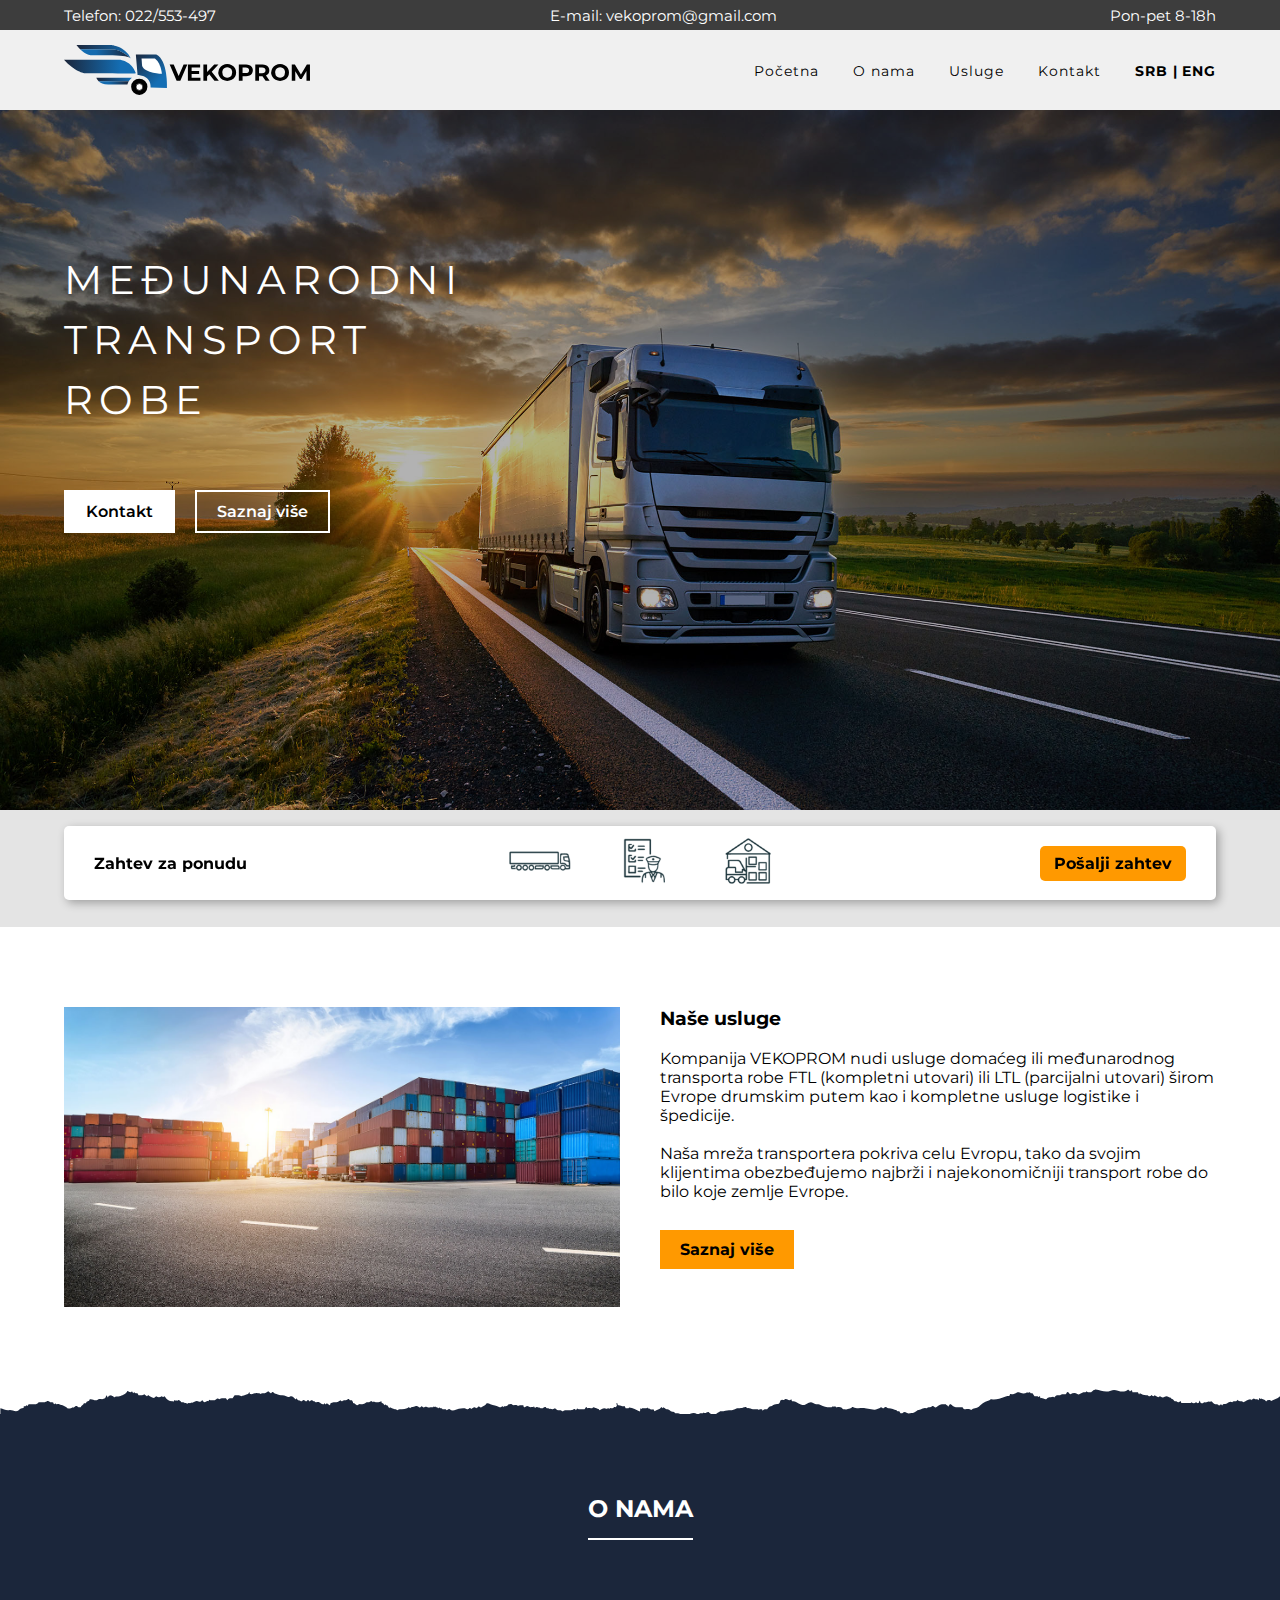
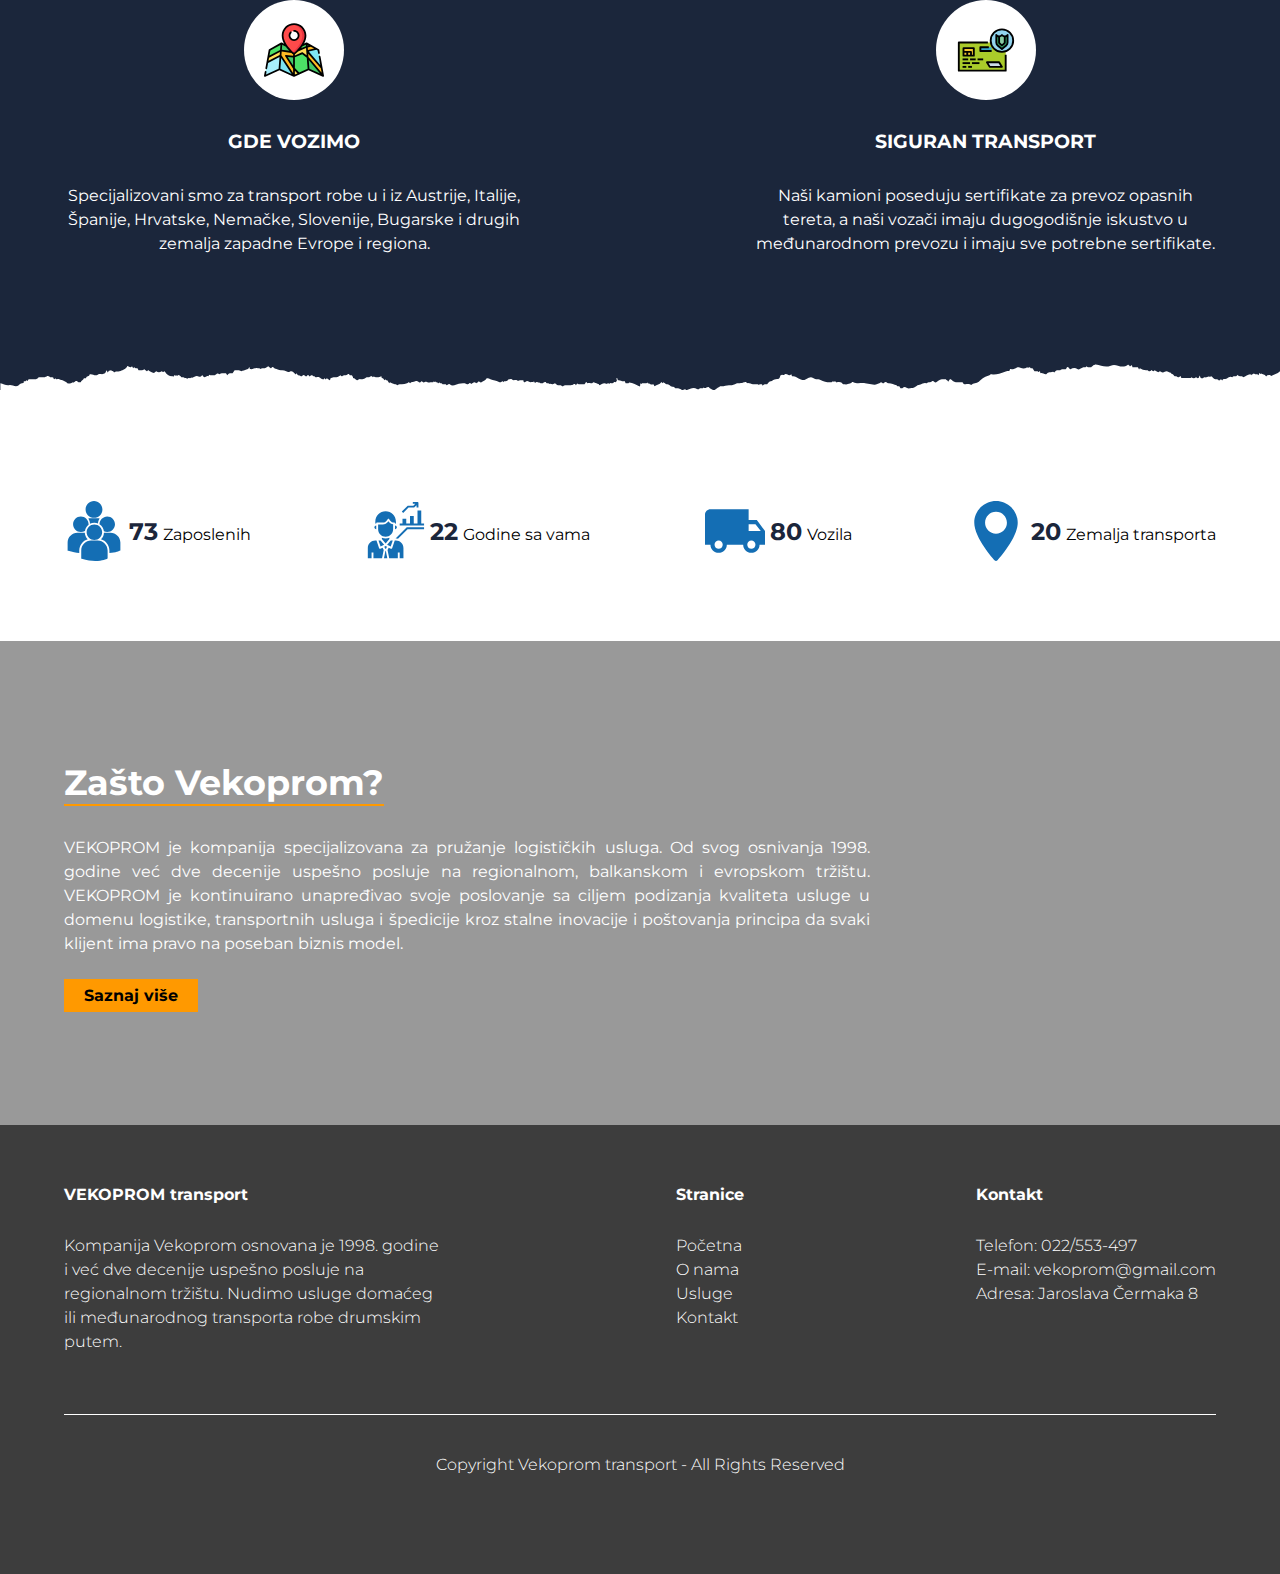
<file: index.html>
<!DOCTYPE html>
<html lang="en">
<head>
    <!-- Global site tag (gtag.js) - Google Analytics -->
    <script async src="https://www.googletagmanager.com/gtag/js?id=UA-163791351-1"></script>
    <script>
    window.dataLayer = window.dataLayer || [];
    function gtag(){dataLayer.push(arguments);}
    gtag('js', new Date());

    gtag('config', 'UA-163791351-1');
    </script>

    <!-- SEO -->
    <meta charset="UTF-8">
    <meta name="viewport" content="width=device-width, initial-scale=1.0">
    <meta http-equiv="X-UA-Compatible" content="ie=edge">
    <meta name="keywords" content="drumski transport, medjunarodni transport, transport robe, logistika, špedicija, utovar robe, istovar robe, istovar, utovar, usluge logistike, carina, skladištenje, prevoz opasnih materija, prevoz vangabaritnih pošiljaka, kompletni utovar, ftl, parcijalni utovar, ltl, zbirni utovar, carinsko zastupanje, skladištenje">
    <meta name="description" content="Kompanija Vekoprom nudi usluge domaćeg ili međunarodnog transporta, FTL (kompletni utovari) ili LTL (parcijalni utovari) širom Evrope drumskim putem.">
    <title>Vekoprom | Logistika, skladištenje i transport robe</title>

    <!-- LINKOVI -->
    <link rel="icon" href="./slike/vekoprom-favicone.png" sizes="32x32">
    <link rel="stylesheet" href="css/style.css">
    <link href="https://fonts.googleapis.com/css?family=Montserrat:300,400,600&display=swap" rel="stylesheet">
</head>

<body>

    <!-- HEADER -->
    <div class="kontakt">
    <div class="kontakt-info">     
        <a href="tel:022/553-497" class="telefon">Telefon: 022/553-497</a>
        <a href="mailto:vekorpom@gmail.com" class="email">E-mail: vekoprom@gmail.com</a>
        <p>Pon-pet 8-18h</p>
    </div>
    </div>

    <header>
        <div class="wrapper">
            <a href="index.html" class="logo">
                <img src="./slike/vekoprom-logo.svg" alt="">
                <!-- <h2>VEKOPROM</h2><span>transport</span> -->
            </a>
        <nav>
            <ul class="nav-links">
                <li><a href="index.html">Početna</a></li>
                <li><a href="o-nama.html">O nama</a></li>
                <li><a href="usluge.html">Usluge</a></li>
                <li><a href="kontakt.html">Kontakt</a></li>
                <li class="jezici">
                    <a href="index.html" class="srb jezik">SRB</a>
                    <a href="en/home.html" class="jezik">ENG</a>
                </li>
            </ul>
            <div class="burger">
                <div class="line1"></div>
                <div class="line2"></div>
                <div class="line3"></div>
            </div>
        </nav>
        </div>    
    </header>
    <!--END OF HEADER -->

    <main class="hero">
        <div class="relative">
            <h2>MEĐUNARODNI<br>TRANSPORT<br><span>ROBE</span></h2>

            <div class='main-cta'><a class="cta" href="kontakt.html">Kontakt</a><a class="cta2" href="./o-nama.html">Saznaj više</a></div>
        </div>
    </main>
    
    <section class="text">
        <p>"Mi mislimo na logistiku, da vi ne biste morali."</p>
    </section>

    <!-- ZAHTEV ZA PONUDU -->
    <div class="sticky">
        <p id='show more'>Zahtev za ponudu</p>
        <div class="sticky-slike">
        <img src="./slike/truck-black.png" alt="">
        <img src="./slike/customs-black.png" alt="">
        <img src="./slike/warehouse-black.png" alt="">
        </div>
        <a href="mailto:vekoprom@gmail.com">Pošalji zahtev</a>
    </div>
    <!-- END OF ZAHTEV ZA PONUDU -->

    <div class="services">
        <div class="vozac"></div>
        <div class="usluge">
            <h3>Naše usluge</h3><br>
            <p>Kompanija VEKOPROM nudi usluge domaćeg ili međunarodnog transporta robe FTL (kompletni utovari) ili LTL (parcijalni utovari) širom Evrope drumskim putem kao i kompletne usluge logistike i špedicije.<br><br>
            </p>
            <p>Naša mreža transportera pokriva celu Evropu, tako da svojim klijentima obezbeđujemo najbrži i najekonomičniji transport robe do bilo koje zemlje Evrope. <br><br>
            </p>
            <a href="./usluge.html" class="services-cta">Saznaj više</a>
        </div>
    </div>

    <svg class="edgtf-lighter-effect edgtf-lighter-effect-top" preserveAspectRatio="none" width="100%" height="27px" viewBox="0 0 1920 27" enable-background="new 0 0 1920 27"><path style="fill:#1B263B" d="M1906.688,12.029c-1.653-1.78-3.943-0.347-5.823-0.883c-0.623,0.442-0.879,1.208-1.873,1.044
        c-1.992-1.974-5.01-1.6-7.448-2.713c-0.417,0.074-0.441,0.997-1.238,0.33c-0.103-0.113-0.323-0.356-1.033-1.142
        c-0.492,0.938-0.948,1.805-1.409,2.683c-2.1-2.389-5.174,0.159-7.012-2.03c-0.991,1.465-3.179,0.306-4.117,1.874
        c-0.5-0.379-0.778-1.019-1.599-0.989c-3.682,0.135-6.783,2.202-10.129,2.986c-2.646-2.246-6.298,0.391-8.975-2.322
        c-1.84,3.085-5.408-0.125-7.492,2.352c-2.784-1.202-5.6-0.211-7.657,1.15c-2.544,1.684-5.658-0.525-7.617,2.049
        c-0.711-0.49-1.225-0.845-1.762-1.215c-1.235,0.125-2.3,1.9-3.511,0.95c-1.499-1.176-3.069-1.008-4.633-0.888
        c-1.598,0.122-2.832-0.717-3.89-1.47c-1.507-1.073-2.629-2.676-4.531-0.757c-2.571-1.628-5.022,1.022-7.607,0.219
        c-0.723-0.225-1.504-0.072-2.258,0.563c-1.085,0.914-2.433,0.347-4.001,0.191c-0.359-0.553-0.792-1.217-1.557-2.392
        c-0.742,1.224-1.258,2.076-1.313,2.166c-2.294,1.216-3.012-0.829-4.299-0.584c-2.297,1.75-4.521,1.209-6.864-0.046
        c-0.324,0.259-0.688,0.799-1.059,0.804c-4.448,0.06-8.899,0.038-13.98,0.038c-0.24-0.405-0.749-1.262-1.173-1.976
        c-2.149,1.008-3.842,2.035-5.738,0.538c-1.279-1.01-3.3,0.474-4.443-1.4c-0.961-1.577-3.543-0.592-4.438-2.496
        c-3.05-0.142-5.799-2.602-9.159-0.84c-1.687,0.884-4.072,1.045-5.593-0.089c-1.931-1.44-2.974,0.217-4.092,0.435
        c-1.995-0.727-3.73-1.358-5.471-1.992c-1.57,1.758-3.127,1.162-4.602-0.068c-1.607,1.257-3.317,1.732-4.943,0.605
        c-0.969-0.671-1.885-0.5-2.809-0.466c-3.405,0.126-6.516-1.034-9.699-2.036c-0.351,0.323-0.711,0.655-1.266,1.166
        c-0.591-0.759-1.198-1.538-1.725-2.212c-2.557,0-4.875,0-8.18,0c-0.132-0.319-0.531-1.282-0.687-1.656
        c-1.575-0.655-1.718,0.829-2.71,0.698c-0.934,0.347-1.032-1.229-2.004-0.986c-0.555-0.477-1.205-0.576-1.831-0.262
        c-4.749,2.376-9.568,1.722-14.54,0.734c-3.522-0.699-7.345-0.937-10.771-0.021c-8.529,2.281-14.354-0.386-22.609-1.185
        c-0.667,0-3.228,0.765-3.895,0.765c-0.269,1.448-2.103,0.853-2.87,2.04c-2.285-0.507-4.856,0.825-6.996-1.004
        c-0.521,0.312-0.772,1.039-1.604,0.942c-2.775-0.322-5.41,0.34-7.854,1.536c-1.457,0.712-3.183,0.871-4.261,0.345
        c-3.696-1.805-7.167-0.856-10.271,0.122c-1.912-0.04-2.112-2.065-3.931-2.006c-1.694-0.765-1.941,1.694-3.332,1.995
        c-1.699,0-3.39,0.18-5.024-0.049c-1.732-0.243-2.798,1.396-4.604,1.124c-2.718-0.409-5.469-0.152-7.379,2.128
        c-2.17-1.577-4.005,0.289-5.965-0.134c-2.103-0.454-4.128,0.208-5.64,1.813c-3.357,0.918-6.184-1.798-9.276-0.846
        c-0.445-0.925-0.152-1.714-0.918-2.031c-0.971-0.401-1.309,0.68-2.029,0.883c-0.604-1.118-1.666-0.873-2.634-0.885
        c-1.143-0.013-2.285-0.003-3.268-0.003c-1.106-1.114-2.044-2.06-2.726-2.746c-1.358-0.58-2.729,0.321-3.578-0.645
        c-1.388-1.575-3.174,0.984-4.441-0.609c-4.224,1.665-8.423,1.515-12.691,0.062c-0.804-0.273-1.865-0.181-2.867,0.204
        c-3.121,1.199-6.329,2.133-10.131,1.631c-0.475,0.7-1.028,1.521-1.345,1.989c-2.119,0.122-3.817-0.032-5.385,0.352
        c-9.312,2.279-14.828,3.395-21.018,2.769c-0.495-0.05-1.111-0.196-1.481,0.024c-2.459,1.461-5.34,1.699-7.979,2.411
        c-2.833,0.764-5.061,2.335-7.593,3.466c-0.969,0.433-1.489,1.215-2.317,1.644c-3.614,1.874-8.017,1.064-11.524,3.343
        c-3.526-2.029-7.422-0.189-11.06-1.061c-0.589-0.589-1.179-1.178-1.834-1.834c-3.257,0-6.584-0.095-9.903,0.026
        c-3.349,0.123-5.717-2.383-8.814-3.184c-0.867,0.785-1.689,1.528-2.857,2.584c-0.712-1.586-2.597-1.038-3.396-2.375
        c-4.875-0.261-9.631-0.244-13.903,2.711c-0.939,0.65-2.543,0.629-3.646-0.316c-1.049-0.897-2.626-0.786-3.243-0.338
        c-1.525,1.113-3.112,1.029-4.655,0.83c-1.742-0.225-3.054,1.255-4.583,1.003c-2.853-0.469-5.448,0.766-8.049,1.29
        c-1.847,0.371-3.941,0.443-5.849,1.488c-2.252,1.235-4.988,2.07-7.542,2.143c-2.824,0.081-5.771,1.03-8.669-0.719
        c-1.008-0.608-3.135-0.79-4.648,0.541c-0.876,0.771-2.188,0.289-3.313,0.232c-0.589-0.591-1.179-1.181-1.768-1.771
        c-1.306-0.537-3.041,0.573-4.061-1.059c-3.901-0.564-7.618-2.124-11.633-2.111c-1.087,0.004-2.119,0.145-3.253-0.631
        c-1.381-0.944-2.94-0.271-4.455,0.588c-1.642,0.931-3.068-1.93-4.954-0.711c-0.273,0.178-0.443,0.617-0.717,0.676
        c-2.816,0.599-5.678,1.731-8.461,1.572c-4.614-0.264-9.223-1.017-13.843-1.456c-5.847-0.556-11.815,1.072-17.592-0.986
        c-0.592-0.211-1.58-0.312-1.946,0.02c-1.806,1.633-4.211,1.089-6.27,1.794c-2.087,0.716-4.611,0.158-6.944,0.158
        c-1.503-0.432-2.372-2.113-4.172-2.019c-1.662,0.087-3.478-0.396-4.961,0.126c-1.763,0.62-3.121-2.656-4.758-0.227
        c-1.436-2.093-2.76,0.089-4.118,0.178c-5.541,0.364-10.891-0.694-16.074-2.332c-1.263-0.398-2.465-0.812-3.678-0.678
        c-2.656,0.294-5.127-0.484-7.456-1.379c-2.272-0.874-4.205-0.792-6.463-0.06c-7.844,2.541-6.753,3.244-15.267,0.626
        c-3.086-0.949-5.96-2.991-9.862-2.097c-0.385-0.789-0.739-1.516-1.019-2.087c-2.055,1.425-3.956,1.311-5.706,0.346
        c-1.307-0.72-2.924-0.75-3.775-0.278c-2.287,1.266-4.743,0.539-6.987,1.041c-0.512,2.917-2.846,3.626-4.926,3.726
        c-2.612,0.124-5.023,0.659-7.318,1.736c-0.653,0.306-1.226,0.383-1.847,0.363c-2.501-0.082-4.068,1.571-5.756,3.013
        c-2.233,0.087-4.569-0.512-6.791,1.418c-0.471-1.835-1.769-1.304-2.878-1.432c-1.256-0.146-2.88,0.903-3.375,0.583
        c-1.313-0.849-2.553-0.435-3.8-0.543c-1.323-0.114-2.667-0.082-3.997-0.014c-3.085,0.157-5.937-1.626-9.063-1.063
        c-1.444-1.706-3.651-1.35-5.054-0.812c-3.057,1.172-6.092,0.68-9.137,0.865c-0.644,0.039-1.326-0.01-1.922,0.189
        c-3.33,1.112-6.717,1.99-10.247,1.782c-4.751-0.28-9.317,1.747-14.083,1.016c-0.645-0.099-0.807,0.622-1.214,0.686
        c-2.856,0.444-5.156,2.096-8.292,3.524c-2.365-0.867-6.328-2.242-7.198-2.998c-2.773-1.573-5.327,2.088-8.085,0.087
        c-2.148,1.771-5.14-0.317-7.36,1.629c-0.443,0.388-1.774,0.116-2.783-0.26c-3.272-1.218-6.678-0.943-10.029-0.181
        c-1.969,0.448-3.911,1.011-5.864,1.521c-2.057-2.154-4.113-0.146-6.17,0c-3.287-1.954-6.9-2.259-10.441-1.98
        c-1.35-1.258-2.661-1.43-4.34-1.475c-1.521-0.041-3.323-1.036-4.664-1.791c-1.818-1.022-3.526-0.294-5.167-0.868
        c-0.98-1.14-2.457-1.3-3.7-1.961c-0.413,0.362-0.778,0.682-1.144,1.002c-0.575-0.178-0.733-1.094-2.059-0.819
        c-2.482,2.394-6.367,2.596-10.038,3.972c-0.554-0.703-1.166-1.48-1.646-2.09c-1.979,0-4.188,0.655-5.173-0.163
        c-1.275-1.062-3.067-0.118-3.902-1.604c-1.041,0.813-2.247,0.834-3.494,0.791c-1.498-0.051-2.998-0.007-4.497-0.014
        c-0.628-0.003-0.699,1.07-1.693,0.694c-0.168-0.025-0.191-0.975-0.831-0.406c-0.595,0.832,0.337,2.039-1.103,2.948
        c-4.826-1.897-10.075-3.35-15.699-3.981c-1.394,1.522-3.377,0.406-5.231,0.826c-0.671-0.881-1.173-1.539-1.694-2.225
        c-3.583,1.016-6.671-1.573-10.036-0.792c-0.321-0.779-0.555-1.348-0.792-1.918c-0.626-0.23-1.209-0.299-1.579,0.402
        c0.392,0.502,1.087,0.815,0.885,1.839c-0.179,0.216-0.486,0.574-0.78,0.944c-1.035,1.3-2.845,0.007-3.629,0.784
        c-1.345,1.334-2.823,0.95-4.168,0.8c-1.271-0.141-2.348,1.22-3.343,0.52c-1.493-1.049-2.836,0.617-3.76,0.188
        c-3.873-1.803-7.05,0.221-10.776,1.511c-0.034-1.703-1.615-1.113-2.562-1.535c-1.959-0.873-4.205-1.103-6.333-1.597
        c-2.651,2.137-5.744,0.481-8.584,0.997c-1.03,0.187-1.323-1.671-2.58-0.931c-0.573,0.574-1.162,1.163-1.979,1.98
        c-3.573-0.473-7.454,0.813-11.184-0.814c-0.588,0.588-1.178,1.177-1.856,1.855c-0.747-1.711-2.58-1.477-3.434-0.98
        c-2.351,1.366-4.772,0.632-7.144,0.905c-2.861,0.331-5.878-0.878-8.616,0.939c-0.418,0.277-1.558,0.173-1.839-0.177
        c-0.937-1.166-2.153-0.861-3.209-0.732c-2.721,0.335-4.974-0.697-7.014-2.082c-1.225,0.262-2.051,0.971-3.23,1.146
        c-1.83,0.272-3.478-1.175-5.255-0.274c-1.221-1.703-3.44-0.036-4.774-1.426c-0.81-0.844-1.946-0.515-2.812-0.338
        c-1.199,0.245-2.174,1.308-3.604,0.95c-1.085-0.271-2.321,0.4-3.334-0.396c-0.89-0.699-1.901,0.168-2.997-0.49
        c-0.985-0.593-2.724-0.445-3.89,0.755c-0.626-0.689-1.18-1.299-1.712-1.886c-0.417,0.359-0.834,0.993-1.151,0.946
        c-2.219-0.328-4.478,0.692-6.735-0.643c-1.276-0.755-3.208-0.837-4.623,0.225c-0.953,0.714-1.799,0.449-2.726,0.279
        c-0.216-0.592-0.427-1.169-0.691-1.895c-2.699,0.559-5.569-0.833-8.078,0.906c-2.688-2.219-6.326,0.428-9.251-1.695
        c-1.083-0.785-3.216-0.127-4.599-0.127c-1.52,1.064-2.737,2.025-4.478,2.028c-1.248,0.001-2.699-0.55-3.62,0.888
        c-1.256-1.885-2.411-0.326-3.646,0.052c-0.609,0.187-1.425,0.252-1.974-0.003c-4.376-2.026-9.253-1.71-13.748-3.037
        c-2.021-0.598-3.899-1.248-5.899-0.768c-2.022,2.468-5.151,2.399-7.581,3.781c-1.367,0.776-2.691-0.603-4.131-1.026
        c-0.883,1.229-2.49,1.193-3.612,2.149c-2.816-2.362-5.209-0.515-7.65,0.778c-0.844-1.183-2.169-1.243-3.021-0.547
        c-1.399,1.144-2.736,0.768-4.105,0.391c-3.305-0.909-8.024-0.512-11.431-0.089c-4.46,0.554-8.897,3.014-13.567,0.466
        c-1.463-0.799-3.078,0.344-4.375,1.056c-0.85-0.495-1.261-1.27-2.264-1.15c-1.15,0.136-2.331-0.018-3.494,0.046
        c-1.043,0.057-1.391-1.352-2.594-1.049c-1.111,0.28-2.241,0.104-3.049-0.898c-0.695,0.735-1.469,1.58-2.388,0.432
        c-0.857-1.071-2.272,0.091-3.115-1.019c-0.583-0.768-1.884,1.156-2.445-0.465c-1.418,1.769-3.375,0.822-5.093,0.953
        c-1.822,0.139-3.981,0.636-5.417-0.119c-1.878-0.987-3.198,0.296-4.747,0.313c-1.509,0.017-2.263-1.29-3.565-1.185
        c-1.332,1.381-3.052,1.563-4.426,0.635c-1.61-1.089-3.452-0.974-4.711-0.479c-2.676,1.051-5.646,0.289-7.828,1.938
        c-0.683-0.542-1.055-0.839-1.688-1.342c-0.829,0.576-1.777,1.076-2.848,1.373c-3.517,0.977-7.056,1.02-10.609,0.846
        c-1.409-0.068-2.471,0.435-3.549,1.069c-1.926-0.894-3.757-0.987-5.342-1.232c-2.083-0.321-4.088-1.155-6.135-1.772
        c-0.341,0.311-0.696,0.633-1.05,0.955c-0.949-0.949-1.892-1.892-2.967-2.968c-0.514,0-1.163-0.001-1.811,0
        c-0.608,0.001-0.663-1.126-1.408-0.78c-0.296,0.296-0.532,0.532-0.768,0.768c-2.003-1.778-2.003-1.778-4.481-2.451
        c-0.039-0.618,0.13-1.346-0.79-1.529c-3.206,1.594-6.601,0.994-9.968,0.765c-0.931-1.668-1.427,0.507-2.274,0.259
        c-1.041-0.306-1.756-1.276-3.085-1.105c-1.035,0.133-1.745,0.709-2.603,0.992c-1.053,0.346-2.321,0.197-3.468,0.05
        c-1.123-0.144-1.734,0.768-2.601,0.985c-2.311,0.58-4.655,1.614-7.058,0.991c-1.986-0.515-3.309,1.3-5.096,1.04
        c-1.716-0.248-2.819-2.006-4.672-1.988c-0.48,0.006-1.005,0.111-1.326-0.419c0.217-1.201-0.782-1.697-1.415-2.407
        c-1.292-0.588-2.923,0.468-4.132-1c-0.348-0.423-1.842-0.491-2.335-0.108c-2.484,1.927-5.761-0.025-8.259,1.882
        c-0.759,0.579-1.799-0.181-2.503-0.876c-4.245,1.979-5.566,2.092-10.38,2.008c-1.64-0.028-3.296,0.806-4.912,1.238
        c-0.235,0.615,0.028,1.39-1.033,1.775c-1.321-0.673-2.828-1.439-4.226-2.15c-0.913,0.293-1.238,1.397-2.357,1.017
        c-0.283-0.255-0.646-0.579-1.189-1.069c-0.287,1.471-1.421,1.18-2.375,1.095c-2.043-0.183-3.799-1.27-5.693-1.917
        c-2.101-0.717-4.565,0.853-6.657-0.875c-0.408-0.337-1.498,0.116-1.865-0.229c-2.137-2.005-4.153-0.596-6.215,0.222
        c-0.931-1.526-2.305-1.788-3.374-0.746c-1.943,1.897-3.276-0.342-4.864-0.531c-1.855-0.221-3.326,2.316-4.94,0.811
        c-1.349-1.258-2.909-0.114-4.57-1.309c-0.179-0.207-0.711-0.823-1.21-1.402c-0.616,0.412-0.896,1.157-1.866,0.963
        c-2.224-2.004-5.235-3.755-8.021-2.738c-2.296,0.838-3.802,0.482-5.77-0.179c-2.098-0.704-4.248-1.223-6.57-1.123
        c-2.024,0.087-4.011,0.092-6.159-0.72c-2.105-0.795-4.683-0.251-6.682-2.073c-0.509-0.463-1.934-0.53-2.637,0.516
        c-0.365,0.543-0.893,0.287-1.114,0.319c-1.406-0.75-2.636-1.405-3.804-2.028c-2.504,1.352-4.994,2.255-7.78,2.065
        c-1.37-0.094-2.727-0.035-3.96,0.694c-1.209-1.401-2.82-0.387-4.208-0.702c-3.62-0.819-6.958,1.528-11.579,0.768
        c-0.032-0.08-0.401-0.995-0.917-2.273c-1.01,2.458-2.813,2.302-4.293,2.836c-2.534,0.914-5.234,0.974-7.805,1.67
        c-3.218-1.734-6.673-0.716-9.859-1.035c-1.111,1.111-2.053,2.054-3.036,3.037c-2.809,0.018-5.796-0.494-8.012,1.982
        c-0.656-0.656-1.245-1.245-2.011-2.011c-3.176,0.305-6.626-0.709-9.844,1.024c-2.124-1.083-2.086-0.977-3.818-0.358
        c-1.165,0.416-2.049,1.458-3.438,1.375c-2.79-0.167-5.621,0.335-8.363-0.534c-0.075,0.488,0.207,1.044-0.828,1.633
        c-2.107-1.286-4.136,1.014-6.53,0.899c-1.032-0.532-1.426-1.861-2.992-2.075c-1.815,1.799-4.035,1.946-6.656,1.126
        c-3.284-1.028-6.238,2.367-9.666,1.103c-1.319,1.573-3.447,0.094-4.576,0.938c-1.846,1.38-3.191-0.94-4.748-0.105
        c-1.646-1.447-3.679-0.854-5.396-1.017c-2.018-1.521-3.892-2.889-5.871-1.552c-0.93,0.408-0.84-0.752-1.598-0.083
        c-0.175,0.18-0.407,0.417-0.643,0.659c-0.566-0.59-1.054-1.341-2.827-0.624c-0.076,0.131-0.547,0.951-1.02,1.77
        c0-0.371-0.001-0.741-0.001-1.112c-5.352,0.475-9.849-1.026-13.06-4.952c-2.449,0.903-2.449,0.903-4.533-0.089
        c-2.724,1.548-5.446,1.525-8.169,0.001c-1.368,0.71-2.736,1.42-3.397,1.763c-3.532-0.728-6.427-1.307-8.771-2.919
        c-0.741,0.571-1.028,1.297-1.82,1.158c-1.388-0.72-2.756-1.43-3.868-2.007c-3.021,1.753-5.96,0.652-8.615,1.049
        c-0.797-0.871-1.356-1.482-2.097-2.291c-1.741,1.015-3.215-0.443-4.653-0.828c-0.575,0.466-0.91,0.737-1.235,1.001
        c-0.673-0.673-1.262-1.263-1.872-1.872c-2.219,2.337-4.406,0.048-6.982-0.156c-2.32,3.421-6.463,3.874-10.109,4.943
        c-2.834,0.832-6.127-0.284-9.045,1.139c-0.256,0.125-0.796,0.116-0.944-0.055c-1.258-1.452-3.393-0.696-4.481-2.077
        c-0.706,0.45-1.174,0.75-1.612,1.028c-0.348-0.348-0.583-0.583-0.843-0.843c-0.689,0.644-1.378,1.288-2.452,2.29
        c-0.484-0.839-0.958-1.658-1.373-2.377c-1.433,0.871-1.534,2.105-2.202,2.649c-3.546,2.57-7.799,0.318-11.329,1.861
        c-4.142,1.811-7.867-1.129-11.987-0.347c-0.829,2.764-4.707,1.139-5.532,3.898c-1.179,0-2.176,0-3.211,0
        c-1.179,1.822-3.615,2.105-4.897,3.997c-1.657-0.287-3.448,0.627-5.084-0.896c-0.539-0.502-2.363-0.525-2.833-0.034
        c-1.654,1.725-3.939,0.716-5.85,1.736c-1.677,0.895-4.209,0.187-6.288,0.187c-1.525-1.737-3.758-1.651-5.562-2.533
        c-1.992-0.974-4.315-0.342-6.438-1.366c-1.779-0.858-4.248,0.826-6.021-1.063c-0.493,0.387-0.786,1.106-2.217,0.851
        c-0.233-0.399-0.736-1.259-0.868-1.485c-2.381-0.849-4.2,0.149-5.89-1.215c-0.813-0.657-2.962-0.701-3.794-0.075
        c-1.715,1.29-3.445,0.783-5.17,0.861c-2.328,0.105-4.664,0.026-6.997,0.025c-1.719,1.708-3.815,2.123-6.171,2.029
        c-2.98-0.118-5.97-0.028-8.855-0.028c-0.689,0.688-1.278,1.278-1.867,1.867c-0.498-0.308-0.996-0.616-1.897-1.175
        c-0.388,2.401-2.434,0.696-3.564,1.615c-0.293,0.569,0.012,1.362-0.338,1.51c-3.463,0.326-6.337,0.991-8.169,2.808
        c-4.955,1.452-9.135-1.267-13.568-0.623c-4.48,0.649-8.601-1.6-12.961-1.979c0,2.838,0,5.29,0,7.976c341.006,0,681.882,0,1022.758,0
        c14.494,0,28.988-0.069,43.481-0.015c3.862,0.015,5.46-0.053,5.55-0.188c283.215,0,565.436,0,847.625,0c0-6.655,0-13.224,0-19.867
        C1915.898,10.076,1910.912,9.958,1906.688,12.029z"></path></svg>
    <div class="about">
        <h3>O NAMA</h3>
        <div class="about-wrapper">
        <div class="drive">
            <div class="ikonica"><img src="slike/ikonice/map.svg" alt="lokacija"></div>
            <h3>gde vozimo</h3>
            <p>Specijalizovani smo za transport robe u i iz Austrije, Italije, Španije, Hrvatske, Nemačke, Slovenije, Bugarske i drugih zemalja zapadne Evrope i regiona.</p>
        </div>
        <div class="drive">
            <div class="ikonica"><img src="slike/ikonice/security.svg" alt="lokacija"></div>
            <h3>siguran transport</h3>
            <p>Naši kamioni poseduju sertifikate za prevoz opasnih tereta, a naši vozači imaju dugogodišnje iskustvo u međunarodnom prevozu i imaju sve potrebne sertifikate.</p>
        </div>
        </div>
    </div>
    <svg class="edgtf-lighter-effect edgtf-lighter-effect-bottom" preserveAspectRatio="none" width="100%" height="27px" viewBox="0 0 1920 27" enable-background="new 0 0 1920 27"><path style="fill:#fff" d="M1906.688,12.029c-1.653-1.78-3.943-0.347-5.823-0.883c-0.623,0.442-0.879,1.208-1.873,1.044
        c-1.992-1.974-5.01-1.6-7.448-2.713c-0.417,0.074-0.441,0.997-1.238,0.33c-0.103-0.113-0.323-0.356-1.033-1.142
        c-0.492,0.938-0.948,1.805-1.409,2.683c-2.1-2.389-5.174,0.159-7.012-2.03c-0.991,1.465-3.179,0.306-4.117,1.874
        c-0.5-0.379-0.778-1.019-1.599-0.989c-3.682,0.135-6.783,2.202-10.129,2.986c-2.646-2.246-6.298,0.391-8.975-2.322
        c-1.84,3.085-5.408-0.125-7.492,2.352c-2.784-1.202-5.6-0.211-7.657,1.15c-2.544,1.684-5.658-0.525-7.617,2.049
        c-0.711-0.49-1.225-0.845-1.762-1.215c-1.235,0.125-2.3,1.9-3.511,0.95c-1.499-1.176-3.069-1.008-4.633-0.888
        c-1.598,0.122-2.832-0.717-3.89-1.47c-1.507-1.073-2.629-2.676-4.531-0.757c-2.571-1.628-5.022,1.022-7.607,0.219
        c-0.723-0.225-1.504-0.072-2.258,0.563c-1.085,0.914-2.433,0.347-4.001,0.191c-0.359-0.553-0.792-1.217-1.557-2.392
        c-0.742,1.224-1.258,2.076-1.313,2.166c-2.294,1.216-3.012-0.829-4.299-0.584c-2.297,1.75-4.521,1.209-6.864-0.046
        c-0.324,0.259-0.688,0.799-1.059,0.804c-4.448,0.06-8.899,0.038-13.98,0.038c-0.24-0.405-0.749-1.262-1.173-1.976
        c-2.149,1.008-3.842,2.035-5.738,0.538c-1.279-1.01-3.3,0.474-4.443-1.4c-0.961-1.577-3.543-0.592-4.438-2.496
        c-3.05-0.142-5.799-2.602-9.159-0.84c-1.687,0.884-4.072,1.045-5.593-0.089c-1.931-1.44-2.974,0.217-4.092,0.435
        c-1.995-0.727-3.73-1.358-5.471-1.992c-1.57,1.758-3.127,1.162-4.602-0.068c-1.607,1.257-3.317,1.732-4.943,0.605
        c-0.969-0.671-1.885-0.5-2.809-0.466c-3.405,0.126-6.516-1.034-9.699-2.036c-0.351,0.323-0.711,0.655-1.266,1.166
        c-0.591-0.759-1.198-1.538-1.725-2.212c-2.557,0-4.875,0-8.18,0c-0.132-0.319-0.531-1.282-0.687-1.656
        c-1.575-0.655-1.718,0.829-2.71,0.698c-0.934,0.347-1.032-1.229-2.004-0.986c-0.555-0.477-1.205-0.576-1.831-0.262
        c-4.749,2.376-9.568,1.722-14.54,0.734c-3.522-0.699-7.345-0.937-10.771-0.021c-8.529,2.281-14.354-0.386-22.609-1.185
        c-0.667,0-3.228,0.765-3.895,0.765c-0.269,1.448-2.103,0.853-2.87,2.04c-2.285-0.507-4.856,0.825-6.996-1.004
        c-0.521,0.312-0.772,1.039-1.604,0.942c-2.775-0.322-5.41,0.34-7.854,1.536c-1.457,0.712-3.183,0.871-4.261,0.345
        c-3.696-1.805-7.167-0.856-10.271,0.122c-1.912-0.04-2.112-2.065-3.931-2.006c-1.694-0.765-1.941,1.694-3.332,1.995
        c-1.699,0-3.39,0.18-5.024-0.049c-1.732-0.243-2.798,1.396-4.604,1.124c-2.718-0.409-5.469-0.152-7.379,2.128
        c-2.17-1.577-4.005,0.289-5.965-0.134c-2.103-0.454-4.128,0.208-5.64,1.813c-3.357,0.918-6.184-1.798-9.276-0.846
        c-0.445-0.925-0.152-1.714-0.918-2.031c-0.971-0.401-1.309,0.68-2.029,0.883c-0.604-1.118-1.666-0.873-2.634-0.885
        c-1.143-0.013-2.285-0.003-3.268-0.003c-1.106-1.114-2.044-2.06-2.726-2.746c-1.358-0.58-2.729,0.321-3.578-0.645
        c-1.388-1.575-3.174,0.984-4.441-0.609c-4.224,1.665-8.423,1.515-12.691,0.062c-0.804-0.273-1.865-0.181-2.867,0.204
        c-3.121,1.199-6.329,2.133-10.131,1.631c-0.475,0.7-1.028,1.521-1.345,1.989c-2.119,0.122-3.817-0.032-5.385,0.352
        c-9.312,2.279-14.828,3.395-21.018,2.769c-0.495-0.05-1.111-0.196-1.481,0.024c-2.459,1.461-5.34,1.699-7.979,2.411
        c-2.833,0.764-5.061,2.335-7.593,3.466c-0.969,0.433-1.489,1.215-2.317,1.644c-3.614,1.874-8.017,1.064-11.524,3.343
        c-3.526-2.029-7.422-0.189-11.06-1.061c-0.589-0.589-1.179-1.178-1.834-1.834c-3.257,0-6.584-0.095-9.903,0.026
        c-3.349,0.123-5.717-2.383-8.814-3.184c-0.867,0.785-1.689,1.528-2.857,2.584c-0.712-1.586-2.597-1.038-3.396-2.375
        c-4.875-0.261-9.631-0.244-13.903,2.711c-0.939,0.65-2.543,0.629-3.646-0.316c-1.049-0.897-2.626-0.786-3.243-0.338
        c-1.525,1.113-3.112,1.029-4.655,0.83c-1.742-0.225-3.054,1.255-4.583,1.003c-2.853-0.469-5.448,0.766-8.049,1.29
        c-1.847,0.371-3.941,0.443-5.849,1.488c-2.252,1.235-4.988,2.07-7.542,2.143c-2.824,0.081-5.771,1.03-8.669-0.719
        c-1.008-0.608-3.135-0.79-4.648,0.541c-0.876,0.771-2.188,0.289-3.313,0.232c-0.589-0.591-1.179-1.181-1.768-1.771
        c-1.306-0.537-3.041,0.573-4.061-1.059c-3.901-0.564-7.618-2.124-11.633-2.111c-1.087,0.004-2.119,0.145-3.253-0.631
        c-1.381-0.944-2.94-0.271-4.455,0.588c-1.642,0.931-3.068-1.93-4.954-0.711c-0.273,0.178-0.443,0.617-0.717,0.676
        c-2.816,0.599-5.678,1.731-8.461,1.572c-4.614-0.264-9.223-1.017-13.843-1.456c-5.847-0.556-11.815,1.072-17.592-0.986
        c-0.592-0.211-1.58-0.312-1.946,0.02c-1.806,1.633-4.211,1.089-6.27,1.794c-2.087,0.716-4.611,0.158-6.944,0.158
        c-1.503-0.432-2.372-2.113-4.172-2.019c-1.662,0.087-3.478-0.396-4.961,0.126c-1.763,0.62-3.121-2.656-4.758-0.227
        c-1.436-2.093-2.76,0.089-4.118,0.178c-5.541,0.364-10.891-0.694-16.074-2.332c-1.263-0.398-2.465-0.812-3.678-0.678
        c-2.656,0.294-5.127-0.484-7.456-1.379c-2.272-0.874-4.205-0.792-6.463-0.06c-7.844,2.541-6.753,3.244-15.267,0.626
        c-3.086-0.949-5.96-2.991-9.862-2.097c-0.385-0.789-0.739-1.516-1.019-2.087c-2.055,1.425-3.956,1.311-5.706,0.346
        c-1.307-0.72-2.924-0.75-3.775-0.278c-2.287,1.266-4.743,0.539-6.987,1.041c-0.512,2.917-2.846,3.626-4.926,3.726
        c-2.612,0.124-5.023,0.659-7.318,1.736c-0.653,0.306-1.226,0.383-1.847,0.363c-2.501-0.082-4.068,1.571-5.756,3.013
        c-2.233,0.087-4.569-0.512-6.791,1.418c-0.471-1.835-1.769-1.304-2.878-1.432c-1.256-0.146-2.88,0.903-3.375,0.583
        c-1.313-0.849-2.553-0.435-3.8-0.543c-1.323-0.114-2.667-0.082-3.997-0.014c-3.085,0.157-5.937-1.626-9.063-1.063
        c-1.444-1.706-3.651-1.35-5.054-0.812c-3.057,1.172-6.092,0.68-9.137,0.865c-0.644,0.039-1.326-0.01-1.922,0.189
        c-3.33,1.112-6.717,1.99-10.247,1.782c-4.751-0.28-9.317,1.747-14.083,1.016c-0.645-0.099-0.807,0.622-1.214,0.686
        c-2.856,0.444-5.156,2.096-8.292,3.524c-2.365-0.867-6.328-2.242-7.198-2.998c-2.773-1.573-5.327,2.088-8.085,0.087
        c-2.148,1.771-5.14-0.317-7.36,1.629c-0.443,0.388-1.774,0.116-2.783-0.26c-3.272-1.218-6.678-0.943-10.029-0.181
        c-1.969,0.448-3.911,1.011-5.864,1.521c-2.057-2.154-4.113-0.146-6.17,0c-3.287-1.954-6.9-2.259-10.441-1.98
        c-1.35-1.258-2.661-1.43-4.34-1.475c-1.521-0.041-3.323-1.036-4.664-1.791c-1.818-1.022-3.526-0.294-5.167-0.868
        c-0.98-1.14-2.457-1.3-3.7-1.961c-0.413,0.362-0.778,0.682-1.144,1.002c-0.575-0.178-0.733-1.094-2.059-0.819
        c-2.482,2.394-6.367,2.596-10.038,3.972c-0.554-0.703-1.166-1.48-1.646-2.09c-1.979,0-4.188,0.655-5.173-0.163
        c-1.275-1.062-3.067-0.118-3.902-1.604c-1.041,0.813-2.247,0.834-3.494,0.791c-1.498-0.051-2.998-0.007-4.497-0.014
        c-0.628-0.003-0.699,1.07-1.693,0.694c-0.168-0.025-0.191-0.975-0.831-0.406c-0.595,0.832,0.337,2.039-1.103,2.948
        c-4.826-1.897-10.075-3.35-15.699-3.981c-1.394,1.522-3.377,0.406-5.231,0.826c-0.671-0.881-1.173-1.539-1.694-2.225
        c-3.583,1.016-6.671-1.573-10.036-0.792c-0.321-0.779-0.555-1.348-0.792-1.918c-0.626-0.23-1.209-0.299-1.579,0.402
        c0.392,0.502,1.087,0.815,0.885,1.839c-0.179,0.216-0.486,0.574-0.78,0.944c-1.035,1.3-2.845,0.007-3.629,0.784
        c-1.345,1.334-2.823,0.95-4.168,0.8c-1.271-0.141-2.348,1.22-3.343,0.52c-1.493-1.049-2.836,0.617-3.76,0.188
        c-3.873-1.803-7.05,0.221-10.776,1.511c-0.034-1.703-1.615-1.113-2.562-1.535c-1.959-0.873-4.205-1.103-6.333-1.597
        c-2.651,2.137-5.744,0.481-8.584,0.997c-1.03,0.187-1.323-1.671-2.58-0.931c-0.573,0.574-1.162,1.163-1.979,1.98
        c-3.573-0.473-7.454,0.813-11.184-0.814c-0.588,0.588-1.178,1.177-1.856,1.855c-0.747-1.711-2.58-1.477-3.434-0.98
        c-2.351,1.366-4.772,0.632-7.144,0.905c-2.861,0.331-5.878-0.878-8.616,0.939c-0.418,0.277-1.558,0.173-1.839-0.177
        c-0.937-1.166-2.153-0.861-3.209-0.732c-2.721,0.335-4.974-0.697-7.014-2.082c-1.225,0.262-2.051,0.971-3.23,1.146
        c-1.83,0.272-3.478-1.175-5.255-0.274c-1.221-1.703-3.44-0.036-4.774-1.426c-0.81-0.844-1.946-0.515-2.812-0.338
        c-1.199,0.245-2.174,1.308-3.604,0.95c-1.085-0.271-2.321,0.4-3.334-0.396c-0.89-0.699-1.901,0.168-2.997-0.49
        c-0.985-0.593-2.724-0.445-3.89,0.755c-0.626-0.689-1.18-1.299-1.712-1.886c-0.417,0.359-0.834,0.993-1.151,0.946
        c-2.219-0.328-4.478,0.692-6.735-0.643c-1.276-0.755-3.208-0.837-4.623,0.225c-0.953,0.714-1.799,0.449-2.726,0.279
        c-0.216-0.592-0.427-1.169-0.691-1.895c-2.699,0.559-5.569-0.833-8.078,0.906c-2.688-2.219-6.326,0.428-9.251-1.695
        c-1.083-0.785-3.216-0.127-4.599-0.127c-1.52,1.064-2.737,2.025-4.478,2.028c-1.248,0.001-2.699-0.55-3.62,0.888
        c-1.256-1.885-2.411-0.326-3.646,0.052c-0.609,0.187-1.425,0.252-1.974-0.003c-4.376-2.026-9.253-1.71-13.748-3.037
        c-2.021-0.598-3.899-1.248-5.899-0.768c-2.022,2.468-5.151,2.399-7.581,3.781c-1.367,0.776-2.691-0.603-4.131-1.026
        c-0.883,1.229-2.49,1.193-3.612,2.149c-2.816-2.362-5.209-0.515-7.65,0.778c-0.844-1.183-2.169-1.243-3.021-0.547
        c-1.399,1.144-2.736,0.768-4.105,0.391c-3.305-0.909-8.024-0.512-11.431-0.089c-4.46,0.554-8.897,3.014-13.567,0.466
        c-1.463-0.799-3.078,0.344-4.375,1.056c-0.85-0.495-1.261-1.27-2.264-1.15c-1.15,0.136-2.331-0.018-3.494,0.046
        c-1.043,0.057-1.391-1.352-2.594-1.049c-1.111,0.28-2.241,0.104-3.049-0.898c-0.695,0.735-1.469,1.58-2.388,0.432
        c-0.857-1.071-2.272,0.091-3.115-1.019c-0.583-0.768-1.884,1.156-2.445-0.465c-1.418,1.769-3.375,0.822-5.093,0.953
        c-1.822,0.139-3.981,0.636-5.417-0.119c-1.878-0.987-3.198,0.296-4.747,0.313c-1.509,0.017-2.263-1.29-3.565-1.185
        c-1.332,1.381-3.052,1.563-4.426,0.635c-1.61-1.089-3.452-0.974-4.711-0.479c-2.676,1.051-5.646,0.289-7.828,1.938
        c-0.683-0.542-1.055-0.839-1.688-1.342c-0.829,0.576-1.777,1.076-2.848,1.373c-3.517,0.977-7.056,1.02-10.609,0.846
        c-1.409-0.068-2.471,0.435-3.549,1.069c-1.926-0.894-3.757-0.987-5.342-1.232c-2.083-0.321-4.088-1.155-6.135-1.772
        c-0.341,0.311-0.696,0.633-1.05,0.955c-0.949-0.949-1.892-1.892-2.967-2.968c-0.514,0-1.163-0.001-1.811,0
        c-0.608,0.001-0.663-1.126-1.408-0.78c-0.296,0.296-0.532,0.532-0.768,0.768c-2.003-1.778-2.003-1.778-4.481-2.451
        c-0.039-0.618,0.13-1.346-0.79-1.529c-3.206,1.594-6.601,0.994-9.968,0.765c-0.931-1.668-1.427,0.507-2.274,0.259
        c-1.041-0.306-1.756-1.276-3.085-1.105c-1.035,0.133-1.745,0.709-2.603,0.992c-1.053,0.346-2.321,0.197-3.468,0.05
        c-1.123-0.144-1.734,0.768-2.601,0.985c-2.311,0.58-4.655,1.614-7.058,0.991c-1.986-0.515-3.309,1.3-5.096,1.04
        c-1.716-0.248-2.819-2.006-4.672-1.988c-0.48,0.006-1.005,0.111-1.326-0.419c0.217-1.201-0.782-1.697-1.415-2.407
        c-1.292-0.588-2.923,0.468-4.132-1c-0.348-0.423-1.842-0.491-2.335-0.108c-2.484,1.927-5.761-0.025-8.259,1.882
        c-0.759,0.579-1.799-0.181-2.503-0.876c-4.245,1.979-5.566,2.092-10.38,2.008c-1.64-0.028-3.296,0.806-4.912,1.238
        c-0.235,0.615,0.028,1.39-1.033,1.775c-1.321-0.673-2.828-1.439-4.226-2.15c-0.913,0.293-1.238,1.397-2.357,1.017
        c-0.283-0.255-0.646-0.579-1.189-1.069c-0.287,1.471-1.421,1.18-2.375,1.095c-2.043-0.183-3.799-1.27-5.693-1.917
        c-2.101-0.717-4.565,0.853-6.657-0.875c-0.408-0.337-1.498,0.116-1.865-0.229c-2.137-2.005-4.153-0.596-6.215,0.222
        c-0.931-1.526-2.305-1.788-3.374-0.746c-1.943,1.897-3.276-0.342-4.864-0.531c-1.855-0.221-3.326,2.316-4.94,0.811
        c-1.349-1.258-2.909-0.114-4.57-1.309c-0.179-0.207-0.711-0.823-1.21-1.402c-0.616,0.412-0.896,1.157-1.866,0.963
        c-2.224-2.004-5.235-3.755-8.021-2.738c-2.296,0.838-3.802,0.482-5.77-0.179c-2.098-0.704-4.248-1.223-6.57-1.123
        c-2.024,0.087-4.011,0.092-6.159-0.72c-2.105-0.795-4.683-0.251-6.682-2.073c-0.509-0.463-1.934-0.53-2.637,0.516
        c-0.365,0.543-0.893,0.287-1.114,0.319c-1.406-0.75-2.636-1.405-3.804-2.028c-2.504,1.352-4.994,2.255-7.78,2.065
        c-1.37-0.094-2.727-0.035-3.96,0.694c-1.209-1.401-2.82-0.387-4.208-0.702c-3.62-0.819-6.958,1.528-11.579,0.768
        c-0.032-0.08-0.401-0.995-0.917-2.273c-1.01,2.458-2.813,2.302-4.293,2.836c-2.534,0.914-5.234,0.974-7.805,1.67
        c-3.218-1.734-6.673-0.716-9.859-1.035c-1.111,1.111-2.053,2.054-3.036,3.037c-2.809,0.018-5.796-0.494-8.012,1.982
        c-0.656-0.656-1.245-1.245-2.011-2.011c-3.176,0.305-6.626-0.709-9.844,1.024c-2.124-1.083-2.086-0.977-3.818-0.358
        c-1.165,0.416-2.049,1.458-3.438,1.375c-2.79-0.167-5.621,0.335-8.363-0.534c-0.075,0.488,0.207,1.044-0.828,1.633
        c-2.107-1.286-4.136,1.014-6.53,0.899c-1.032-0.532-1.426-1.861-2.992-2.075c-1.815,1.799-4.035,1.946-6.656,1.126
        c-3.284-1.028-6.238,2.367-9.666,1.103c-1.319,1.573-3.447,0.094-4.576,0.938c-1.846,1.38-3.191-0.94-4.748-0.105
        c-1.646-1.447-3.679-0.854-5.396-1.017c-2.018-1.521-3.892-2.889-5.871-1.552c-0.93,0.408-0.84-0.752-1.598-0.083
        c-0.175,0.18-0.407,0.417-0.643,0.659c-0.566-0.59-1.054-1.341-2.827-0.624c-0.076,0.131-0.547,0.951-1.02,1.77
        c0-0.371-0.001-0.741-0.001-1.112c-5.352,0.475-9.849-1.026-13.06-4.952c-2.449,0.903-2.449,0.903-4.533-0.089
        c-2.724,1.548-5.446,1.525-8.169,0.001c-1.368,0.71-2.736,1.42-3.397,1.763c-3.532-0.728-6.427-1.307-8.771-2.919
        c-0.741,0.571-1.028,1.297-1.82,1.158c-1.388-0.72-2.756-1.43-3.868-2.007c-3.021,1.753-5.96,0.652-8.615,1.049
        c-0.797-0.871-1.356-1.482-2.097-2.291c-1.741,1.015-3.215-0.443-4.653-0.828c-0.575,0.466-0.91,0.737-1.235,1.001
        c-0.673-0.673-1.262-1.263-1.872-1.872c-2.219,2.337-4.406,0.048-6.982-0.156c-2.32,3.421-6.463,3.874-10.109,4.943
        c-2.834,0.832-6.127-0.284-9.045,1.139c-0.256,0.125-0.796,0.116-0.944-0.055c-1.258-1.452-3.393-0.696-4.481-2.077
        c-0.706,0.45-1.174,0.75-1.612,1.028c-0.348-0.348-0.583-0.583-0.843-0.843c-0.689,0.644-1.378,1.288-2.452,2.29
        c-0.484-0.839-0.958-1.658-1.373-2.377c-1.433,0.871-1.534,2.105-2.202,2.649c-3.546,2.57-7.799,0.318-11.329,1.861
        c-4.142,1.811-7.867-1.129-11.987-0.347c-0.829,2.764-4.707,1.139-5.532,3.898c-1.179,0-2.176,0-3.211,0
        c-1.179,1.822-3.615,2.105-4.897,3.997c-1.657-0.287-3.448,0.627-5.084-0.896c-0.539-0.502-2.363-0.525-2.833-0.034
        c-1.654,1.725-3.939,0.716-5.85,1.736c-1.677,0.895-4.209,0.187-6.288,0.187c-1.525-1.737-3.758-1.651-5.562-2.533
        c-1.992-0.974-4.315-0.342-6.438-1.366c-1.779-0.858-4.248,0.826-6.021-1.063c-0.493,0.387-0.786,1.106-2.217,0.851
        c-0.233-0.399-0.736-1.259-0.868-1.485c-2.381-0.849-4.2,0.149-5.89-1.215c-0.813-0.657-2.962-0.701-3.794-0.075
        c-1.715,1.29-3.445,0.783-5.17,0.861c-2.328,0.105-4.664,0.026-6.997,0.025c-1.719,1.708-3.815,2.123-6.171,2.029
        c-2.98-0.118-5.97-0.028-8.855-0.028c-0.689,0.688-1.278,1.278-1.867,1.867c-0.498-0.308-0.996-0.616-1.897-1.175
        c-0.388,2.401-2.434,0.696-3.564,1.615c-0.293,0.569,0.012,1.362-0.338,1.51c-3.463,0.326-6.337,0.991-8.169,2.808
        c-4.955,1.452-9.135-1.267-13.568-0.623c-4.48,0.649-8.601-1.6-12.961-1.979c0,2.838,0,5.29,0,7.976c341.006,0,681.882,0,1022.758,0
        c14.494,0,28.988-0.069,43.481-0.015c3.862,0.015,5.46-0.053,5.55-0.188c283.215,0,565.436,0,847.625,0c0-6.655,0-13.224,0-19.867
        C1915.898,10.076,1910.912,9.958,1906.688,12.029z"></path></svg>

    <section class="zaposleni">
        <div class="office">
            <img src="slike/ikonice/group.svg" alt="">
            <div class="zaposleni-tekst"><span>73</span><p>Zaposlenih</p></div>
        </div>
        <div class="office">
            <img src="slike/ikonice/experience.svg" alt="">
            <div class="zaposleni-tekst"><span>22</span><p>Godine sa vama</p></div>
        </div>
        <div class="office">
            <img src="slike/ikonice/truck.svg" alt="">
            <div class="zaposleni-tekst"><span>80</span><p>Vozila</p></div>
        </div>
        <div class="office">
            <img src="slike/ikonice/pin.svg" alt="">
            <div class="zaposleni-tekst"><span>20</span><p>Zemalja transporta</p></div>
        </div>
    </section>
    
    <div class="mission">
        <div class="mission-wrapper">
            <h2>Zašto Vekoprom?</h2>
            <p>VEKOPROM je kompanija specijalizovana za pružanje logističkih usluga. Od svog osnivanja 1998. godine već dve decenije uspešno posluje na regionalnom, balkanskom i evropskom tržištu. VEKOPROM je kontinuirano unapređivao svoje poslovanje sa ciljem podizanja kvaliteta usluge u domenu logistike, transportnih usluga i špedicije kroz stalne inovacije i poštovanja principa da svaki klijent ima pravo na poseban biznis model.</p>
            <a href="./o-nama.html" class="mission-cta">Saznaj više</a>
        </div>
    </div>

    <footer>
        <div class="footer-wrapper">
            <div class="footer-kontakt footer-onama"> 
                <h4>VEKOPROM transport</h4>
                <p>Kompanija Vekoprom osnovana je 1998. godine i već dve decenije uspešno posluje na regionalnom tržištu. Nudimo usluge domaćeg ili međunarodnog transporta robe drumskim putem.</p>
            </div>
            <div class="footer-kontakt">
                <h4>Stranice</h4>
                <ul>
              <li><a href="index.html">Početna</a></li>
                <li><a href="o-nama.html">O nama</a></li>
                <li><a href="usluge.html">Usluge</a></li>
                <li><a href="kontakt.html">Kontakt</a></li>
                </ul>
            </div>
            <div class="footer-kontakt">
                <h4>Kontakt</h4>
                <ul class="kotakt-links">
                    <li><a href="tel:022/553-497" class="telefon">Telefon: 022/553-497</a></li>
                    <li><a href="mailto:vekorpom@gmail.com" class="email">E-mail: vekoprom@gmail.com</a></li>
                    <li>Adresa: Jaroslava Čermaka 8</li>
                </ul>
            </div>
        </div>
        <div class="copyright">

            <p class="copy">Copyright Vekoprom transport - All Rights Reserved</p>
        </div>
    </footer>

    <script src="app.js"></script>
</body>
</html>
</file>
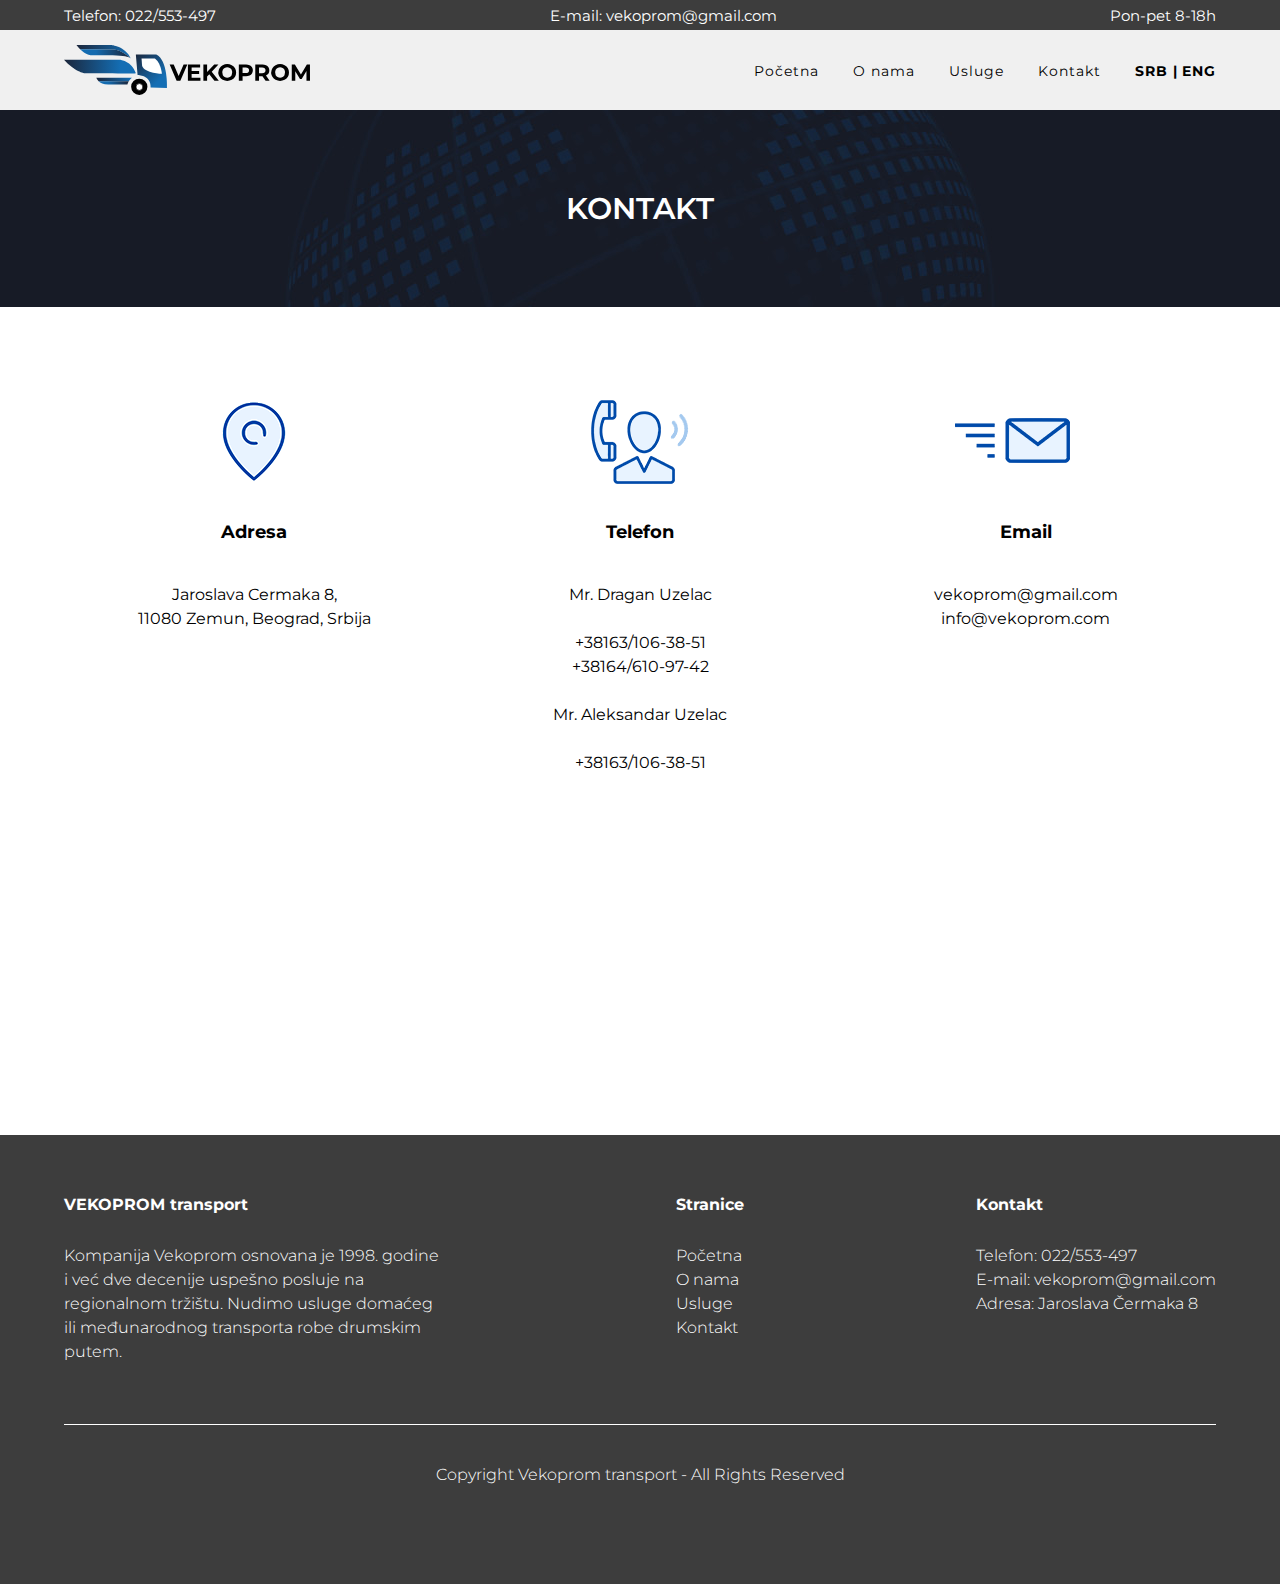
<file: kontakt.html>
<!DOCTYPE html>
<html lang="en">
<head>
    <!-- Global site tag (gtag.js) - Google Analytics -->
    <script async src="https://www.googletagmanager.com/gtag/js?id=UA-163791351-1"></script>
    <script>
    window.dataLayer = window.dataLayer || [];
    function gtag(){dataLayer.push(arguments);}
    gtag('js', new Date());

    gtag('config', 'UA-163791351-1');
    </script>
    
    <!-- SEO -->
    <meta charset="UTF-8">
    <meta name="viewport" content="width=device-width, initial-scale=1.0">
    <meta http-equiv="X-UA-Compatible" content="ie=edge">
    <meta name="keywords" content="drumski transport, medjunarodni transport, transport robe, logistika, špedicija, utovar robe, istovar robe, istovar, utovar, usluge logistike, carina, skladištenje, prevoz opasnih materija, prevoz vangabaritnih pošiljaka, kompletni utovar, ftl, parcijalni utovar, ltl, zbirni utovar, carinsko zastupanje, skladištenje">
    <meta name="description" content="Kompanija Vekoprom nudi usluge domaćeg ili međunarodnog transporta, FTL (kompletni utovari) ili LTL (parcijalni utovari) širom Evrope drumskim putem.">
    <title>Vekoprom | Logistika, skladištenje i transport robe</title>

    <!-- LINKOVI -->
    <link rel="icon" href="./slike/vekoprom-favicone.png" sizes="32x32">
    <link rel="stylesheet" href="css/style.css">
    <link href="https://fonts.googleapis.com/css?family=Montserrat:300,400,600&display=swap" rel="stylesheet">
</head>

<body>

    <!-- HEADER -->
    <div class="kontakt">
    <div class="kontakt-info">     
        <a href="tel:022/553-497" class="telefon">Telefon: 022/553-497</a>
        <a href="mailto:vekorpom@gmail.com" class="email">E-mail: vekoprom@gmail.com</a>
        <p>Pon-pet 8-18h</p>
    </div>
    </div>

    <header>
        <div class="wrapper">
            <a href="index.html" class="logo">
                <img src="./slike/vekoprom-logo.svg" alt="">
                <!-- <h2>VEKOPROM</h2><span>transport</span> -->
            </a>
        <nav>
            <ul class="nav-links">
                <li><a href="index.html">Početna</a></li>
                <li><a href="o-nama.html">O nama</a></li>
                <li><a href="usluge.html">Usluge</a></li>
                <li><a href="kontakt.html">Kontakt</a></li>
                <li class="jezici">
                    <a href="index.html" class="srb jezik">SRB</a>
                    <a href="en/contact.html" class="jezik">ENG</a>
                </li>
            </ul>
            <div class="burger">
                <div class="line1"></div>
                <div class="line2"></div>
                <div class="line3"></div>
            </div>
        </nav>
        </div>    
    </header>
    <!--END OF HEADER -->
    <section class="kontakt-baner">
        <p>kontakt</p>
    </section>
    <main class="kontakt-main">
        <div class="card-contact">
            <img src="./slike/contact_marker.png" alt="">
            <h4>adresa</h4>
            <p>Jaroslava Cermaka 8,</br>11080 Zemun, Beograd, Srbija</p>
        </div>
        <div class="card-contact">
            <img src="./slike/contact_person.png" alt="">
            <h4>telefon</h4>
            <p>Mr. Dragan Uzelac<br><br><a href="tel:+38163/106-38-51">+38163/106-38-51 </a><br><a href="tel:+38164/610-97-42">+38164/610-97-42 </a><br><br>Mr. Aleksandar Uzelac<br><br><a href="tel:+38163/106-38-51">+38163/106-38-51 </a></p>
        </div>
        <div class="card-contact">
            <img src="./slike/contact_email.png" alt="">
            <h4>email</h4>
            <a href="mailto:vekoprom@gmail.com">vekoprom@gmail.com</a> <br>
            <a href="mailto:info@vekoprom.com">info@vekoprom.com</a>
        </div>
    </main>
    <div class="mapa">
        <iframe src="https://www.google.com/maps/embed?pb=!1m18!1m12!1m3!1d623.3279855199543!2d20.082137471099433!3d45.04667637829388!2m3!1f0!2f0!3f0!3m2!1i1024!2i768!4f13.1!3m3!1m2!1s0x475af8bf3c914f75%3A0x948b4b5a9b4f4e76!2z0KLRgNC20L3QuCDRhtC10L3RgtCw0YAg4oCe0JjQvdGC0LXQutGB4oCcLCAxMDAsIEluxJFpamEgMjIzMjA!5e0!3m2!1sen!2srs!4v1583597293225!5m2!1sen!2srs" width="100%" height="100%" frameborder="0" style="border: 0;" allowfullscreen></iframe>
    </div>
    <footer>
        <div class="footer-wrapper">
            <div class="footer-kontakt footer-onama"> 
                <h4>VEKOPROM transport</h4>
                <p>Kompanija Vekoprom osnovana je 1998. godine i već dve decenije uspešno posluje na regionalnom tržištu. Nudimo usluge domaćeg ili međunarodnog transporta robe drumskim putem.</p>
            </div>
            <div class="footer-kontakt">
                <h4>Stranice</h4>
                <ul>
              <li><a href="index.html">Početna</a></li>
                <li><a href="o-nama.html">O nama</a></li>
                <li><a href="usluge.html">Usluge</a></li>
                <li><a href="kontakt.html">Kontakt</a></li>
                </ul>
            </div>
            <div class="footer-kontakt">
                <h4>Kontakt</h4>
                <ul class="kotakt-links">
                    <li><a href="tel:022/553-497" class="telefon">Telefon: 022/553-497</a></li>
                    <li><a href="mailto:vekorpom@gmail.com" class="email">E-mail: vekoprom@gmail.com</a></li>
                    <li>Adresa: Jaroslava Čermaka 8</li>
                </ul>
            </div>
        </div>
        <div class="copyright">

            <p class="copy">Copyright Vekoprom transport - All Rights Reserved</p>
        </div>
    </footer>

    <script src="app.js"></script>
</body>
</html>
</file>
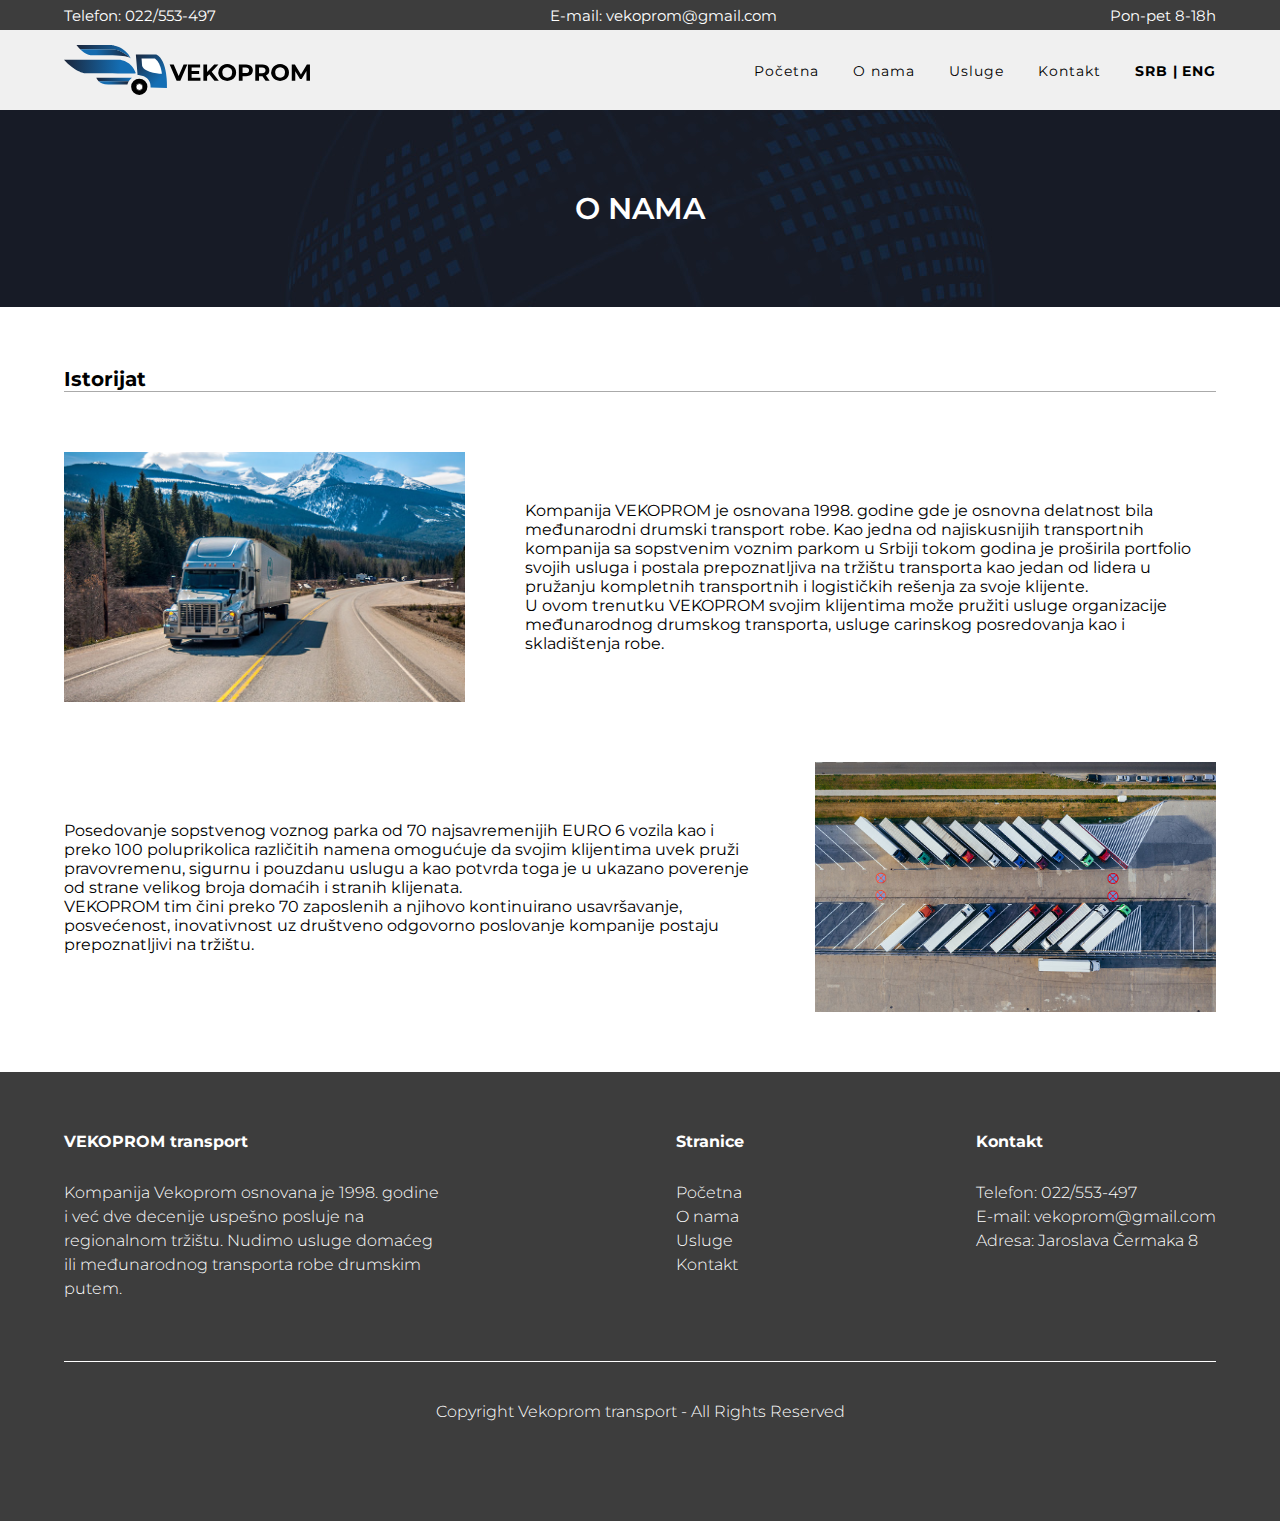
<file: o-nama.html>
<!DOCTYPE html>
<html lang="en">
<head>

    <!-- SEO -->
    <meta charset="UTF-8">
    <meta name="viewport" content="width=device-width, initial-scale=1.0">
    <meta http-equiv="X-UA-Compatible" content="ie=edge">
    <meta name="keywords" content="drumski transport, medjunarodni transport, transport robe, logistika, špedicija, utovar robe, istovar robe, istovar, utovar, usluge logistike, carina, skladištenje, prevoz opasnih materija, prevoz vangabaritnih pošiljaka, kompletni utovar, ftl, parcijalni utovar, ltl, zbirni utovar, carinsko zastupanje, skladištenje">
    <meta name="description" content="Kompanija Vekoprom nudi usluge domaćeg ili međunarodnog transporta, FTL (kompletni utovari) ili LTL (parcijalni utovari) širom Evrope drumskim putem.">
    <title>Vekoprom | Logistika, skladištenje i transport robe</title>

    <!-- LINKOVI -->
    <link rel="icon" href="./slike/vekoprom-favicone.png" sizes="32x32">
    <link rel="stylesheet" href="css/style.css">
    <link href="https://fonts.googleapis.com/css?family=Montserrat:300,400,600&display=swap" rel="stylesheet">
</head>

<body>

    <!-- HEADER -->
    <div class="kontakt">
    <div class="kontakt-info">     
        <a href="tel:022/553-497" class="telefon">Telefon: 022/553-497</a>
        <a href="mailto:vekorpom@gmail.com" class="email">E-mail: vekoprom@gmail.com</a>
        <p>Pon-pet 8-18h</p>
    </div>
    </div>

    <header>
        <div class="wrapper">
            <a href="index.html" class="logo">
                <img src="./slike/vekoprom-logo.svg" alt="">
                <!-- <h2>VEKOPROM</h2><span>transport</span> -->
            </a>
        <nav>
            <ul class="nav-links">
                <li><a href="index.html">Početna</a></li>
                <li><a href="o-nama.html">O nama</a></li>
                <li><a href="usluge.html">Usluge</a></li>
                <li><a href="kontakt.html">Kontakt</a></li>
                <li class="jezici">
                    <a href="o-nama.html" class="srb jezik">SRB</a>
                    <a href="en/about.html" class="jezik">ENG</a>
                </li>
            </ul>
            <div class="burger">
                <div class="line1"></div>
                <div class="line2"></div>
                <div class="line3"></div>
            </div>
        </nav>
        </div>    
    </header>
    <!--END OF HEADER -->
    <section class="onama-baner">
        <p>O nama</p>
    </section>
    <main class="onama-main">
        <p class="title-line">Istorijat</p>
        <div class="istorijat">
            <div class="vekopromslika"></div>
            <p>Kompanija VEKOPROM je osnovana 1998. godine gde je osnovna delatnost bila međunarodni drumski transport robe. Kao jedna od najiskusnijih transportnih kompanija sa sopstvenim voznim parkom u Srbiji tokom godina je proširila portfolio svojih usluga i postala prepoznatljiva na tržištu transporta kao jedan od lidera u pružanju kompletnih transportnih i logističkih rešenja za svoje klijente.<br>U ovom trenutku VEKOPROM svojim klijentima može pružiti usluge organizacije međunarodnog drumskog transporta, usluge carinskog posredovanja kao i skladištenja robe.</p>
        </div>
        <div class="sertifikati">
            <div class="sertifikati-slika"></div>
            <p>Posedovanje sopstvenog voznog parka od 70 najsavremenijih EURO 6 vozila kao i preko 100 poluprikolica različitih namena omogućuje da svojim klijentima uvek pruži pravovremenu, sigurnu i pouzdanu uslugu a kao potvrda toga je u ukazano poverenje od strane velikog broja domaćih i stranih klijenata.<br>VEKOPROM tim čini preko 70 zaposlenih a njihovo kontinuirano usavršavanje, posvećenost, inovativnost uz društveno odgovorno poslovanje kompanije postaju prepoznatljivi na tržištu. </p>
        </div>
    </main>
    <footer>
        <div class="footer-wrapper">
            <div class="footer-kontakt footer-onama"> 
                <h4>VEKOPROM transport</h4>
                <p>Kompanija Vekoprom osnovana je 1998. godine i već dve decenije uspešno posluje na regionalnom tržištu. Nudimo usluge domaćeg ili međunarodnog transporta robe drumskim putem.</p>
            </div>
            <div class="footer-kontakt">
                <h4>Stranice</h4>
                <ul>
              <li><a href="index.html">Početna</a></li>
                <li><a href="o-nama.html">O nama</a></li>
                <li><a href="usluge.html">Usluge</a></li>
                <li><a href="kontakt.html">Kontakt</a></li>
                </ul>
            </div>
            <div class="footer-kontakt">
                <h4>Kontakt</h4>
                <ul class="kotakt-links">
                    <li><a href="tel:022/553-497" class="telefon">Telefon: 022/553-497</a></li>
                    <li><a href="mailto:vekorpom@gmail.com" class="email">E-mail: vekoprom@gmail.com</a></li>
                    <li>Adresa: Jaroslava Čermaka 8</li>
                </ul>
            </div>
        </div>
        <div class="copyright">

            <p class="copy">Copyright Vekoprom transport - All Rights Reserved</p>
        </div>
    </footer>

    <script src="app.js"></script>
</body>
</html>
</file>
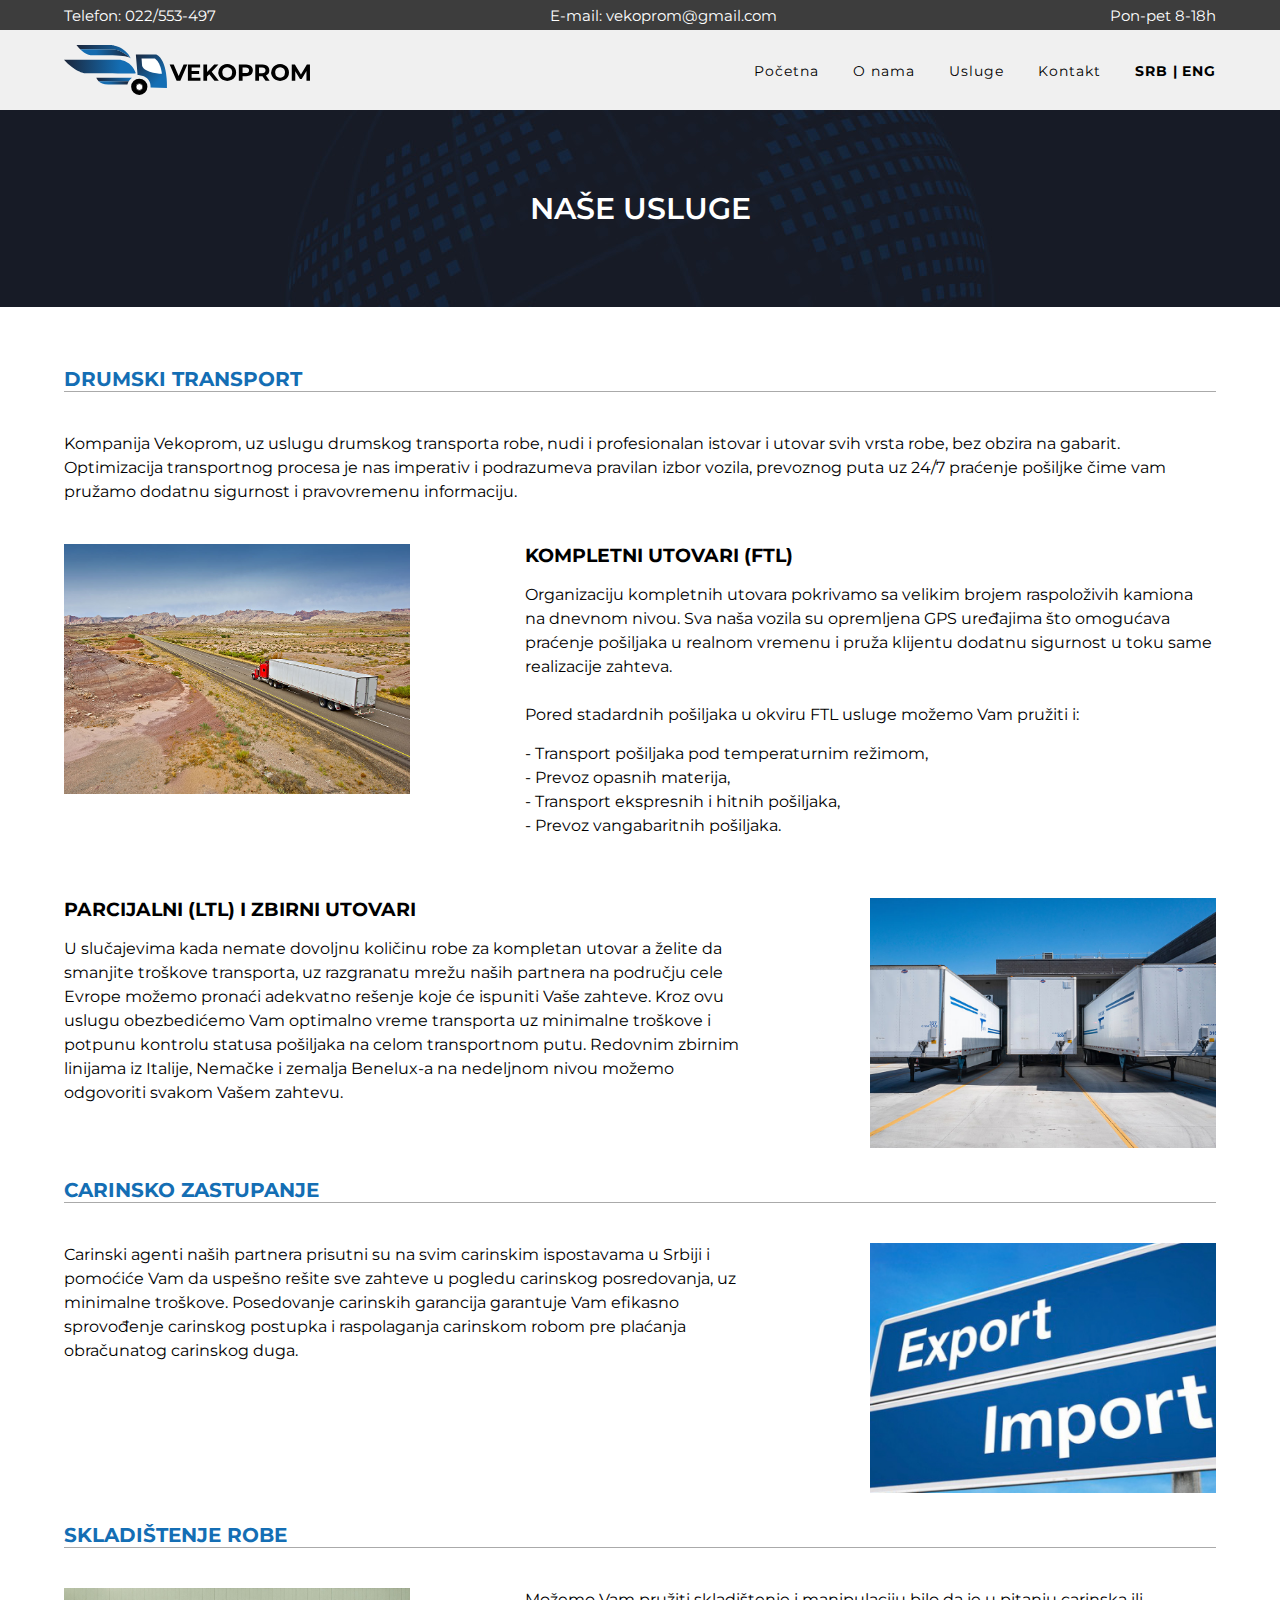
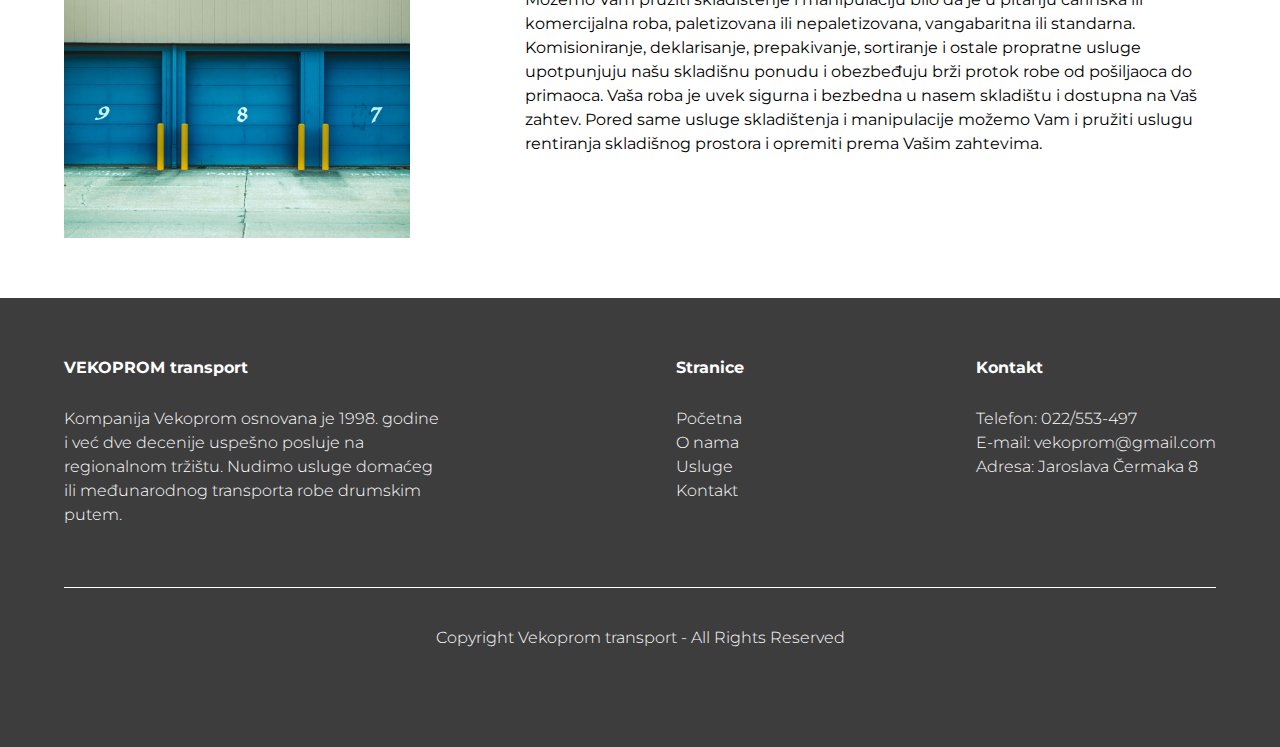
<file: usluge.html>
<!DOCTYPE html>
<html lang="en">
<head>
    <!-- Global site tag (gtag.js) - Google Analytics -->
    <script async src="https://www.googletagmanager.com/gtag/js?id=UA-163791351-1"></script>
    <script>
    window.dataLayer = window.dataLayer || [];
    function gtag(){dataLayer.push(arguments);}
    gtag('js', new Date());

    gtag('config', 'UA-163791351-1');
    </script>
    
    <!-- SEO -->
    <meta charset="UTF-8">
    <meta name="viewport" content="width=device-width, initial-scale=1.0">
    <meta http-equiv="X-UA-Compatible" content="ie=edge">
    <meta name="keywords" content="drumski transport, medjunarodni transport, transport robe, logistika, špedicija, utovar robe, istovar robe, istovar, utovar, usluge logistike, carina, skladištenje, prevoz opasnih materija, prevoz vangabaritnih pošiljaka, kompletni utovar, ftl, parcijalni utovar, ltl, zbirni utovar, carinsko zastupanje, skladištenje">
    <meta name="description" content="Kompanija Vekoprom nudi usluge domaćeg ili međunarodnog transporta, FTL (kompletni utovari) ili LTL (parcijalni utovari) širom Evrope drumskim putem.">
    <title>Vekoprom | Logistika, skladištenje i transport robe</title>

    <!-- LINKOVI -->
    <link rel="icon" href="./slike/vekoprom-favicone.png" sizes="32x32">
    <link rel="stylesheet" href="css/style.css">
    <link href="https://fonts.googleapis.com/css?family=Montserrat:300,400,600&display=swap" rel="stylesheet">
</head>

<body>

    <!-- HEADER -->
    <div class="kontakt">
    <div class="kontakt-info">     
        <a href="tel:022/553-497" class="telefon">Telefon: 022/553-497</a>
        <a href="mailto:vekorpom@gmail.com" class="email">E-mail: vekoprom@gmail.com</a>
        <p>Pon-pet 8-18h</p>
    </div>
    </div>

    <header>
        <div class="wrapper">
            <a href="index.html" class="logo">
                <img src="./slike/vekoprom-logo.svg" alt="">
                <!-- <h2>VEKOPROM</h2><span>transport</span> -->
            </a>
        <nav>
            <ul class="nav-links">
                <li><a href="index.html">Početna</a></li>
                <li><a href="o-nama.html">O nama</a></li>
                <li><a href="usluge.html">Usluge</a></li>
                <li><a href="kontakt.html">Kontakt</a></li>
                <li class="jezici">
                    <a href="usluge.html" class="srb jezik">SRB</a>
                    <a href="en/services.html" class="jezik">ENG</a>
                </li>
            </ul>
            <div class="burger">
                <div class="line1"></div>
                <div class="line2"></div>
                <div class="line3"></div>
            </div>
        </nav>
        </div>    
    </header>
    <!--END OF HEADER -->
    <section class="onama-baner">
        <p>Naše usluge</p>
    </section>
    <main class="usluge-main carine">
        <div class="usluge-card">
            <h2 class="title-line">DRUMSKI TRANSPORT</h2>
            <p class="onama-tekst">Kompanija Vekoprom, uz uslugu drumskog transporta robe, nudi i profesionalan istovar i utovar svih vrsta robe, bez obzira na gabarit. Optimizacija transportnog procesa je nas imperativ i podrazumeva pravilan izbor vozila, prevoznog puta uz 24/7 praćenje pošiljke čime vam pružamo dodatnu sigurnost i pravovremenu informaciju.</p>
            <div class="drumski-slika"></div>
            <div class="drumski-tekst">
                <h3>KOMPLETNI UTOVARI (FTL)</h3>
                <p>Organizaciju kompletnih utovara pokrivamo sa velikim brojem raspoloživih kamiona na dnevnom nivou. Sva naša vozila su opremljena GPS uređajima što omogućava praćenje pošiljaka u realnom vremenu i pruža klijentu dodatnu sigurnost u toku same realizacije zahteva.<br></br>Pored stadardnih pošiljaka u okviru FTL usluge možemo Vam pružiti i:</p>
                <ul>
                    <li>- Transport pošiljaka pod temperaturnim režimom,</li>
                    <li>- Prevoz opasnih materija,</li>
                    <li>- Transport ekspresnih i hitnih pošiljaka,</li>
                    <li>- Prevoz vangabaritnih pošiljaka.</li>
                </ul>
            </div>
            <div class="utovar">
                <div class="utovar-slika"></div>
                <div class="utovar-tekst">
                    <h3>PARCIJALNI (LTL) I ZBIRNI UTOVARI</h3>
                    <p>U slučajevima kada nemate dovoljnu količinu robe za kompletan utovar a želite da smanjite troškove transporta, uz razgranatu mrežu naših partnera na području cele Evrope možemo pronaći adekvatno rešenje koje će ispuniti Vaše zahteve. Kroz ovu uslugu obezbedićemo Vam optimalno vreme transporta uz minimalne troškove i potpunu kontrolu statusa pošiljaka na celom transportnom putu. Redovnim zbirnim linijama iz Italije, Nemačke i zemalja Benelux-a na nedeljnom nivou možemo odgovoriti svakom Vašem zahtevu.</p>
                </div>
            </div>
        </div>



        <div class="usluge-card">
            <h2 class="title-line usluge-naslov">CARINSKO ZASTUPANJE</h2>
            <div class="carine-slika"></div>
            <div class="utovar-tekst">
                <p>Carinski agenti naših partnera prisutni su na svim carinskim ispostavama u Srbiji i pomoćiće Vam da uspešno rešite sve zahteve u pogledu carinskog posredovanja, uz minimalne troškove. Posedovanje carinskih garancija garantuje Vam efikasno sprovođenje carinskog postupka i raspolaganja carinskom robom pre plaćanja obračunatog carinskog duga.</p>
            </div>
        </div>


        <div class="usluge-card">
            <h2 class="title-line usluge-naslov">SKLADIŠTENJE ROBE</h2>
            <div class="skladiste-slika"></div>
            <div class="drumski-tekst">
                <p>Možemo Vam pružiti skladištenje i manipulaciju bilo da je u pitanju carinska ili komercijalna roba, paletizovana ili nepaletizovana, vangabaritna ili standarna. Komisioniranje, deklarisanje, prepakivanje, sortiranje i ostale propratne usluge upotpunjuju našu skladišnu ponudu i obezbeđuju brži protok robe od pošiljaoca do primaoca. Vaša roba je uvek sigurna i bezbedna u nasem skladištu i dostupna na Vaš zahtev. Pored same usluge skladištenja i manipulacije možemo Vam i pružiti uslugu rentiranja skladišnog prostora i opremiti prema Vašim zahtevima.</p>
            </div>
        </div>
    </main>

    <footer>
        <div class="footer-wrapper">
            <div class="footer-kontakt footer-onama"> 
                <h4>VEKOPROM transport</h4>
                <p>Kompanija Vekoprom osnovana je 1998. godine i već dve decenije uspešno posluje na regionalnom tržištu. Nudimo usluge domaćeg ili međunarodnog transporta robe drumskim putem.</p>
            </div>
            <div class="footer-kontakt">
                <h4>Stranice</h4>
                <ul>
              <li><a href="index.html">Početna</a></li>
                <li><a href="o-nama.html">O nama</a></li>
                <li><a href="usluge.html">Usluge</a></li>
                <li><a href="kontakt.html">Kontakt</a></li>
                </ul>
            </div>
            <div class="footer-kontakt">
                <h4>Kontakt</h4>
                <ul class="kotakt-links">
                    <li><a href="tel:022/553-497" class="telefon">Telefon: 022/553-497</a></li>
                    <li><a href="mailto:vekorpom@gmail.com" class="email">E-mail: vekoprom@gmail.com</a></li>
                    <li>Adresa: Jaroslava Čermaka 8</li>
                </ul>
            </div>
        </div>
        <div class="copyright">

            <p class="copy">Copyright Vekoprom transport - All Rights Reserved</p>
        </div>
    </footer>

    <script src="app.js"></script>
</body>
</html>
</file>
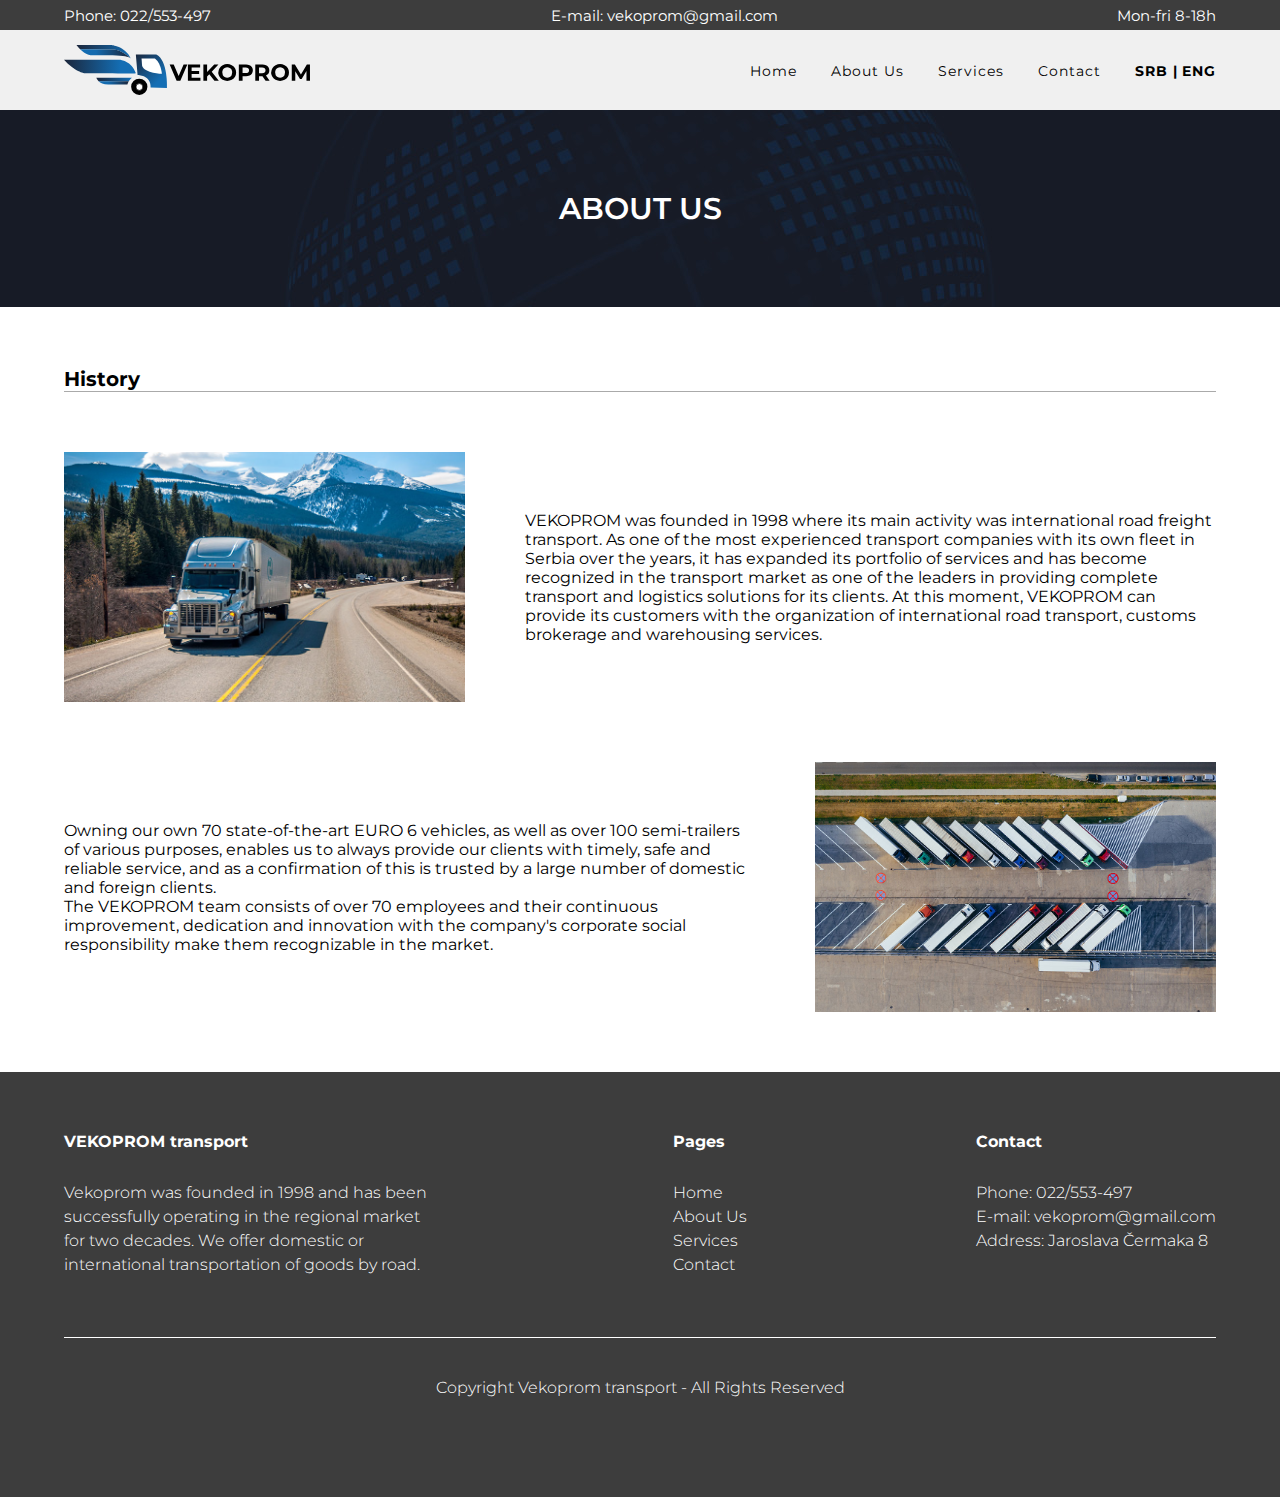
<file: en/about.html>
<!DOCTYPE html>
<html lang="en">
<head>
    <!-- Global site tag (gtag.js) - Google Analytics -->
    <script async src="https://www.googletagmanager.com/gtag/js?id=UA-163791351-1"></script>
    <script>
    window.dataLayer = window.dataLayer || [];
    function gtag(){dataLayer.push(arguments);}
    gtag('js', new Date());

    gtag('config', 'UA-163791351-1');
    </script>
    
    <!-- SEO -->
    <meta charset="UTF-8">
    <meta name="viewport" content="width=device-width, initial-scale=1.0">
    <meta http-equiv="X-UA-Compatible" content="ie=edge">
    <meta name="keywords" content="drumski transport, medjunarodni transport, transport robe, logistika, špedicija, utovar robe, istovar robe, istovar, utovar, usluge logistike, carina, skladištenje, prevoz opasnih materija, prevoz vangabaritnih pošiljaka, kompletni utovar, ftl, parcijalni utovar, ltl, zbirni utovar, carinsko zastupanje, skladištenje">
    <meta name="description" content="Kompanija Vekoprom nudi usluge domaćeg ili međunarodnog transporta, FTL (kompletni utovari) ili LTL (parcijalni utovari) širom Evrope drumskim putem.">
    <title>Vekoprom | Logistics, warehousing and freight transport</title>

    <!-- LINKOVI -->
    <link rel="icon" href="../slike/vekoprom-favicone.png" sizes="32x32">
    <link rel="stylesheet" href="../css/style.css">
    <link href="https://fonts.googleapis.com/css?family=Montserrat:300,400,600&display=swap" rel="stylesheet">
</head>

<body>

    <!-- HEADER -->
    <div class="kontakt">
    <div class="kontakt-info">     
        <a href="tel:022/553-497" class="telefon">Phone: 022/553-497</a>
        <a href="mailto:vekorpom@gmail.com" class="email">E-mail: vekoprom@gmail.com</a>
        <p>Mon-fri 8-18h</p>
    </div>
    </div>

    <header>
        <div class="wrapper">
            <a href="home.html" class="logo">
                <img src="../slike/vekoprom-logo.svg" alt="">
            </a>
        <nav>
            <ul class="nav-links">
                <li><a href="home.html">Home</a></li>
                <li><a href="about.html">About Us</a></li>
                <li><a href="services.html">Services</a></li>
                <li><a href="contact.html">Contact</a></li>
                <li class="jezici">
                    <a href="../o-nama.html" class="srb jezik">SRB</a>
                    <a href="about.html" class="jezik">ENG</a>
                </li>
            </ul>
            <div class="burger">
                <div class="line1"></div>
                <div class="line2"></div>
                <div class="line3"></div>
            </div>
        </nav>
        </div>    
    </header>
    <!--END OF HEADER -->

    <section class="onama-baner">
        <p>About Us</p>
    </section>

    <main class="onama-main">
        <p class="title-line">History</p>
        <div class="istorijat">
            <div class="vekopromslika"></div>
            <p>VEKOPROM was founded in 1998 where its main activity was international road freight transport. As one of the most experienced transport companies with its own fleet in Serbia over the years, it has expanded its portfolio of services and has become recognized in the transport market as one of the leaders in providing complete transport and logistics solutions for its clients.
            At this moment, VEKOPROM can provide its customers with the organization of international road transport, customs brokerage and warehousing services.</p>
        </div>
        <div class="sertifikati">
            <div class="sertifikati-slika"></div>
            <p>Owning our own 70 state-of-the-art EURO 6 vehicles, as well as over 100 semi-trailers of various purposes, enables us to always provide our clients with timely, safe and reliable service, and as a confirmation of this is trusted by a large number of domestic and foreign clients.<br>
            The VEKOPROM team consists of over 70 employees and their continuous improvement, dedication and innovation with the company's corporate social responsibility make them recognizable in the market.</p>
        </div>
    </main>
    
    <footer>
        <div class="footer-wrapper">
            <div class="footer-kontakt footer-onama"> 
                <h4>VEKOPROM transport</h4>
                <p>Vekoprom was founded in 1998 and has been successfully operating in the regional market for two decades. We offer domestic or international transportation of goods by road.</p>
            </div>
            <div class="footer-kontakt">
                <h4>Pages</h4>
                <ul>
              <li><a href="home.html">Home</a></li>
                <li><a href="about.html">About Us</a></li>
                <li><a href="services.html">Services</a></li>
                <li><a href="contact.html">Contact</a></li>
                </ul>
            </div>
            <div class="footer-kontakt">
                <h4>Contact</h4>
                <ul class="kotakt-links">
                    <li><a href="tel:022/553-497" class="telefon">Phone: 022/553-497</a></li>
                    <li><a href="mailto:vekorpom@gmail.com" class="email">E-mail: vekoprom@gmail.com</a></li>
                    <li>Address: Jaroslava Čermaka 8</li>
                </ul>
            </div>
        </div>
        <div class="copyright">

            <p class="copy">Copyright Vekoprom transport - All Rights Reserved</p>
        </div>
    </footer>

    <script src="../app.js"></script>
</body>
</html>
</file>
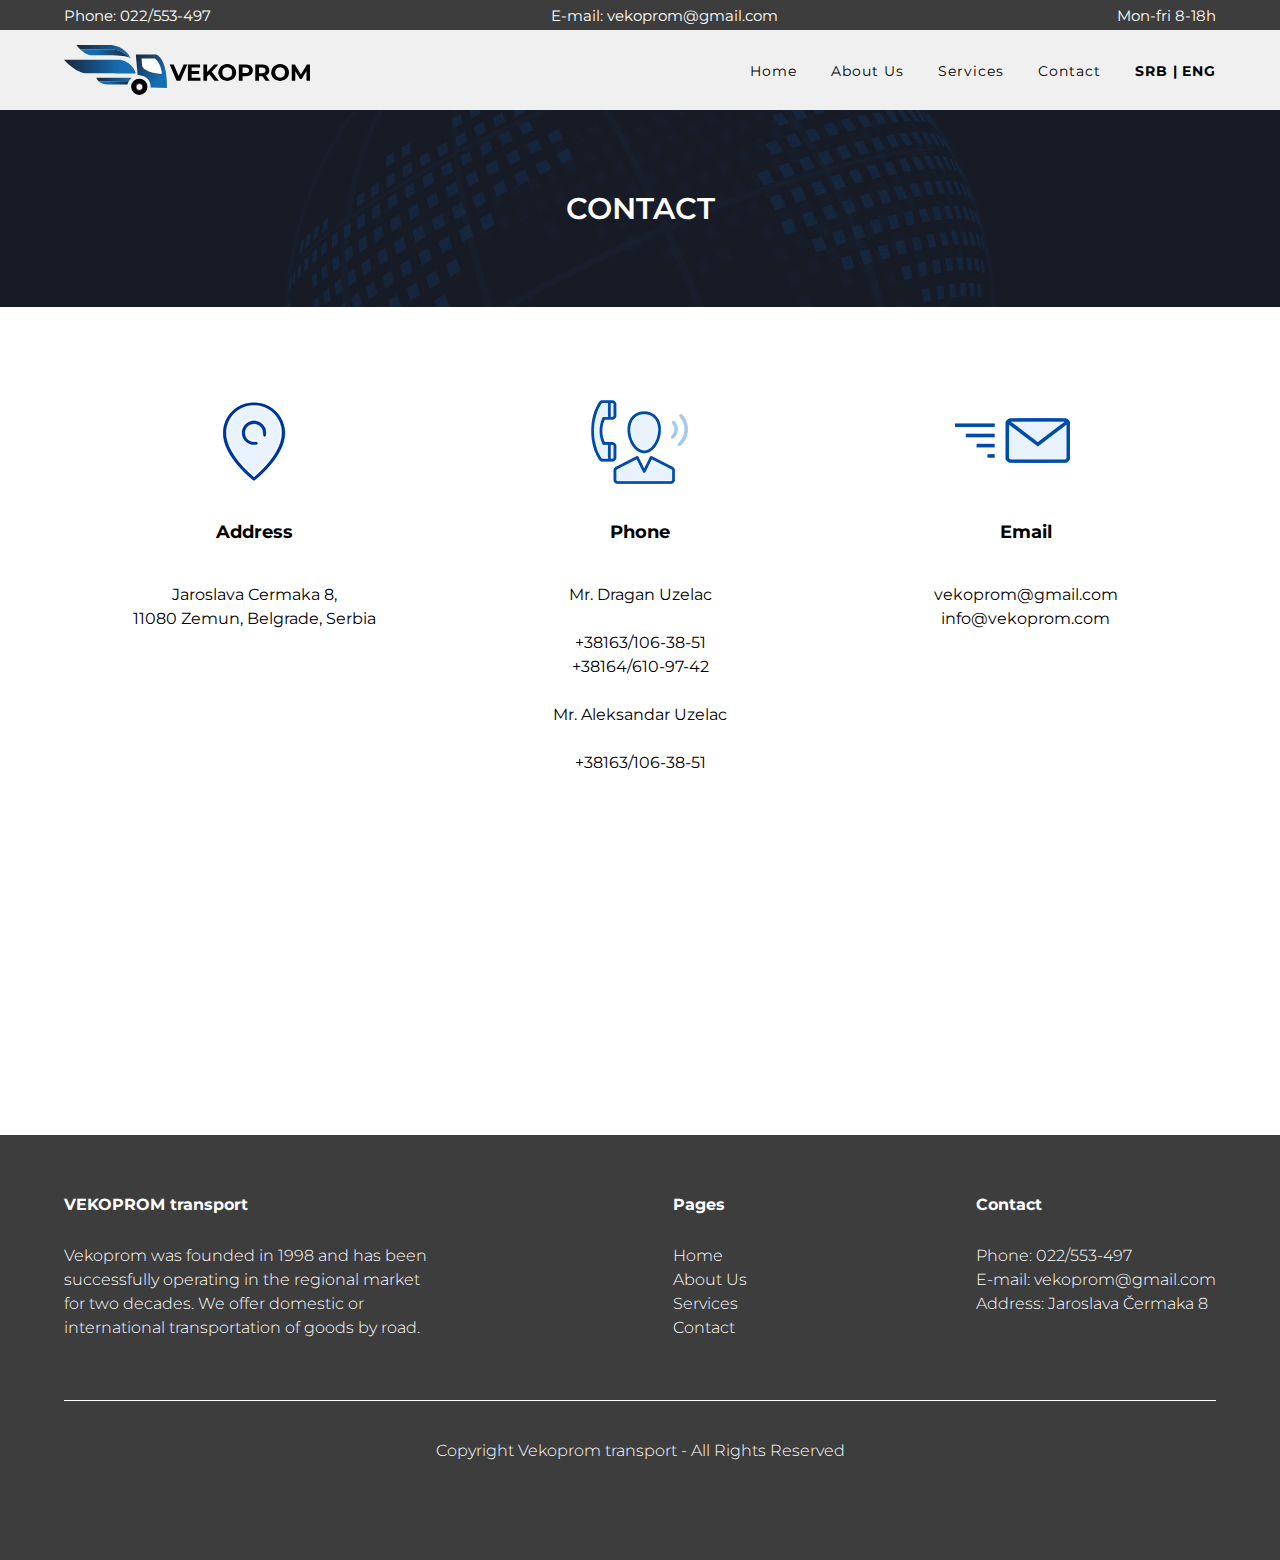
<file: en/contact.html>
<!DOCTYPE html>
<html lang="en">
<head>
    <!-- Global site tag (gtag.js) - Google Analytics -->
    <script async src="https://www.googletagmanager.com/gtag/js?id=UA-163791351-1"></script>
    <script>
    window.dataLayer = window.dataLayer || [];
    function gtag(){dataLayer.push(arguments);}
    gtag('js', new Date());

    gtag('config', 'UA-163791351-1');
    </script>
    
    <!-- SEO -->
    <meta charset="UTF-8">
    <meta name="viewport" content="width=device-width, initial-scale=1.0">
    <meta http-equiv="X-UA-Compatible" content="ie=edge">
    <meta name="keywords" content="drumski transport, medjunarodni transport, transport robe, logistika, špedicija, utovar robe, istovar robe, istovar, utovar, usluge logistike, carina, skladištenje, prevoz opasnih materija, prevoz vangabaritnih pošiljaka, kompletni utovar, ftl, parcijalni utovar, ltl, zbirni utovar, carinsko zastupanje, skladištenje">
    <meta name="description" content="Kompanija Vekoprom nudi usluge domaćeg ili međunarodnog transporta, FTL (kompletni utovari) ili LTL (parcijalni utovari) širom Evrope drumskim putem.">
    <title>Vekoprom | Logistics, warehousing and freight transport</title>

    <!-- LINKOVI -->
    <link rel="icon" href="./slike/vekoprom-favicone.png" sizes="32x32">
    <link rel="stylesheet" href="../css/style.css">
    <link href="https://fonts.googleapis.com/css?family=Montserrat:300,400,600&display=swap" rel="stylesheet">
</head>

<body>

    <!-- HEADER -->
    <div class="kontakt">
    <div class="kontakt-info">     
        <a href="tel:022/553-497" class="telefon">Phone: 022/553-497</a>
        <a href="mailto:vekorpom@gmail.com" class="email">E-mail: vekoprom@gmail.com</a>
        <p>Mon-fri 8-18h</p>
    </div>
    </div>

    <header>
        <div class="wrapper">
            <a href="home.html" class="logo">
                <img src="../slike/vekoprom-logo.svg" alt="">
            </a>
        <nav>
            <ul class="nav-links">
                <li><a href="home.html">Home</a></li>
                <li><a href="about.html">About Us</a></li>
                <li><a href="services.html">Services</a></li>
                <li><a href="contact.html">Contact</a></li>
                <li class="jezici">
                    <a href="../kontakt.html" class="srb jezik">SRB</a>
                    <a href="contact.html" class="jezik">ENG</a>
                </li>
            </ul>
            <div class="burger">
                <div class="line1"></div>
                <div class="line2"></div>
                <div class="line3"></div>
            </div>
        </nav>
        </div>    
    </header>
    <!--END OF HEADER -->

    <section class="kontakt-baner">
        <p>contact</p>
    </section>
    <main class="kontakt-main">
        <div class="card-contact">
            <img src="../slike/contact_marker.png" alt="">
            <h4>Address</h4>
            <p>Jaroslava Cermaka 8,</br>11080 Zemun, Belgrade, Serbia</p>
        </div>
        <div class="card-contact">
            <img src="../slike/contact_person.png" alt="">
            <h4>Phone</h4>
            <p>Mr. Dragan Uzelac<br><br><a href="tel:+38163/106-38-51">+38163/106-38-51 </a><br><a href="tel:+38164/610-97-42">+38164/610-97-42 </a><br><br>Mr. Aleksandar Uzelac<br><br><a href="tel:+38163/106-38-51">+38163/106-38-51 </a></p>
        </div>
        <div class="card-contact">
            <img src="../slike/contact_email.png" alt="">
            <h4>email</h4>
            <a href="mailto:vekoprom@gmail.com">vekoprom@gmail.com</a> <br>
            <a href="mailto:info@vekoprom.com">info@vekoprom.com</a>
        </div>
    </main>
    <div class="mapa">
        <iframe src="https://www.google.com/maps/embed?pb=!1m18!1m12!1m3!1d623.3279855199543!2d20.082137471099433!3d45.04667637829388!2m3!1f0!2f0!3f0!3m2!1i1024!2i768!4f13.1!3m3!1m2!1s0x475af8bf3c914f75%3A0x948b4b5a9b4f4e76!2z0KLRgNC20L3QuCDRhtC10L3RgtCw0YAg4oCe0JjQvdGC0LXQutGB4oCcLCAxMDAsIEluxJFpamEgMjIzMjA!5e0!3m2!1sen!2srs!4v1583597293225!5m2!1sen!2srs" width="100%" height="100%" frameborder="0" style="border: 0;" allowfullscreen></iframe>
    </div>

    <footer>
        <div class="footer-wrapper">
            <div class="footer-kontakt footer-onama"> 
                <h4>VEKOPROM transport</h4>
                <p>Vekoprom was founded in 1998 and has been successfully operating in the regional market for two decades. We offer domestic or international transportation of goods by road.</p>
            </div>
            <div class="footer-kontakt">
                <h4>Pages</h4>
                <ul>
              <li><a href="home.html">Home</a></li>
                <li><a href="about.html">About Us</a></li>
                <li><a href="services.html">Services</a></li>
                <li><a href="contact.html">Contact</a></li>
                </ul>
            </div>
            <div class="footer-kontakt">
                <h4>Contact</h4>
                <ul class="kotakt-links">
                    <li><a href="tel:022/553-497" class="telefon">Phone: 022/553-497</a></li>
                    <li><a href="mailto:vekorpom@gmail.com" class="email">E-mail: vekoprom@gmail.com</a></li>
                    <li>Address: Jaroslava Čermaka 8</li>
                </ul>
            </div>
        </div>
        <div class="copyright">

            <p class="copy">Copyright Vekoprom transport - All Rights Reserved</p>
        </div>
    </footer>

    <script src="../app.js"></script>
</body>
</html>
</file>
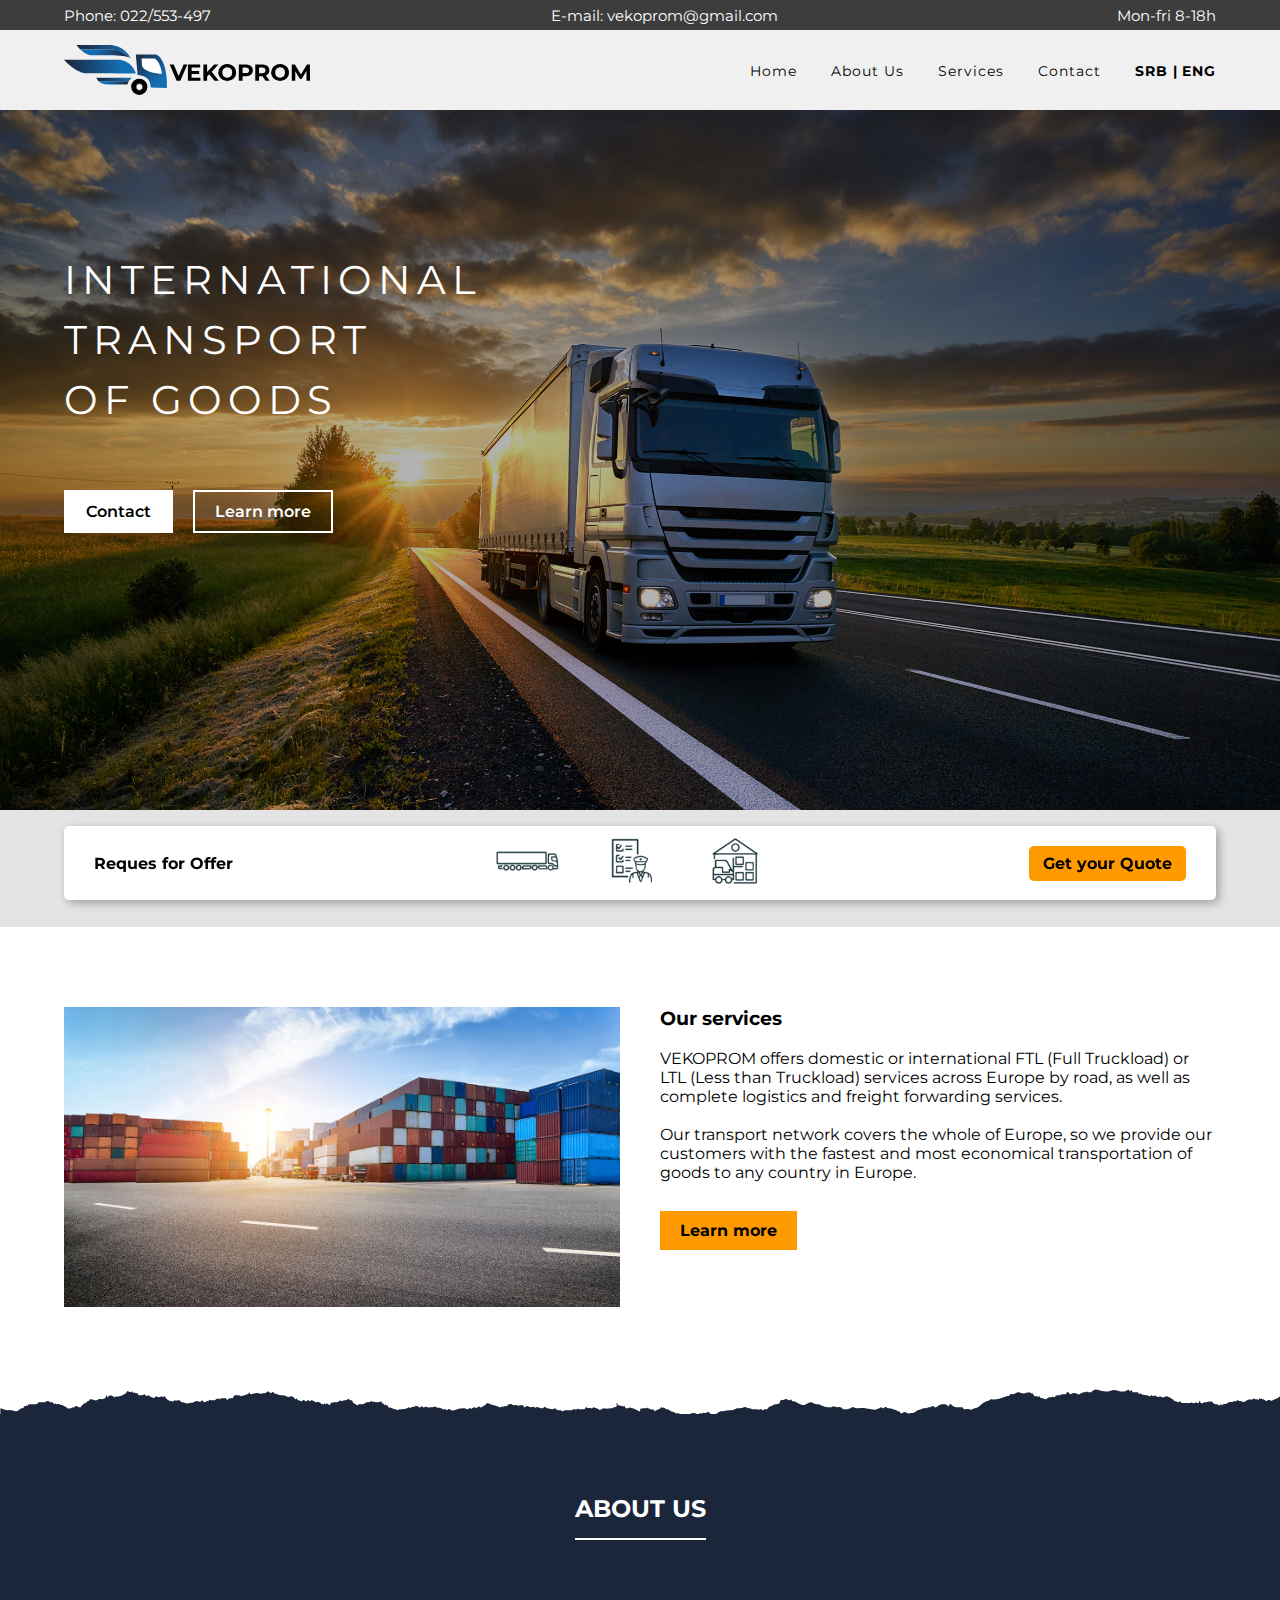
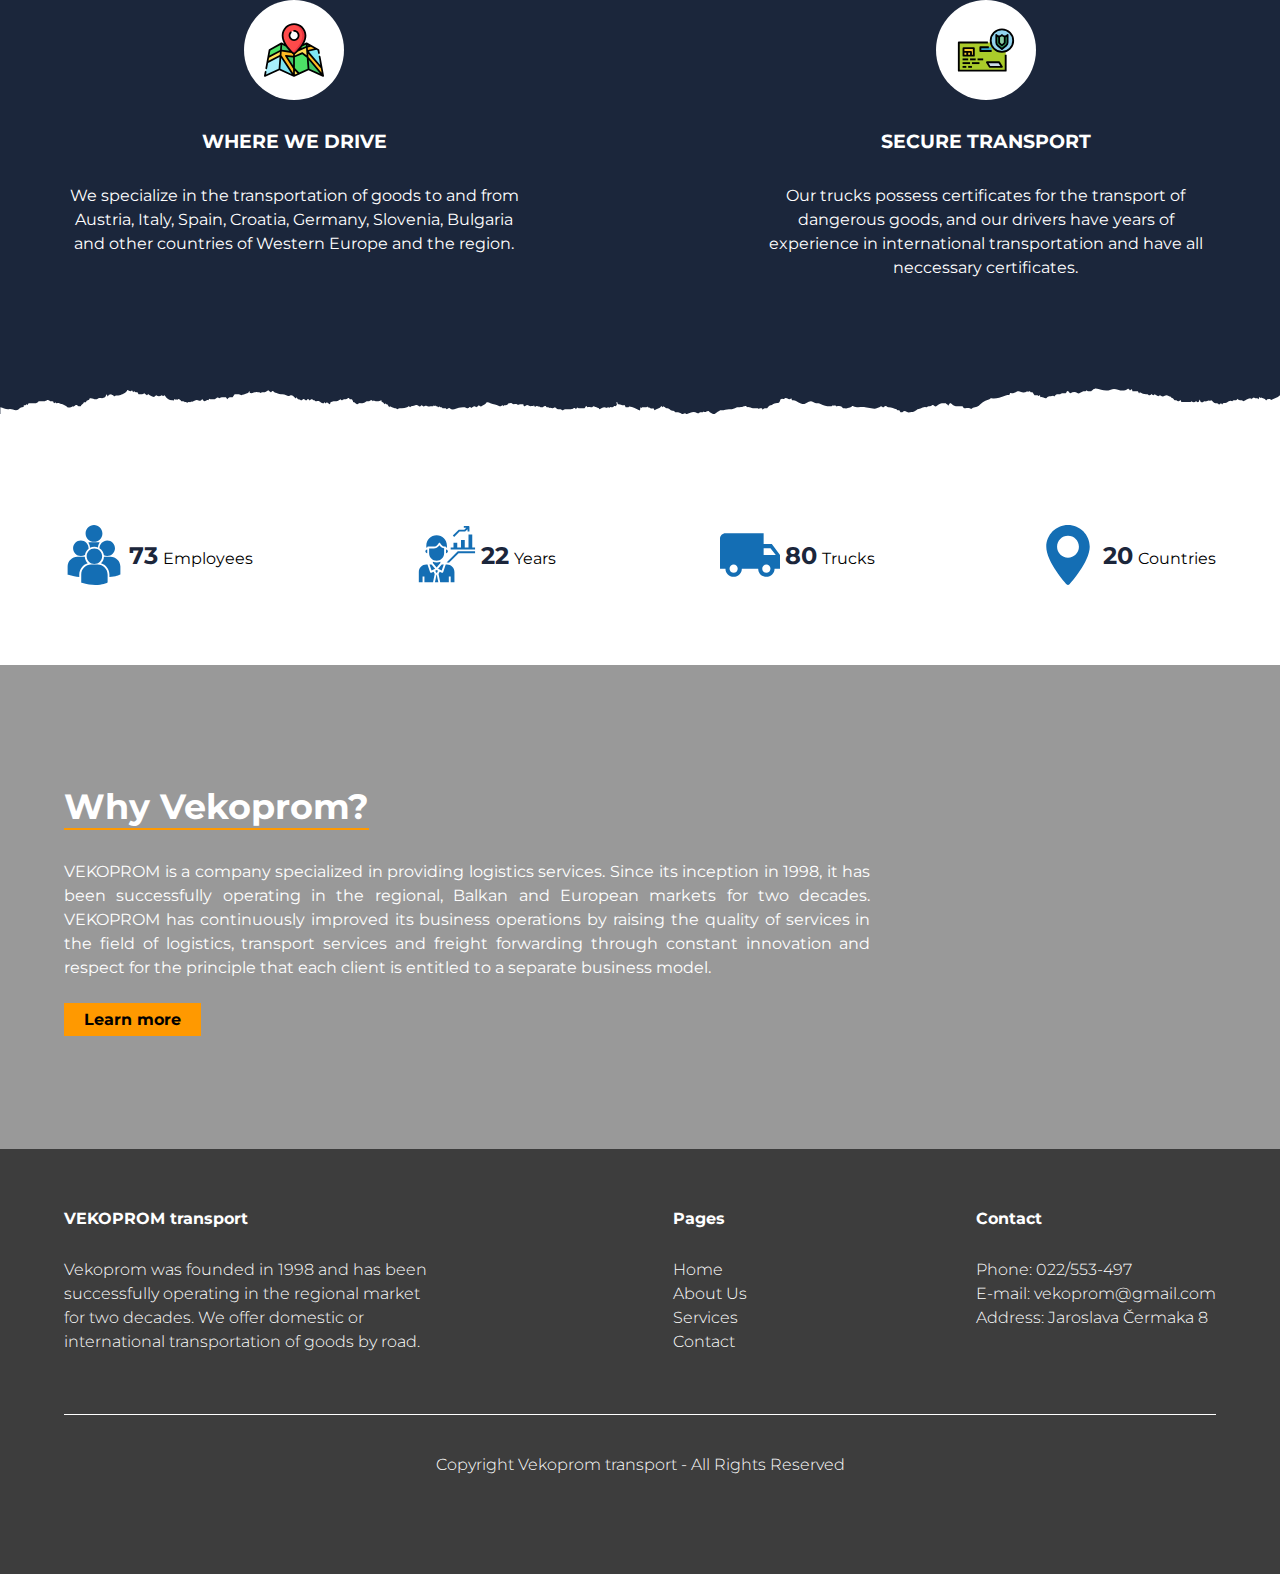
<file: en/home.html>
<!DOCTYPE html>
<html lang="en">
<head>
    <!-- Global site tag (gtag.js) - Google Analytics -->
    <script async src="https://www.googletagmanager.com/gtag/js?id=UA-163791351-1"></script>
    <script>
    window.dataLayer = window.dataLayer || [];
    function gtag(){dataLayer.push(arguments);}
    gtag('js', new Date());

    gtag('config', 'UA-163791351-1');
    </script>

    <!-- SEO -->
    <meta charset="UTF-8">
    <meta name="viewport" content="width=device-width, initial-scale=1.0">
    <meta http-equiv="X-UA-Compatible" content="ie=edge">
    <meta name="keywords" content="drumski transport, medjunarodni transport, transport robe, logistika, špedicija, utovar robe, istovar robe, istovar, utovar, usluge logistike, carina, skladištenje, prevoz opasnih materija, prevoz vangabaritnih pošiljaka, kompletni utovar, ftl, parcijalni utovar, ltl, zbirni utovar, carinsko zastupanje, skladištenje">
    <meta name="description" content="Kompanija Vekoprom nudi usluge domaćeg ili međunarodnog transporta, FTL (kompletni utovari) ili LTL (parcijalni utovari) širom Evrope drumskim putem.">
    <title>Vekoprom | Logistics, warehousing and freight transport</title>

    <!-- LINKOVI -->
    <link rel="icon" href="../slike/vekoprom-favicone.png" sizes="32x32">
    <link rel="stylesheet" href="../css/style.css">
    <link href="https://fonts.googleapis.com/css?family=Montserrat:300,400,600&display=swap" rel="stylesheet">
</head>

<body>

    <!-- HEADER -->
    <div class="kontakt">
    <div class="kontakt-info">     
        <a href="tel:022/553-497" class="telefon">Phone: 022/553-497</a>
        <a href="mailto:vekorpom@gmail.com" class="email">E-mail: vekoprom@gmail.com</a>
        <p>Mon-fri 8-18h</p>
    </div>
    </div>

    <header>
        <div class="wrapper">
            <a href="home.html" class="logo">
                <img src="../slike/vekoprom-logo.svg" alt="">
            </a>
        <nav>
            <ul class="nav-links">
                <li><a href="home.html">Home</a></li>
                <li><a href="about.html">About Us</a></li>
                <li><a href="services.html">Services</a></li>
                <li><a href="contact.html">Contact</a></li>
                <li class="jezici">
                    <a href="../index.html" class="srb jezik">SRB</a>
                    <a href="home.html" class="jezik">ENG</a>
                </li>
            </ul>
            <div class="burger">
                <div class="line1"></div>
                <div class="line2"></div>
                <div class="line3"></div>
            </div>
        </nav>
        </div>    
    </header>
    <!--END OF HEADER -->

    <main class="hero">
        <div class="relative">
            <h2>INTERNATIONAL<br>TRANSPORT<br><span>OF GOODS</span></h2>
            <div class="main-cta"> <a class="cta" href="contact.html">Contact</a><a class="cta2" href="about.html">Learn more</a> </div>
        </div>
    </main>
    
    <section class="text">
        <p>"We think about logistics, so you don’t have to."</p>
    </section>
    <div class="sticky">
        <p>Reques for Offer</p>
        <div class="sticky-slike">
        <img src="../slike/truck-black.png" alt="">
        <img src="../slike/customs-black.png" alt="">
        <img src="../slike/warehouse-black.png" alt="">
        </div>
        <a href="mailto:vekoprom@gmail.com">Get your Quote</a>
    </div>
    <div class="services">
        <div class="vozac"></div>
        <div class="usluge">
            <h3>Our services</h3><br>
            <p>VEKOPROM offers domestic or international FTL (Full Truckload) or LTL (Less than Truckload) services across Europe by road, as well as complete logistics and freight forwarding services.<br><br>
            </p>
            <p>Our transport network covers the whole of Europe, so we provide our customers with the fastest and most economical transportation of goods to any country in Europe. <br><br>
            </p>
            <a href="services.html" class="services-cta">Learn more</a>
        </div>
    </div>
    <svg class="edgtf-lighter-effect edgtf-lighter-effect-top" preserveAspectRatio="none" width="100%" height="27px" viewBox="0 0 1920 27" enable-background="new 0 0 1920 27"><path style="fill:#1B263B" d="M1906.688,12.029c-1.653-1.78-3.943-0.347-5.823-0.883c-0.623,0.442-0.879,1.208-1.873,1.044
        c-1.992-1.974-5.01-1.6-7.448-2.713c-0.417,0.074-0.441,0.997-1.238,0.33c-0.103-0.113-0.323-0.356-1.033-1.142
        c-0.492,0.938-0.948,1.805-1.409,2.683c-2.1-2.389-5.174,0.159-7.012-2.03c-0.991,1.465-3.179,0.306-4.117,1.874
        c-0.5-0.379-0.778-1.019-1.599-0.989c-3.682,0.135-6.783,2.202-10.129,2.986c-2.646-2.246-6.298,0.391-8.975-2.322
        c-1.84,3.085-5.408-0.125-7.492,2.352c-2.784-1.202-5.6-0.211-7.657,1.15c-2.544,1.684-5.658-0.525-7.617,2.049
        c-0.711-0.49-1.225-0.845-1.762-1.215c-1.235,0.125-2.3,1.9-3.511,0.95c-1.499-1.176-3.069-1.008-4.633-0.888
        c-1.598,0.122-2.832-0.717-3.89-1.47c-1.507-1.073-2.629-2.676-4.531-0.757c-2.571-1.628-5.022,1.022-7.607,0.219
        c-0.723-0.225-1.504-0.072-2.258,0.563c-1.085,0.914-2.433,0.347-4.001,0.191c-0.359-0.553-0.792-1.217-1.557-2.392
        c-0.742,1.224-1.258,2.076-1.313,2.166c-2.294,1.216-3.012-0.829-4.299-0.584c-2.297,1.75-4.521,1.209-6.864-0.046
        c-0.324,0.259-0.688,0.799-1.059,0.804c-4.448,0.06-8.899,0.038-13.98,0.038c-0.24-0.405-0.749-1.262-1.173-1.976
        c-2.149,1.008-3.842,2.035-5.738,0.538c-1.279-1.01-3.3,0.474-4.443-1.4c-0.961-1.577-3.543-0.592-4.438-2.496
        c-3.05-0.142-5.799-2.602-9.159-0.84c-1.687,0.884-4.072,1.045-5.593-0.089c-1.931-1.44-2.974,0.217-4.092,0.435
        c-1.995-0.727-3.73-1.358-5.471-1.992c-1.57,1.758-3.127,1.162-4.602-0.068c-1.607,1.257-3.317,1.732-4.943,0.605
        c-0.969-0.671-1.885-0.5-2.809-0.466c-3.405,0.126-6.516-1.034-9.699-2.036c-0.351,0.323-0.711,0.655-1.266,1.166
        c-0.591-0.759-1.198-1.538-1.725-2.212c-2.557,0-4.875,0-8.18,0c-0.132-0.319-0.531-1.282-0.687-1.656
        c-1.575-0.655-1.718,0.829-2.71,0.698c-0.934,0.347-1.032-1.229-2.004-0.986c-0.555-0.477-1.205-0.576-1.831-0.262
        c-4.749,2.376-9.568,1.722-14.54,0.734c-3.522-0.699-7.345-0.937-10.771-0.021c-8.529,2.281-14.354-0.386-22.609-1.185
        c-0.667,0-3.228,0.765-3.895,0.765c-0.269,1.448-2.103,0.853-2.87,2.04c-2.285-0.507-4.856,0.825-6.996-1.004
        c-0.521,0.312-0.772,1.039-1.604,0.942c-2.775-0.322-5.41,0.34-7.854,1.536c-1.457,0.712-3.183,0.871-4.261,0.345
        c-3.696-1.805-7.167-0.856-10.271,0.122c-1.912-0.04-2.112-2.065-3.931-2.006c-1.694-0.765-1.941,1.694-3.332,1.995
        c-1.699,0-3.39,0.18-5.024-0.049c-1.732-0.243-2.798,1.396-4.604,1.124c-2.718-0.409-5.469-0.152-7.379,2.128
        c-2.17-1.577-4.005,0.289-5.965-0.134c-2.103-0.454-4.128,0.208-5.64,1.813c-3.357,0.918-6.184-1.798-9.276-0.846
        c-0.445-0.925-0.152-1.714-0.918-2.031c-0.971-0.401-1.309,0.68-2.029,0.883c-0.604-1.118-1.666-0.873-2.634-0.885
        c-1.143-0.013-2.285-0.003-3.268-0.003c-1.106-1.114-2.044-2.06-2.726-2.746c-1.358-0.58-2.729,0.321-3.578-0.645
        c-1.388-1.575-3.174,0.984-4.441-0.609c-4.224,1.665-8.423,1.515-12.691,0.062c-0.804-0.273-1.865-0.181-2.867,0.204
        c-3.121,1.199-6.329,2.133-10.131,1.631c-0.475,0.7-1.028,1.521-1.345,1.989c-2.119,0.122-3.817-0.032-5.385,0.352
        c-9.312,2.279-14.828,3.395-21.018,2.769c-0.495-0.05-1.111-0.196-1.481,0.024c-2.459,1.461-5.34,1.699-7.979,2.411
        c-2.833,0.764-5.061,2.335-7.593,3.466c-0.969,0.433-1.489,1.215-2.317,1.644c-3.614,1.874-8.017,1.064-11.524,3.343
        c-3.526-2.029-7.422-0.189-11.06-1.061c-0.589-0.589-1.179-1.178-1.834-1.834c-3.257,0-6.584-0.095-9.903,0.026
        c-3.349,0.123-5.717-2.383-8.814-3.184c-0.867,0.785-1.689,1.528-2.857,2.584c-0.712-1.586-2.597-1.038-3.396-2.375
        c-4.875-0.261-9.631-0.244-13.903,2.711c-0.939,0.65-2.543,0.629-3.646-0.316c-1.049-0.897-2.626-0.786-3.243-0.338
        c-1.525,1.113-3.112,1.029-4.655,0.83c-1.742-0.225-3.054,1.255-4.583,1.003c-2.853-0.469-5.448,0.766-8.049,1.29
        c-1.847,0.371-3.941,0.443-5.849,1.488c-2.252,1.235-4.988,2.07-7.542,2.143c-2.824,0.081-5.771,1.03-8.669-0.719
        c-1.008-0.608-3.135-0.79-4.648,0.541c-0.876,0.771-2.188,0.289-3.313,0.232c-0.589-0.591-1.179-1.181-1.768-1.771
        c-1.306-0.537-3.041,0.573-4.061-1.059c-3.901-0.564-7.618-2.124-11.633-2.111c-1.087,0.004-2.119,0.145-3.253-0.631
        c-1.381-0.944-2.94-0.271-4.455,0.588c-1.642,0.931-3.068-1.93-4.954-0.711c-0.273,0.178-0.443,0.617-0.717,0.676
        c-2.816,0.599-5.678,1.731-8.461,1.572c-4.614-0.264-9.223-1.017-13.843-1.456c-5.847-0.556-11.815,1.072-17.592-0.986
        c-0.592-0.211-1.58-0.312-1.946,0.02c-1.806,1.633-4.211,1.089-6.27,1.794c-2.087,0.716-4.611,0.158-6.944,0.158
        c-1.503-0.432-2.372-2.113-4.172-2.019c-1.662,0.087-3.478-0.396-4.961,0.126c-1.763,0.62-3.121-2.656-4.758-0.227
        c-1.436-2.093-2.76,0.089-4.118,0.178c-5.541,0.364-10.891-0.694-16.074-2.332c-1.263-0.398-2.465-0.812-3.678-0.678
        c-2.656,0.294-5.127-0.484-7.456-1.379c-2.272-0.874-4.205-0.792-6.463-0.06c-7.844,2.541-6.753,3.244-15.267,0.626
        c-3.086-0.949-5.96-2.991-9.862-2.097c-0.385-0.789-0.739-1.516-1.019-2.087c-2.055,1.425-3.956,1.311-5.706,0.346
        c-1.307-0.72-2.924-0.75-3.775-0.278c-2.287,1.266-4.743,0.539-6.987,1.041c-0.512,2.917-2.846,3.626-4.926,3.726
        c-2.612,0.124-5.023,0.659-7.318,1.736c-0.653,0.306-1.226,0.383-1.847,0.363c-2.501-0.082-4.068,1.571-5.756,3.013
        c-2.233,0.087-4.569-0.512-6.791,1.418c-0.471-1.835-1.769-1.304-2.878-1.432c-1.256-0.146-2.88,0.903-3.375,0.583
        c-1.313-0.849-2.553-0.435-3.8-0.543c-1.323-0.114-2.667-0.082-3.997-0.014c-3.085,0.157-5.937-1.626-9.063-1.063
        c-1.444-1.706-3.651-1.35-5.054-0.812c-3.057,1.172-6.092,0.68-9.137,0.865c-0.644,0.039-1.326-0.01-1.922,0.189
        c-3.33,1.112-6.717,1.99-10.247,1.782c-4.751-0.28-9.317,1.747-14.083,1.016c-0.645-0.099-0.807,0.622-1.214,0.686
        c-2.856,0.444-5.156,2.096-8.292,3.524c-2.365-0.867-6.328-2.242-7.198-2.998c-2.773-1.573-5.327,2.088-8.085,0.087
        c-2.148,1.771-5.14-0.317-7.36,1.629c-0.443,0.388-1.774,0.116-2.783-0.26c-3.272-1.218-6.678-0.943-10.029-0.181
        c-1.969,0.448-3.911,1.011-5.864,1.521c-2.057-2.154-4.113-0.146-6.17,0c-3.287-1.954-6.9-2.259-10.441-1.98
        c-1.35-1.258-2.661-1.43-4.34-1.475c-1.521-0.041-3.323-1.036-4.664-1.791c-1.818-1.022-3.526-0.294-5.167-0.868
        c-0.98-1.14-2.457-1.3-3.7-1.961c-0.413,0.362-0.778,0.682-1.144,1.002c-0.575-0.178-0.733-1.094-2.059-0.819
        c-2.482,2.394-6.367,2.596-10.038,3.972c-0.554-0.703-1.166-1.48-1.646-2.09c-1.979,0-4.188,0.655-5.173-0.163
        c-1.275-1.062-3.067-0.118-3.902-1.604c-1.041,0.813-2.247,0.834-3.494,0.791c-1.498-0.051-2.998-0.007-4.497-0.014
        c-0.628-0.003-0.699,1.07-1.693,0.694c-0.168-0.025-0.191-0.975-0.831-0.406c-0.595,0.832,0.337,2.039-1.103,2.948
        c-4.826-1.897-10.075-3.35-15.699-3.981c-1.394,1.522-3.377,0.406-5.231,0.826c-0.671-0.881-1.173-1.539-1.694-2.225
        c-3.583,1.016-6.671-1.573-10.036-0.792c-0.321-0.779-0.555-1.348-0.792-1.918c-0.626-0.23-1.209-0.299-1.579,0.402
        c0.392,0.502,1.087,0.815,0.885,1.839c-0.179,0.216-0.486,0.574-0.78,0.944c-1.035,1.3-2.845,0.007-3.629,0.784
        c-1.345,1.334-2.823,0.95-4.168,0.8c-1.271-0.141-2.348,1.22-3.343,0.52c-1.493-1.049-2.836,0.617-3.76,0.188
        c-3.873-1.803-7.05,0.221-10.776,1.511c-0.034-1.703-1.615-1.113-2.562-1.535c-1.959-0.873-4.205-1.103-6.333-1.597
        c-2.651,2.137-5.744,0.481-8.584,0.997c-1.03,0.187-1.323-1.671-2.58-0.931c-0.573,0.574-1.162,1.163-1.979,1.98
        c-3.573-0.473-7.454,0.813-11.184-0.814c-0.588,0.588-1.178,1.177-1.856,1.855c-0.747-1.711-2.58-1.477-3.434-0.98
        c-2.351,1.366-4.772,0.632-7.144,0.905c-2.861,0.331-5.878-0.878-8.616,0.939c-0.418,0.277-1.558,0.173-1.839-0.177
        c-0.937-1.166-2.153-0.861-3.209-0.732c-2.721,0.335-4.974-0.697-7.014-2.082c-1.225,0.262-2.051,0.971-3.23,1.146
        c-1.83,0.272-3.478-1.175-5.255-0.274c-1.221-1.703-3.44-0.036-4.774-1.426c-0.81-0.844-1.946-0.515-2.812-0.338
        c-1.199,0.245-2.174,1.308-3.604,0.95c-1.085-0.271-2.321,0.4-3.334-0.396c-0.89-0.699-1.901,0.168-2.997-0.49
        c-0.985-0.593-2.724-0.445-3.89,0.755c-0.626-0.689-1.18-1.299-1.712-1.886c-0.417,0.359-0.834,0.993-1.151,0.946
        c-2.219-0.328-4.478,0.692-6.735-0.643c-1.276-0.755-3.208-0.837-4.623,0.225c-0.953,0.714-1.799,0.449-2.726,0.279
        c-0.216-0.592-0.427-1.169-0.691-1.895c-2.699,0.559-5.569-0.833-8.078,0.906c-2.688-2.219-6.326,0.428-9.251-1.695
        c-1.083-0.785-3.216-0.127-4.599-0.127c-1.52,1.064-2.737,2.025-4.478,2.028c-1.248,0.001-2.699-0.55-3.62,0.888
        c-1.256-1.885-2.411-0.326-3.646,0.052c-0.609,0.187-1.425,0.252-1.974-0.003c-4.376-2.026-9.253-1.71-13.748-3.037
        c-2.021-0.598-3.899-1.248-5.899-0.768c-2.022,2.468-5.151,2.399-7.581,3.781c-1.367,0.776-2.691-0.603-4.131-1.026
        c-0.883,1.229-2.49,1.193-3.612,2.149c-2.816-2.362-5.209-0.515-7.65,0.778c-0.844-1.183-2.169-1.243-3.021-0.547
        c-1.399,1.144-2.736,0.768-4.105,0.391c-3.305-0.909-8.024-0.512-11.431-0.089c-4.46,0.554-8.897,3.014-13.567,0.466
        c-1.463-0.799-3.078,0.344-4.375,1.056c-0.85-0.495-1.261-1.27-2.264-1.15c-1.15,0.136-2.331-0.018-3.494,0.046
        c-1.043,0.057-1.391-1.352-2.594-1.049c-1.111,0.28-2.241,0.104-3.049-0.898c-0.695,0.735-1.469,1.58-2.388,0.432
        c-0.857-1.071-2.272,0.091-3.115-1.019c-0.583-0.768-1.884,1.156-2.445-0.465c-1.418,1.769-3.375,0.822-5.093,0.953
        c-1.822,0.139-3.981,0.636-5.417-0.119c-1.878-0.987-3.198,0.296-4.747,0.313c-1.509,0.017-2.263-1.29-3.565-1.185
        c-1.332,1.381-3.052,1.563-4.426,0.635c-1.61-1.089-3.452-0.974-4.711-0.479c-2.676,1.051-5.646,0.289-7.828,1.938
        c-0.683-0.542-1.055-0.839-1.688-1.342c-0.829,0.576-1.777,1.076-2.848,1.373c-3.517,0.977-7.056,1.02-10.609,0.846
        c-1.409-0.068-2.471,0.435-3.549,1.069c-1.926-0.894-3.757-0.987-5.342-1.232c-2.083-0.321-4.088-1.155-6.135-1.772
        c-0.341,0.311-0.696,0.633-1.05,0.955c-0.949-0.949-1.892-1.892-2.967-2.968c-0.514,0-1.163-0.001-1.811,0
        c-0.608,0.001-0.663-1.126-1.408-0.78c-0.296,0.296-0.532,0.532-0.768,0.768c-2.003-1.778-2.003-1.778-4.481-2.451
        c-0.039-0.618,0.13-1.346-0.79-1.529c-3.206,1.594-6.601,0.994-9.968,0.765c-0.931-1.668-1.427,0.507-2.274,0.259
        c-1.041-0.306-1.756-1.276-3.085-1.105c-1.035,0.133-1.745,0.709-2.603,0.992c-1.053,0.346-2.321,0.197-3.468,0.05
        c-1.123-0.144-1.734,0.768-2.601,0.985c-2.311,0.58-4.655,1.614-7.058,0.991c-1.986-0.515-3.309,1.3-5.096,1.04
        c-1.716-0.248-2.819-2.006-4.672-1.988c-0.48,0.006-1.005,0.111-1.326-0.419c0.217-1.201-0.782-1.697-1.415-2.407
        c-1.292-0.588-2.923,0.468-4.132-1c-0.348-0.423-1.842-0.491-2.335-0.108c-2.484,1.927-5.761-0.025-8.259,1.882
        c-0.759,0.579-1.799-0.181-2.503-0.876c-4.245,1.979-5.566,2.092-10.38,2.008c-1.64-0.028-3.296,0.806-4.912,1.238
        c-0.235,0.615,0.028,1.39-1.033,1.775c-1.321-0.673-2.828-1.439-4.226-2.15c-0.913,0.293-1.238,1.397-2.357,1.017
        c-0.283-0.255-0.646-0.579-1.189-1.069c-0.287,1.471-1.421,1.18-2.375,1.095c-2.043-0.183-3.799-1.27-5.693-1.917
        c-2.101-0.717-4.565,0.853-6.657-0.875c-0.408-0.337-1.498,0.116-1.865-0.229c-2.137-2.005-4.153-0.596-6.215,0.222
        c-0.931-1.526-2.305-1.788-3.374-0.746c-1.943,1.897-3.276-0.342-4.864-0.531c-1.855-0.221-3.326,2.316-4.94,0.811
        c-1.349-1.258-2.909-0.114-4.57-1.309c-0.179-0.207-0.711-0.823-1.21-1.402c-0.616,0.412-0.896,1.157-1.866,0.963
        c-2.224-2.004-5.235-3.755-8.021-2.738c-2.296,0.838-3.802,0.482-5.77-0.179c-2.098-0.704-4.248-1.223-6.57-1.123
        c-2.024,0.087-4.011,0.092-6.159-0.72c-2.105-0.795-4.683-0.251-6.682-2.073c-0.509-0.463-1.934-0.53-2.637,0.516
        c-0.365,0.543-0.893,0.287-1.114,0.319c-1.406-0.75-2.636-1.405-3.804-2.028c-2.504,1.352-4.994,2.255-7.78,2.065
        c-1.37-0.094-2.727-0.035-3.96,0.694c-1.209-1.401-2.82-0.387-4.208-0.702c-3.62-0.819-6.958,1.528-11.579,0.768
        c-0.032-0.08-0.401-0.995-0.917-2.273c-1.01,2.458-2.813,2.302-4.293,2.836c-2.534,0.914-5.234,0.974-7.805,1.67
        c-3.218-1.734-6.673-0.716-9.859-1.035c-1.111,1.111-2.053,2.054-3.036,3.037c-2.809,0.018-5.796-0.494-8.012,1.982
        c-0.656-0.656-1.245-1.245-2.011-2.011c-3.176,0.305-6.626-0.709-9.844,1.024c-2.124-1.083-2.086-0.977-3.818-0.358
        c-1.165,0.416-2.049,1.458-3.438,1.375c-2.79-0.167-5.621,0.335-8.363-0.534c-0.075,0.488,0.207,1.044-0.828,1.633
        c-2.107-1.286-4.136,1.014-6.53,0.899c-1.032-0.532-1.426-1.861-2.992-2.075c-1.815,1.799-4.035,1.946-6.656,1.126
        c-3.284-1.028-6.238,2.367-9.666,1.103c-1.319,1.573-3.447,0.094-4.576,0.938c-1.846,1.38-3.191-0.94-4.748-0.105
        c-1.646-1.447-3.679-0.854-5.396-1.017c-2.018-1.521-3.892-2.889-5.871-1.552c-0.93,0.408-0.84-0.752-1.598-0.083
        c-0.175,0.18-0.407,0.417-0.643,0.659c-0.566-0.59-1.054-1.341-2.827-0.624c-0.076,0.131-0.547,0.951-1.02,1.77
        c0-0.371-0.001-0.741-0.001-1.112c-5.352,0.475-9.849-1.026-13.06-4.952c-2.449,0.903-2.449,0.903-4.533-0.089
        c-2.724,1.548-5.446,1.525-8.169,0.001c-1.368,0.71-2.736,1.42-3.397,1.763c-3.532-0.728-6.427-1.307-8.771-2.919
        c-0.741,0.571-1.028,1.297-1.82,1.158c-1.388-0.72-2.756-1.43-3.868-2.007c-3.021,1.753-5.96,0.652-8.615,1.049
        c-0.797-0.871-1.356-1.482-2.097-2.291c-1.741,1.015-3.215-0.443-4.653-0.828c-0.575,0.466-0.91,0.737-1.235,1.001
        c-0.673-0.673-1.262-1.263-1.872-1.872c-2.219,2.337-4.406,0.048-6.982-0.156c-2.32,3.421-6.463,3.874-10.109,4.943
        c-2.834,0.832-6.127-0.284-9.045,1.139c-0.256,0.125-0.796,0.116-0.944-0.055c-1.258-1.452-3.393-0.696-4.481-2.077
        c-0.706,0.45-1.174,0.75-1.612,1.028c-0.348-0.348-0.583-0.583-0.843-0.843c-0.689,0.644-1.378,1.288-2.452,2.29
        c-0.484-0.839-0.958-1.658-1.373-2.377c-1.433,0.871-1.534,2.105-2.202,2.649c-3.546,2.57-7.799,0.318-11.329,1.861
        c-4.142,1.811-7.867-1.129-11.987-0.347c-0.829,2.764-4.707,1.139-5.532,3.898c-1.179,0-2.176,0-3.211,0
        c-1.179,1.822-3.615,2.105-4.897,3.997c-1.657-0.287-3.448,0.627-5.084-0.896c-0.539-0.502-2.363-0.525-2.833-0.034
        c-1.654,1.725-3.939,0.716-5.85,1.736c-1.677,0.895-4.209,0.187-6.288,0.187c-1.525-1.737-3.758-1.651-5.562-2.533
        c-1.992-0.974-4.315-0.342-6.438-1.366c-1.779-0.858-4.248,0.826-6.021-1.063c-0.493,0.387-0.786,1.106-2.217,0.851
        c-0.233-0.399-0.736-1.259-0.868-1.485c-2.381-0.849-4.2,0.149-5.89-1.215c-0.813-0.657-2.962-0.701-3.794-0.075
        c-1.715,1.29-3.445,0.783-5.17,0.861c-2.328,0.105-4.664,0.026-6.997,0.025c-1.719,1.708-3.815,2.123-6.171,2.029
        c-2.98-0.118-5.97-0.028-8.855-0.028c-0.689,0.688-1.278,1.278-1.867,1.867c-0.498-0.308-0.996-0.616-1.897-1.175
        c-0.388,2.401-2.434,0.696-3.564,1.615c-0.293,0.569,0.012,1.362-0.338,1.51c-3.463,0.326-6.337,0.991-8.169,2.808
        c-4.955,1.452-9.135-1.267-13.568-0.623c-4.48,0.649-8.601-1.6-12.961-1.979c0,2.838,0,5.29,0,7.976c341.006,0,681.882,0,1022.758,0
        c14.494,0,28.988-0.069,43.481-0.015c3.862,0.015,5.46-0.053,5.55-0.188c283.215,0,565.436,0,847.625,0c0-6.655,0-13.224,0-19.867
        C1915.898,10.076,1910.912,9.958,1906.688,12.029z"></path></svg>
    <div class="about">
        <h3>About Us</h3>
        <div class="about-wrapper">
        <div class="drive">
            <div class="ikonica"><img src="../slike/ikonice/map.svg" alt="lokacija"></div>
            <h3>Where we drive</h3>
            <p>We specialize in the transportation of goods to and from Austria, Italy, Spain, Croatia, Germany, Slovenia, Bulgaria and other countries of Western Europe and the region.</p>
        </div>
        <div class="drive">
            <div class="ikonica"><img src="../slike/ikonice/security.svg" alt="lokacija"></div>
            <h3>Secure transport</h3>
            <p>Our trucks possess certificates for the transport of dangerous goods, and our drivers have years of experience in international transportation and have all neccessary certificates.</p>
        </div>
        </div>
    </div>
    <svg class="edgtf-lighter-effect edgtf-lighter-effect-bottom" preserveAspectRatio="none" width="100%" height="27px" viewBox="0 0 1920 27" enable-background="new 0 0 1920 27"><path style="fill:#fff" d="M1906.688,12.029c-1.653-1.78-3.943-0.347-5.823-0.883c-0.623,0.442-0.879,1.208-1.873,1.044
        c-1.992-1.974-5.01-1.6-7.448-2.713c-0.417,0.074-0.441,0.997-1.238,0.33c-0.103-0.113-0.323-0.356-1.033-1.142
        c-0.492,0.938-0.948,1.805-1.409,2.683c-2.1-2.389-5.174,0.159-7.012-2.03c-0.991,1.465-3.179,0.306-4.117,1.874
        c-0.5-0.379-0.778-1.019-1.599-0.989c-3.682,0.135-6.783,2.202-10.129,2.986c-2.646-2.246-6.298,0.391-8.975-2.322
        c-1.84,3.085-5.408-0.125-7.492,2.352c-2.784-1.202-5.6-0.211-7.657,1.15c-2.544,1.684-5.658-0.525-7.617,2.049
        c-0.711-0.49-1.225-0.845-1.762-1.215c-1.235,0.125-2.3,1.9-3.511,0.95c-1.499-1.176-3.069-1.008-4.633-0.888
        c-1.598,0.122-2.832-0.717-3.89-1.47c-1.507-1.073-2.629-2.676-4.531-0.757c-2.571-1.628-5.022,1.022-7.607,0.219
        c-0.723-0.225-1.504-0.072-2.258,0.563c-1.085,0.914-2.433,0.347-4.001,0.191c-0.359-0.553-0.792-1.217-1.557-2.392
        c-0.742,1.224-1.258,2.076-1.313,2.166c-2.294,1.216-3.012-0.829-4.299-0.584c-2.297,1.75-4.521,1.209-6.864-0.046
        c-0.324,0.259-0.688,0.799-1.059,0.804c-4.448,0.06-8.899,0.038-13.98,0.038c-0.24-0.405-0.749-1.262-1.173-1.976
        c-2.149,1.008-3.842,2.035-5.738,0.538c-1.279-1.01-3.3,0.474-4.443-1.4c-0.961-1.577-3.543-0.592-4.438-2.496
        c-3.05-0.142-5.799-2.602-9.159-0.84c-1.687,0.884-4.072,1.045-5.593-0.089c-1.931-1.44-2.974,0.217-4.092,0.435
        c-1.995-0.727-3.73-1.358-5.471-1.992c-1.57,1.758-3.127,1.162-4.602-0.068c-1.607,1.257-3.317,1.732-4.943,0.605
        c-0.969-0.671-1.885-0.5-2.809-0.466c-3.405,0.126-6.516-1.034-9.699-2.036c-0.351,0.323-0.711,0.655-1.266,1.166
        c-0.591-0.759-1.198-1.538-1.725-2.212c-2.557,0-4.875,0-8.18,0c-0.132-0.319-0.531-1.282-0.687-1.656
        c-1.575-0.655-1.718,0.829-2.71,0.698c-0.934,0.347-1.032-1.229-2.004-0.986c-0.555-0.477-1.205-0.576-1.831-0.262
        c-4.749,2.376-9.568,1.722-14.54,0.734c-3.522-0.699-7.345-0.937-10.771-0.021c-8.529,2.281-14.354-0.386-22.609-1.185
        c-0.667,0-3.228,0.765-3.895,0.765c-0.269,1.448-2.103,0.853-2.87,2.04c-2.285-0.507-4.856,0.825-6.996-1.004
        c-0.521,0.312-0.772,1.039-1.604,0.942c-2.775-0.322-5.41,0.34-7.854,1.536c-1.457,0.712-3.183,0.871-4.261,0.345
        c-3.696-1.805-7.167-0.856-10.271,0.122c-1.912-0.04-2.112-2.065-3.931-2.006c-1.694-0.765-1.941,1.694-3.332,1.995
        c-1.699,0-3.39,0.18-5.024-0.049c-1.732-0.243-2.798,1.396-4.604,1.124c-2.718-0.409-5.469-0.152-7.379,2.128
        c-2.17-1.577-4.005,0.289-5.965-0.134c-2.103-0.454-4.128,0.208-5.64,1.813c-3.357,0.918-6.184-1.798-9.276-0.846
        c-0.445-0.925-0.152-1.714-0.918-2.031c-0.971-0.401-1.309,0.68-2.029,0.883c-0.604-1.118-1.666-0.873-2.634-0.885
        c-1.143-0.013-2.285-0.003-3.268-0.003c-1.106-1.114-2.044-2.06-2.726-2.746c-1.358-0.58-2.729,0.321-3.578-0.645
        c-1.388-1.575-3.174,0.984-4.441-0.609c-4.224,1.665-8.423,1.515-12.691,0.062c-0.804-0.273-1.865-0.181-2.867,0.204
        c-3.121,1.199-6.329,2.133-10.131,1.631c-0.475,0.7-1.028,1.521-1.345,1.989c-2.119,0.122-3.817-0.032-5.385,0.352
        c-9.312,2.279-14.828,3.395-21.018,2.769c-0.495-0.05-1.111-0.196-1.481,0.024c-2.459,1.461-5.34,1.699-7.979,2.411
        c-2.833,0.764-5.061,2.335-7.593,3.466c-0.969,0.433-1.489,1.215-2.317,1.644c-3.614,1.874-8.017,1.064-11.524,3.343
        c-3.526-2.029-7.422-0.189-11.06-1.061c-0.589-0.589-1.179-1.178-1.834-1.834c-3.257,0-6.584-0.095-9.903,0.026
        c-3.349,0.123-5.717-2.383-8.814-3.184c-0.867,0.785-1.689,1.528-2.857,2.584c-0.712-1.586-2.597-1.038-3.396-2.375
        c-4.875-0.261-9.631-0.244-13.903,2.711c-0.939,0.65-2.543,0.629-3.646-0.316c-1.049-0.897-2.626-0.786-3.243-0.338
        c-1.525,1.113-3.112,1.029-4.655,0.83c-1.742-0.225-3.054,1.255-4.583,1.003c-2.853-0.469-5.448,0.766-8.049,1.29
        c-1.847,0.371-3.941,0.443-5.849,1.488c-2.252,1.235-4.988,2.07-7.542,2.143c-2.824,0.081-5.771,1.03-8.669-0.719
        c-1.008-0.608-3.135-0.79-4.648,0.541c-0.876,0.771-2.188,0.289-3.313,0.232c-0.589-0.591-1.179-1.181-1.768-1.771
        c-1.306-0.537-3.041,0.573-4.061-1.059c-3.901-0.564-7.618-2.124-11.633-2.111c-1.087,0.004-2.119,0.145-3.253-0.631
        c-1.381-0.944-2.94-0.271-4.455,0.588c-1.642,0.931-3.068-1.93-4.954-0.711c-0.273,0.178-0.443,0.617-0.717,0.676
        c-2.816,0.599-5.678,1.731-8.461,1.572c-4.614-0.264-9.223-1.017-13.843-1.456c-5.847-0.556-11.815,1.072-17.592-0.986
        c-0.592-0.211-1.58-0.312-1.946,0.02c-1.806,1.633-4.211,1.089-6.27,1.794c-2.087,0.716-4.611,0.158-6.944,0.158
        c-1.503-0.432-2.372-2.113-4.172-2.019c-1.662,0.087-3.478-0.396-4.961,0.126c-1.763,0.62-3.121-2.656-4.758-0.227
        c-1.436-2.093-2.76,0.089-4.118,0.178c-5.541,0.364-10.891-0.694-16.074-2.332c-1.263-0.398-2.465-0.812-3.678-0.678
        c-2.656,0.294-5.127-0.484-7.456-1.379c-2.272-0.874-4.205-0.792-6.463-0.06c-7.844,2.541-6.753,3.244-15.267,0.626
        c-3.086-0.949-5.96-2.991-9.862-2.097c-0.385-0.789-0.739-1.516-1.019-2.087c-2.055,1.425-3.956,1.311-5.706,0.346
        c-1.307-0.72-2.924-0.75-3.775-0.278c-2.287,1.266-4.743,0.539-6.987,1.041c-0.512,2.917-2.846,3.626-4.926,3.726
        c-2.612,0.124-5.023,0.659-7.318,1.736c-0.653,0.306-1.226,0.383-1.847,0.363c-2.501-0.082-4.068,1.571-5.756,3.013
        c-2.233,0.087-4.569-0.512-6.791,1.418c-0.471-1.835-1.769-1.304-2.878-1.432c-1.256-0.146-2.88,0.903-3.375,0.583
        c-1.313-0.849-2.553-0.435-3.8-0.543c-1.323-0.114-2.667-0.082-3.997-0.014c-3.085,0.157-5.937-1.626-9.063-1.063
        c-1.444-1.706-3.651-1.35-5.054-0.812c-3.057,1.172-6.092,0.68-9.137,0.865c-0.644,0.039-1.326-0.01-1.922,0.189
        c-3.33,1.112-6.717,1.99-10.247,1.782c-4.751-0.28-9.317,1.747-14.083,1.016c-0.645-0.099-0.807,0.622-1.214,0.686
        c-2.856,0.444-5.156,2.096-8.292,3.524c-2.365-0.867-6.328-2.242-7.198-2.998c-2.773-1.573-5.327,2.088-8.085,0.087
        c-2.148,1.771-5.14-0.317-7.36,1.629c-0.443,0.388-1.774,0.116-2.783-0.26c-3.272-1.218-6.678-0.943-10.029-0.181
        c-1.969,0.448-3.911,1.011-5.864,1.521c-2.057-2.154-4.113-0.146-6.17,0c-3.287-1.954-6.9-2.259-10.441-1.98
        c-1.35-1.258-2.661-1.43-4.34-1.475c-1.521-0.041-3.323-1.036-4.664-1.791c-1.818-1.022-3.526-0.294-5.167-0.868
        c-0.98-1.14-2.457-1.3-3.7-1.961c-0.413,0.362-0.778,0.682-1.144,1.002c-0.575-0.178-0.733-1.094-2.059-0.819
        c-2.482,2.394-6.367,2.596-10.038,3.972c-0.554-0.703-1.166-1.48-1.646-2.09c-1.979,0-4.188,0.655-5.173-0.163
        c-1.275-1.062-3.067-0.118-3.902-1.604c-1.041,0.813-2.247,0.834-3.494,0.791c-1.498-0.051-2.998-0.007-4.497-0.014
        c-0.628-0.003-0.699,1.07-1.693,0.694c-0.168-0.025-0.191-0.975-0.831-0.406c-0.595,0.832,0.337,2.039-1.103,2.948
        c-4.826-1.897-10.075-3.35-15.699-3.981c-1.394,1.522-3.377,0.406-5.231,0.826c-0.671-0.881-1.173-1.539-1.694-2.225
        c-3.583,1.016-6.671-1.573-10.036-0.792c-0.321-0.779-0.555-1.348-0.792-1.918c-0.626-0.23-1.209-0.299-1.579,0.402
        c0.392,0.502,1.087,0.815,0.885,1.839c-0.179,0.216-0.486,0.574-0.78,0.944c-1.035,1.3-2.845,0.007-3.629,0.784
        c-1.345,1.334-2.823,0.95-4.168,0.8c-1.271-0.141-2.348,1.22-3.343,0.52c-1.493-1.049-2.836,0.617-3.76,0.188
        c-3.873-1.803-7.05,0.221-10.776,1.511c-0.034-1.703-1.615-1.113-2.562-1.535c-1.959-0.873-4.205-1.103-6.333-1.597
        c-2.651,2.137-5.744,0.481-8.584,0.997c-1.03,0.187-1.323-1.671-2.58-0.931c-0.573,0.574-1.162,1.163-1.979,1.98
        c-3.573-0.473-7.454,0.813-11.184-0.814c-0.588,0.588-1.178,1.177-1.856,1.855c-0.747-1.711-2.58-1.477-3.434-0.98
        c-2.351,1.366-4.772,0.632-7.144,0.905c-2.861,0.331-5.878-0.878-8.616,0.939c-0.418,0.277-1.558,0.173-1.839-0.177
        c-0.937-1.166-2.153-0.861-3.209-0.732c-2.721,0.335-4.974-0.697-7.014-2.082c-1.225,0.262-2.051,0.971-3.23,1.146
        c-1.83,0.272-3.478-1.175-5.255-0.274c-1.221-1.703-3.44-0.036-4.774-1.426c-0.81-0.844-1.946-0.515-2.812-0.338
        c-1.199,0.245-2.174,1.308-3.604,0.95c-1.085-0.271-2.321,0.4-3.334-0.396c-0.89-0.699-1.901,0.168-2.997-0.49
        c-0.985-0.593-2.724-0.445-3.89,0.755c-0.626-0.689-1.18-1.299-1.712-1.886c-0.417,0.359-0.834,0.993-1.151,0.946
        c-2.219-0.328-4.478,0.692-6.735-0.643c-1.276-0.755-3.208-0.837-4.623,0.225c-0.953,0.714-1.799,0.449-2.726,0.279
        c-0.216-0.592-0.427-1.169-0.691-1.895c-2.699,0.559-5.569-0.833-8.078,0.906c-2.688-2.219-6.326,0.428-9.251-1.695
        c-1.083-0.785-3.216-0.127-4.599-0.127c-1.52,1.064-2.737,2.025-4.478,2.028c-1.248,0.001-2.699-0.55-3.62,0.888
        c-1.256-1.885-2.411-0.326-3.646,0.052c-0.609,0.187-1.425,0.252-1.974-0.003c-4.376-2.026-9.253-1.71-13.748-3.037
        c-2.021-0.598-3.899-1.248-5.899-0.768c-2.022,2.468-5.151,2.399-7.581,3.781c-1.367,0.776-2.691-0.603-4.131-1.026
        c-0.883,1.229-2.49,1.193-3.612,2.149c-2.816-2.362-5.209-0.515-7.65,0.778c-0.844-1.183-2.169-1.243-3.021-0.547
        c-1.399,1.144-2.736,0.768-4.105,0.391c-3.305-0.909-8.024-0.512-11.431-0.089c-4.46,0.554-8.897,3.014-13.567,0.466
        c-1.463-0.799-3.078,0.344-4.375,1.056c-0.85-0.495-1.261-1.27-2.264-1.15c-1.15,0.136-2.331-0.018-3.494,0.046
        c-1.043,0.057-1.391-1.352-2.594-1.049c-1.111,0.28-2.241,0.104-3.049-0.898c-0.695,0.735-1.469,1.58-2.388,0.432
        c-0.857-1.071-2.272,0.091-3.115-1.019c-0.583-0.768-1.884,1.156-2.445-0.465c-1.418,1.769-3.375,0.822-5.093,0.953
        c-1.822,0.139-3.981,0.636-5.417-0.119c-1.878-0.987-3.198,0.296-4.747,0.313c-1.509,0.017-2.263-1.29-3.565-1.185
        c-1.332,1.381-3.052,1.563-4.426,0.635c-1.61-1.089-3.452-0.974-4.711-0.479c-2.676,1.051-5.646,0.289-7.828,1.938
        c-0.683-0.542-1.055-0.839-1.688-1.342c-0.829,0.576-1.777,1.076-2.848,1.373c-3.517,0.977-7.056,1.02-10.609,0.846
        c-1.409-0.068-2.471,0.435-3.549,1.069c-1.926-0.894-3.757-0.987-5.342-1.232c-2.083-0.321-4.088-1.155-6.135-1.772
        c-0.341,0.311-0.696,0.633-1.05,0.955c-0.949-0.949-1.892-1.892-2.967-2.968c-0.514,0-1.163-0.001-1.811,0
        c-0.608,0.001-0.663-1.126-1.408-0.78c-0.296,0.296-0.532,0.532-0.768,0.768c-2.003-1.778-2.003-1.778-4.481-2.451
        c-0.039-0.618,0.13-1.346-0.79-1.529c-3.206,1.594-6.601,0.994-9.968,0.765c-0.931-1.668-1.427,0.507-2.274,0.259
        c-1.041-0.306-1.756-1.276-3.085-1.105c-1.035,0.133-1.745,0.709-2.603,0.992c-1.053,0.346-2.321,0.197-3.468,0.05
        c-1.123-0.144-1.734,0.768-2.601,0.985c-2.311,0.58-4.655,1.614-7.058,0.991c-1.986-0.515-3.309,1.3-5.096,1.04
        c-1.716-0.248-2.819-2.006-4.672-1.988c-0.48,0.006-1.005,0.111-1.326-0.419c0.217-1.201-0.782-1.697-1.415-2.407
        c-1.292-0.588-2.923,0.468-4.132-1c-0.348-0.423-1.842-0.491-2.335-0.108c-2.484,1.927-5.761-0.025-8.259,1.882
        c-0.759,0.579-1.799-0.181-2.503-0.876c-4.245,1.979-5.566,2.092-10.38,2.008c-1.64-0.028-3.296,0.806-4.912,1.238
        c-0.235,0.615,0.028,1.39-1.033,1.775c-1.321-0.673-2.828-1.439-4.226-2.15c-0.913,0.293-1.238,1.397-2.357,1.017
        c-0.283-0.255-0.646-0.579-1.189-1.069c-0.287,1.471-1.421,1.18-2.375,1.095c-2.043-0.183-3.799-1.27-5.693-1.917
        c-2.101-0.717-4.565,0.853-6.657-0.875c-0.408-0.337-1.498,0.116-1.865-0.229c-2.137-2.005-4.153-0.596-6.215,0.222
        c-0.931-1.526-2.305-1.788-3.374-0.746c-1.943,1.897-3.276-0.342-4.864-0.531c-1.855-0.221-3.326,2.316-4.94,0.811
        c-1.349-1.258-2.909-0.114-4.57-1.309c-0.179-0.207-0.711-0.823-1.21-1.402c-0.616,0.412-0.896,1.157-1.866,0.963
        c-2.224-2.004-5.235-3.755-8.021-2.738c-2.296,0.838-3.802,0.482-5.77-0.179c-2.098-0.704-4.248-1.223-6.57-1.123
        c-2.024,0.087-4.011,0.092-6.159-0.72c-2.105-0.795-4.683-0.251-6.682-2.073c-0.509-0.463-1.934-0.53-2.637,0.516
        c-0.365,0.543-0.893,0.287-1.114,0.319c-1.406-0.75-2.636-1.405-3.804-2.028c-2.504,1.352-4.994,2.255-7.78,2.065
        c-1.37-0.094-2.727-0.035-3.96,0.694c-1.209-1.401-2.82-0.387-4.208-0.702c-3.62-0.819-6.958,1.528-11.579,0.768
        c-0.032-0.08-0.401-0.995-0.917-2.273c-1.01,2.458-2.813,2.302-4.293,2.836c-2.534,0.914-5.234,0.974-7.805,1.67
        c-3.218-1.734-6.673-0.716-9.859-1.035c-1.111,1.111-2.053,2.054-3.036,3.037c-2.809,0.018-5.796-0.494-8.012,1.982
        c-0.656-0.656-1.245-1.245-2.011-2.011c-3.176,0.305-6.626-0.709-9.844,1.024c-2.124-1.083-2.086-0.977-3.818-0.358
        c-1.165,0.416-2.049,1.458-3.438,1.375c-2.79-0.167-5.621,0.335-8.363-0.534c-0.075,0.488,0.207,1.044-0.828,1.633
        c-2.107-1.286-4.136,1.014-6.53,0.899c-1.032-0.532-1.426-1.861-2.992-2.075c-1.815,1.799-4.035,1.946-6.656,1.126
        c-3.284-1.028-6.238,2.367-9.666,1.103c-1.319,1.573-3.447,0.094-4.576,0.938c-1.846,1.38-3.191-0.94-4.748-0.105
        c-1.646-1.447-3.679-0.854-5.396-1.017c-2.018-1.521-3.892-2.889-5.871-1.552c-0.93,0.408-0.84-0.752-1.598-0.083
        c-0.175,0.18-0.407,0.417-0.643,0.659c-0.566-0.59-1.054-1.341-2.827-0.624c-0.076,0.131-0.547,0.951-1.02,1.77
        c0-0.371-0.001-0.741-0.001-1.112c-5.352,0.475-9.849-1.026-13.06-4.952c-2.449,0.903-2.449,0.903-4.533-0.089
        c-2.724,1.548-5.446,1.525-8.169,0.001c-1.368,0.71-2.736,1.42-3.397,1.763c-3.532-0.728-6.427-1.307-8.771-2.919
        c-0.741,0.571-1.028,1.297-1.82,1.158c-1.388-0.72-2.756-1.43-3.868-2.007c-3.021,1.753-5.96,0.652-8.615,1.049
        c-0.797-0.871-1.356-1.482-2.097-2.291c-1.741,1.015-3.215-0.443-4.653-0.828c-0.575,0.466-0.91,0.737-1.235,1.001
        c-0.673-0.673-1.262-1.263-1.872-1.872c-2.219,2.337-4.406,0.048-6.982-0.156c-2.32,3.421-6.463,3.874-10.109,4.943
        c-2.834,0.832-6.127-0.284-9.045,1.139c-0.256,0.125-0.796,0.116-0.944-0.055c-1.258-1.452-3.393-0.696-4.481-2.077
        c-0.706,0.45-1.174,0.75-1.612,1.028c-0.348-0.348-0.583-0.583-0.843-0.843c-0.689,0.644-1.378,1.288-2.452,2.29
        c-0.484-0.839-0.958-1.658-1.373-2.377c-1.433,0.871-1.534,2.105-2.202,2.649c-3.546,2.57-7.799,0.318-11.329,1.861
        c-4.142,1.811-7.867-1.129-11.987-0.347c-0.829,2.764-4.707,1.139-5.532,3.898c-1.179,0-2.176,0-3.211,0
        c-1.179,1.822-3.615,2.105-4.897,3.997c-1.657-0.287-3.448,0.627-5.084-0.896c-0.539-0.502-2.363-0.525-2.833-0.034
        c-1.654,1.725-3.939,0.716-5.85,1.736c-1.677,0.895-4.209,0.187-6.288,0.187c-1.525-1.737-3.758-1.651-5.562-2.533
        c-1.992-0.974-4.315-0.342-6.438-1.366c-1.779-0.858-4.248,0.826-6.021-1.063c-0.493,0.387-0.786,1.106-2.217,0.851
        c-0.233-0.399-0.736-1.259-0.868-1.485c-2.381-0.849-4.2,0.149-5.89-1.215c-0.813-0.657-2.962-0.701-3.794-0.075
        c-1.715,1.29-3.445,0.783-5.17,0.861c-2.328,0.105-4.664,0.026-6.997,0.025c-1.719,1.708-3.815,2.123-6.171,2.029
        c-2.98-0.118-5.97-0.028-8.855-0.028c-0.689,0.688-1.278,1.278-1.867,1.867c-0.498-0.308-0.996-0.616-1.897-1.175
        c-0.388,2.401-2.434,0.696-3.564,1.615c-0.293,0.569,0.012,1.362-0.338,1.51c-3.463,0.326-6.337,0.991-8.169,2.808
        c-4.955,1.452-9.135-1.267-13.568-0.623c-4.48,0.649-8.601-1.6-12.961-1.979c0,2.838,0,5.29,0,7.976c341.006,0,681.882,0,1022.758,0
        c14.494,0,28.988-0.069,43.481-0.015c3.862,0.015,5.46-0.053,5.55-0.188c283.215,0,565.436,0,847.625,0c0-6.655,0-13.224,0-19.867
        C1915.898,10.076,1910.912,9.958,1906.688,12.029z"></path></svg>

        <section class="zaposleni">
            <div class="office">
                <img src="../slike/ikonice/group.svg" alt="">
                <div class="zaposleni-tekst"><span>73</span><p>Employees</p></div>
            </div>
            <div class="office">
                <img src="../slike/ikonice/experience.svg" alt="">
                <div class="zaposleni-tekst"><span>22</span><p>Years</p></div>
            </div>
            <div class="office">
                <img src="../slike/ikonice/truck.svg" alt="">
                <div class="zaposleni-tekst"><span>80</span><p>Trucks</p></div>
            </div>
            <div class="office">
                <img src="../slike/ikonice/pin.svg" alt="">
                <div class="zaposleni-tekst"><span>20</span><p>Countries</p></div>
            </div>
        </section>

    <div class="mission">
        <div class="mission-wrapper">
            <h2>Why Vekoprom?</h2>
            <p>VEKOPROM is a company specialized in providing logistics services. Since its inception in 1998, it has been successfully operating in the regional, Balkan and European markets for two decades. VEKOPROM has continuously improved its business operations by raising the quality of services in the field of logistics, transport services and freight forwarding through constant innovation and respect for the principle that each client is entitled to a separate business model.</p>
            <a href="about.html" class="mission-cta">Learn more</a>
        </div>
    </div>
 
    <footer>
        <div class="footer-wrapper">
            <div class="footer-kontakt footer-onama"> 
                <h4>VEKOPROM transport</h4>
                <p>Vekoprom was founded in 1998 and has been successfully operating in the regional market for two decades. We offer domestic or international transportation of goods by road.</p>
            </div>
            <div class="footer-kontakt">
                <h4>Pages</h4>
                <ul>
              <li><a href="home.html">Home</a></li>
                <li><a href="about.html">About Us</a></li>
                <li><a href="services.html">Services</a></li>
                <li><a href="contact.html">Contact</a></li>
                </ul>
            </div>
            <div class="footer-kontakt">
                <h4>Contact</h4>
                <ul class="kotakt-links">
                    <li><a href="tel:022/553-497" class="telefon">Phone: 022/553-497</a></li>
                    <li><a href="mailto:vekorpom@gmail.com" class="email">E-mail: vekoprom@gmail.com</a></li>
                    <li>Address: Jaroslava Čermaka 8</li>
                </ul>
            </div>
        </div>
        <div class="copyright">

            <p class="copy">Copyright Vekoprom transport - All Rights Reserved</p>
        </div>
    </footer>

    <script src="../app.js"></script>
</body>
</html>
</file>
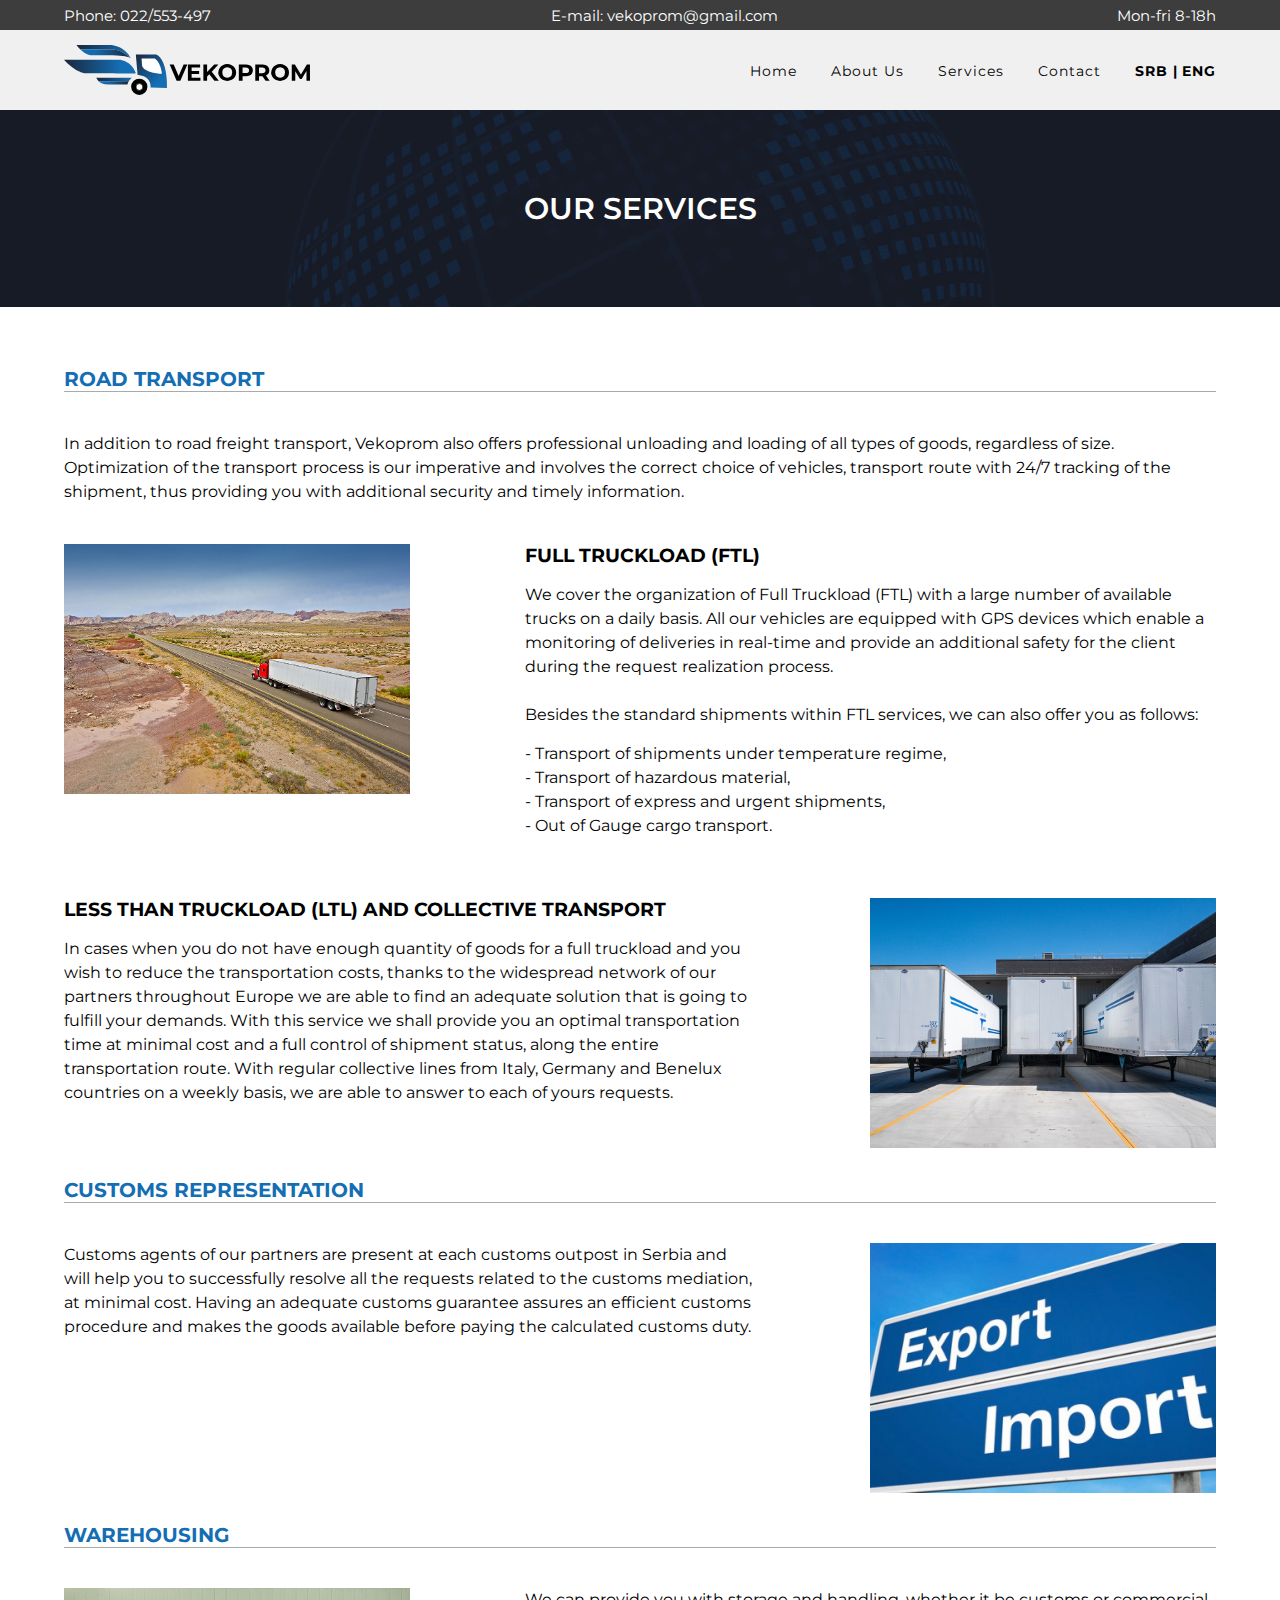
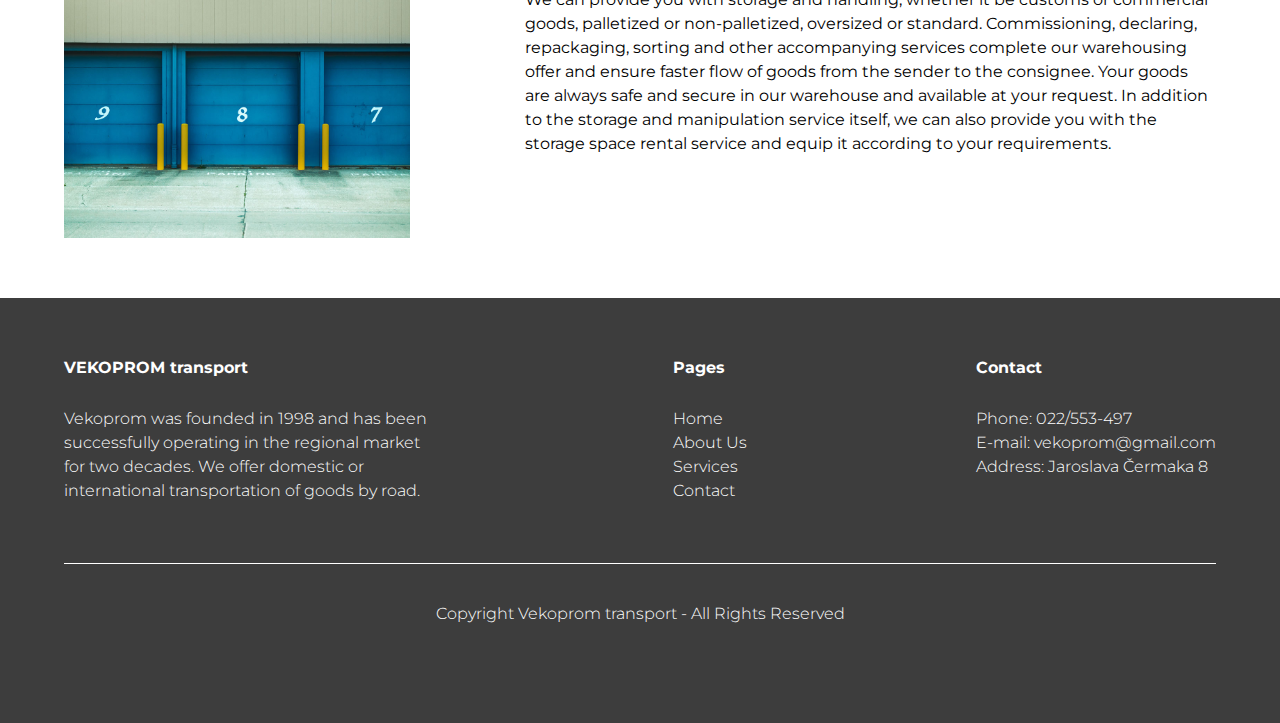
<file: en/services.html>
<!DOCTYPE html>
<html lang="en">
<head>
    <!-- Global site tag (gtag.js) - Google Analytics -->
    <script async src="https://www.googletagmanager.com/gtag/js?id=UA-163791351-1"></script>
    <script>
    window.dataLayer = window.dataLayer || [];
    function gtag(){dataLayer.push(arguments);}
    gtag('js', new Date());

    gtag('config', 'UA-163791351-1');
    </script>
    
    <!-- SEO -->
    <meta charset="UTF-8">
    <meta name="viewport" content="width=device-width, initial-scale=1.0">
    <meta http-equiv="X-UA-Compatible" content="ie=edge">
    <meta name="keywords" content="drumski transport, medjunarodni transport, transport robe, logistika, špedicija, utovar robe, istovar robe, istovar, utovar, usluge logistike, carina, skladištenje, prevoz opasnih materija, prevoz vangabaritnih pošiljaka, kompletni utovar, ftl, parcijalni utovar, ltl, zbirni utovar, carinsko zastupanje, skladištenje">
    <meta name="description" content="Kompanija Vekoprom nudi usluge domaćeg ili međunarodnog transporta, FTL (kompletni utovari) ili LTL (parcijalni utovari) širom Evrope drumskim putem.">
    <title>Vekoprom | Logistics, warehousing and freight transport</title>

    <!-- LINKOVI -->
    <link rel="icon" href="../slike/vekoprom-favicone.png" sizes="32x32">
    <link rel="stylesheet" href="../css/style.css">
    <link href="https://fonts.googleapis.com/css?family=Montserrat:300,400,600&display=swap" rel="stylesheet">
</head>

<body>

    <!-- HEADER -->
    <div class="kontakt">
    <div class="kontakt-info">     
        <a href="tel:022/553-497" class="telefon">Phone: 022/553-497</a>
        <a href="mailto:vekorpom@gmail.com" class="email">E-mail: vekoprom@gmail.com</a>
        <p>Mon-fri 8-18h</p>
    </div>
    </div>

    <header>
        <div class="wrapper">
            <a href="home.html" class="logo">
                <img src="../slike/vekoprom-logo.svg" alt="">
            </a>
        <nav>
            <ul class="nav-links">
                <li><a href="home.html">Home</a></li>
                <li><a href="about.html">About Us</a></li>
                <li><a href="services.html">Services</a></li>
                <li><a href="contact.html">Contact</a></li>
                <li class="jezici">
                    <a href="../usluge.html" class="srb jezik">SRB</a>
                    <a href="services.html" class="jezik">ENG</a>
                </li>
            </ul>
            <div class="burger">
                <div class="line1"></div>
                <div class="line2"></div>
                <div class="line3"></div>
            </div>
        </nav>
        </div>    
    </header>
    <!--END OF HEADER -->

    <section class="onama-baner">
        <p>our services</p>
    </section>
    <main class="usluge-main carine">
        <div class="usluge-card">
            <h2 class="title-line">ROAD TRANSPORT</h2>
            <p class="onama-tekst">In addition to road freight transport, Vekoprom also offers professional unloading and loading of all types of goods, regardless of size. Optimization of the transport process is our imperative and involves the correct choice of vehicles, transport route with 24/7 tracking of the shipment, thus providing you with additional security and timely information.</p>
            <div class="drumski-slika"></div>
            <div class="drumski-tekst">
                <h3>FULL TRUCKLOAD (FTL)</h3>
                <p>We cover the organization of Full Truckload (FTL) with a large number of available trucks on a daily basis. All our vehicles are equipped with GPS devices which enable a monitoring of deliveries in real-time and provide an additional safety for the client during the request realization process.<br></br>Besides the standard shipments within FTL services, we can also offer you as follows:</p>
                <ul>
                    <li>- Transport of shipments under temperature regime,</li>
                    <li>- Transport of hazardous material,</li>
                    <li>- Transport of express and urgent shipments,</li>
                    <li>- Out of Gauge cargo transport.</li>
                </ul>
            </div>
            <div class="utovar">
                <div class="utovar-slika"></div>
                <div class="utovar-tekst">
                    <h3>LESS THAN TRUCKLOAD (LTL) AND COLLECTIVE TRANSPORT</h3>
                    <p>In cases when you do not have enough quantity of goods for a full truckload and you wish to reduce the transportation costs, thanks to the widespread network of our partners throughout Europe we are able to find an adequate solution that is going to fulfill your demands. With this service we shall provide you an optimal transportation time at minimal cost and a full control of shipment status, along the entire transportation route. With regular collective lines from Italy, Germany and Benelux countries on a weekly basis, we are able to answer to each of yours requests.</p>
                </div>
            </div>
        </div>



        <div class="usluge-card">
            <h2 class="title-line usluge-naslov">CUSTOMS REPRESENTATION</h2>
            <div class="carine-slika"></div>
            <div class="utovar-tekst">
                <p>Customs agents of our partners are present at each customs outpost in Serbia and will help you to successfully resolve all the requests related to the customs mediation, at minimal cost. Having an adequate customs guarantee assures an efficient customs procedure and makes the goods available before paying the calculated customs duty.</p>
            </div>
        </div>


        <div class="usluge-card">
            <h2 class="title-line usluge-naslov">WAREHOUSING
            </h2>
            <div class="skladiste-slika"></div>
            <div class="drumski-tekst">
                <p>We can provide you with storage and handling, whether it be customs or commercial goods, palletized or non-palletized, oversized or standard. Commissioning, declaring, repackaging, sorting and other accompanying services complete our warehousing offer and ensure faster flow of goods from the sender to the consignee. Your goods are always safe and secure in our warehouse and available at your request. In addition to the storage and manipulation service itself, we can also provide you with the storage space rental service and equip it according to your requirements.</p>
            </div>
        </div>
    </main>

    <footer>
        <div class="footer-wrapper">
            <div class="footer-kontakt footer-onama"> 
                <h4>VEKOPROM transport</h4>
                <p>Vekoprom was founded in 1998 and has been successfully operating in the regional market for two decades. We offer domestic or international transportation of goods by road.</p>
            </div>
            <div class="footer-kontakt">
                <h4>Pages</h4>
                <ul>
              <li><a href="home.html">Home</a></li>
                <li><a href="about.html">About Us</a></li>
                <li><a href="services.html">Services</a></li>
                <li><a href="contact.html">Contact</a></li>
                </ul>
            </div>
            <div class="footer-kontakt">
                <h4>Contact</h4>
                <ul class="kotakt-links">
                    <li><a href="tel:022/553-497" class="telefon">Phone: 022/553-497</a></li>
                    <li><a href="mailto:vekorpom@gmail.com" class="email">E-mail: vekoprom@gmail.com</a></li>
                    <li>Address: Jaroslava Čermaka 8</li>
                </ul>
            </div>
        </div>
        <div class="copyright">

            <p class="copy">Copyright Vekoprom transport - All Rights Reserved</p>
        </div>
    </footer>

    <script src="../app.js"></script>
</body>
</html>
</file>
<file: css/style.css>
* {
    margin: 0;
    padding: 0;
    text-decoration: none;
    list-style: none;
    box-sizing: border-box;
    font-family: 'Montserrat', sans-serif;
}

header {
    background: #f0f0f0;
}

.wrapper {
    width: 1300px;
    margin: auto;
    display: flex;
    justify-content: space-between;
    align-items: center;
    min-height: 80px;
}


.logo {
    color: #000;
    display: flex;
    align-items: baseline;
}

.logo img{
    height: 50px;
}

.logo span{
    margin-left: 5px;
    letter-spacing: 1px;
    font-size: 16px;
    color: rgb(104, 104, 104);
}

.nav-links li{
    display: inline;
    margin-left: 30px;
}


.nav-links a {
    color: #000;
    letter-spacing: 1px;
    font-size: 14px;
    z-index: 10;
    padding-bottom: 5px;
}

.nav-links a:hover {
    border-bottom: 2px solid #ff9900;
}

.jezik{
    font-weight: bold;
}

.jezik:hover{
    color: #D87E46;
    border-bottom: none !important;
}

.srb::after{
   content: " |";
   color: #000;
}

.eng{
    margin-left: 10px !important;
}

.burger {
    display: none;
}

.burger:active .burger div{
background-color: #ff9900;
}

.burger div{
    width: 25px;
    height: 3px;
    background: #000;
    margin: 5px;
}

.kontakt-info {
    width: 1300px;
    margin: auto;
    display: flex;
    justify-content: space-between;
    align-items: center;
    min-height: 30px;
    color: #fff;
    font-size: 15px;  
}

.kontakt-info a{
    color: #fff;  
}

.kontakt-info a:hover{
    color: #ddd;
}



.kontakt {
    background: #3D3D3D;
}

.hero {
    height: 700px;
    background: url(../slike/vekoprom-main-banner.jpg) center;
    box-shadow: inset 0 0 0 1000px rgba(0,0,0, 0.3);
    background-size: cover;
    color: #fff;
}

.hero h2 {
    font-size: 40px;
    margin-bottom: 30px;
    letter-spacing: 0.15em;
    line-height: 1.5em;
    font-weight: 400;
}

.hero p {
    width: 50%;
    line-height: 1.5em;
}

main a.cta {
    display: inline-block;
    background: #fff;
    color: #000;
    padding: 10px 20px;
    margin-top: 30px;
    font-weight: 600;
    cursor: pointer;
    border: 2px solid #fff;
}

main a.cta:hover{
    border: 2px solid #fff;
    color: #fff;
    background: transparent;
}

a.cta2{
    display: inline-block;
    border: 2px solid #fff;
    color: #fff;
    padding: 10px 20px;
    margin-top: 30px;
    margin-left: 20px;
    font-weight: 600;
    cursor: pointer;
}

main a.cta2:hover{
    background: #fff;
    color: #000;
}

.relative{
    position: relative;
    width: 1300px;
    margin: auto;
    top: 20%;
}

.text {
    background: #E4E4E4;
    padding: 5vh 0;
    text-align: center;
}

.text p {
    color: #000;
    font-size: 22px;
    width: 90%;
    margin: auto;
}

.sticky{
    width: 1300px;
    z-index: 1;
    margin: auto;
    display: flex;
    align-items: center;
    justify-content: space-between;
    padding: 0px 30px;
    box-shadow: 3px 3px 10px 0px rgba(0, 0, 0, 0.3);
    position: fixed;
    background: #fff;
    border-radius: 5px;
    bottom: 0;
    left: 50%;
    transform: translateX(-50%);
}

.sticky img{
    height: 70px;
    margin-left: 30px;
}

.sticky img:first-child{
    margin-left: 0px;
}

.sticky a{
    color: #000;
    font-weight: bold;
    background: #ff9900;
    padding: 8px 14px;
    border-radius: 5px; 
}

.sticky p{
    font-weight: bold;
}

.sticky a:hover{
    background: #ffb342;
}

.services{
    display: flex;
    flex-wrap: wrap;
    width: 1300px;
    margin: auto;
    justify-content: space-between;
    margin: 80px auto;
}


.services-cta{
color: #000;
font-weight: bold;
background: #ff9900;
position: relative;
top: 20px;
padding: 10px 20px;
}

.services-cta:hover{
    background: #ffb342;
}

.vozac {
    flex: 1;
    height: 300px;
    background: url(../slike/ftl-kompletni-utovar.jpg) center;
    background-size: cover;
    margin-right: 40px;
}

.usluge {
    flex: 1;
}

.about-wrapper{
    width: 1300px;
    display: flex;
    margin: auto;
    justify-content: space-between;
}

.about {
    padding: 80px 0 134px 0;
    background: #1B263B;
    color: #fff;
    text-align: center;
}

.edgtf-lighter-effect-top {
    margin-top: 80px;
    display: block;
    position: relative;
    top: 2px;
}

.edgtf-lighter-effect-bottom {
    transform: translateY(-26px);
}

.drive{
    width: 40%;
    line-height: 1.5em;
}


.ikonica {
    height: 100px;
    width: 100px;
    border-radius: 50px;
    margin: 30px 0;
    background: #fff;
    position: relative;
    left: 50%;
    transform: translateX(-50%);
}

.ikonica img {
    width: 60px;
    position: absolute;
    top: 50%;
    left: 50%;
    transform: translate(-50%, -50%);
}

.about h3 {
    text-transform: uppercase;
    margin-bottom: 30px;
}

.about h3:first-child {
    font-size: 24px;
    text-transform: uppercase;
    max-width: max-content;
    margin: 0px auto 30px auto;
    padding-bottom: 15px;
    border-bottom: 2px solid;
}

.zaposleni {
    display: flex;
    width: 1300px;
    margin: auto;
    justify-content: space-between;
    padding: 80px 0;
}

.zaposleni img{
    height: 60px;
}

.zaposleni-tekst {
    display: flex;
    align-items: baseline;
}

.office {
    display: flex;
    align-items: center;
}

.zaposleni-tekst span {
    color: #1B263B;
    font-size: 24px;
    font-weight: bold;
    margin: 0 5px;
}

.mission-wrapper {
    width: 1300px;
    margin: auto;
}

.mission {
    background: url(../slike/misija-background.jpg) center fixed;
    background-size: cover;
    padding: 120px 0;
    color: #fff;
    box-shadow: inset 0px 0px 0px 2000px rgba(0, 0, 0, 0.4);
}

.mission h2 {
    display: inline-block;
    font-size: 35px;
    border-bottom: 2px solid #ff9900;
    margin-bottom: 30px;
}

.mission p {
    width: 70%;
    font-size: 16px;
    text-align: justify;
    margin: 0 0 30px 0;
    line-height: 1.5em;
}

.mission .mission-cta{
    color: #000;
    font-weight: bold;
    border: none;
    text-decoration: none;
    background: #ff9900;
    margin-top: 40px;
    padding: 7px 20px;
    font-size: 16px;
    cursor: pointer;
}

.mission-cta:hover{
    background: #ffb342;
}

.vesti {
    width: 1300px;
    margin: 60px auto;
}

.vesti-wrapper{
    display: flex;
    justify-content: space-between;
}

.vesti h4{
    position: relative;
    left: 50%;
    font-size: 30px;
    margin: 0 auto 60px auto;
    /* padding-bottom: 10px;
    border-bottom: 2px solid; */
    text-align: center;
    display: inline-block;
    transform: translateX(-50%);
}

.vesti-slika{
    background: url(../slike/18.jpg) center;
    background-size: cover;
    height: 230px;
    width: 100%;
    margin-bottom: 30px;
    cursor: pointer;
    transition: 1s ease;
}


.vesti-slika-2{
    background: url(../slike/17313.jpg) center;
    background-size: cover;
    height: 230px;
    width: 100%;
    margin-bottom: 30px;
}

.vesti-slika-3{
    background: url(../slike/vanveenjf-mS2ngGq6VO4-unsplash.jpg) center;
    background-size: cover;
    height: 230px;
    width: 100%;
    margin-bottom: 30px;
}


.vesti-card{
    margin-right: 5%;
    flex: 1;
}

.vesti-naslov{
    margin: 20px 0 20px 0;
    font-size: 12px;
    color: rgb(104, 104, 104);
}

.vesti-card:last-child{
    margin-right: 0;
}

footer {
    padding: 60px 0px 0px 0px;
    background: #3D3D3D;
    color: #fff;
    text-align: center;
    font-weight: 600;
    clear: both;
}

.footer-wrapper {
    width: 1300px;
    margin: auto;
    display: flex;
    justify-content: space-between;
    text-align: left;
    padding-bottom: 60px;
    border-bottom: 1px solid #fff;
}

footer h4{
    margin-bottom: 30px;
}

footer li{
    font-weight: 300;
    line-height: 1.5em;
}

.footer-onama{
    width: 33%;
}

.footer-onama p{
    font-weight: 300;
    line-height: 1.5em;
}

.footer-kontakt li a{
    color: #fff;
}

footer a:hover{
    color: #ddd;
}

p.copy {
    margin: 20px auto 0 auto;
    font-weight: 300;
    width: 90%;
}

.copyright {
    padding: 20px 0 100px 0;
}

/* CONTACT PAGE */

.kontakt-baner{
    padding: 80px;
    background: url(../slike/footer_background.jpg) center;
    font-size: 30px;
    text-transform: uppercase;
    color: #fff;
    text-align: center;
    font-weight: 600;
    position: relative;
}

.kontakt-main {
    display: flex;
    width: 1300px;
    justify-content: space-between;
    text-align: center;
    padding: 40px 0 60 0;
    margin: 60px auto;
}

.card-contact {
    flex-basis: 33%;
}

.card-contact h4{
    font-size: 18px;
    text-transform: capitalize;
    margin-bottom: 40px;
}

.card-contact p {
    line-height: 1.5em;
}

.card-contact a {
    line-height: 1.5em;
    color: #000;
}
.mapa{
    height: 300px;
}
/* END OF CONTACT PAGE */

/* ABOUT US PAGE */
.onama-baner{
    padding: 80px;
    background: url(../slike/footer_background.jpg) center;
    font-size: 30px;
    text-transform: uppercase;
    color: #fff;
    text-align: center;
    font-weight: 600;
    position: relative;
}
.onama-main{
    width: 1300px;
    margin: auto;
}

.vekopromslika{
    background: url(../slike/truck.jpg) center;
    background-size: cover;
    height: 250px;
    width: 300px;
    margin-right: 60px;
    flex: 2 1 auto;
}

.istorijat{
    margin: 60px 0px;
    display: flex;
    justify-content: space-between;
    align-items: center;
}

.istorijat p, .sertifikati p{
    width: 60%;
}

.title-line{
    margin-top: 60px;
    font-size: 20px;
    border-bottom: 1px solid #aaa;
    font-weight: bold;
    clear: both;
}

.sertifikati{
    margin: 60px 0px;
    display: flex;
    flex-direction: row-reverse;
    justify-content: space-between;
    align-items: center;
}

.sertifikati-slika{
    background: url(../slike/kamioni-parking.jpg) center;
    background-size: cover;
    height: 250px;
    width: 300px;
    margin-left: 60px;
    flex: 1;
}
/* END OF ABOUT US PAGE */

/* USLUGE */
.usluge-main{
    width: 1300px;
    margin: auto;
    line-height: 1.5em;
}

.usluge-main h2{
    color: #146eb4;
}

.usluge-naslov{
    margin-bottom: 40px;
    padding-top: 30px;
}

.onama-tekst{
    margin: 40px 0;
}

.usluge-drumski{
    justify-content: space-between;
    align-items: center;
}

.drumski-slika{
    height: 250px;
    background: url(../slike/usluge-transporta.jpg) right;
    background-size: cover;
    width: 30%;
    float: left;
}

.drumski-tekst{
    width: 60%;
    display: block;
    float: right;
}

.drumski-tekst h3{
    margin-bottom: 15px;
}

.drumski-tekst ul{
    margin-top: 15px;
}

.utovar{
    clear: both;
    padding-top: 60px;
}

.utovar-slika{
    background: url(../slike/three-white-enclosed-trailers.jpg) center;
    height: 250px;
    background-size: cover;
    width: 30%;
    float: right;
}

.utovar-tekst{
    width: 60%;
    display: block;
    float: left;
}

.utovar-tekst h3{
    margin-bottom: 15px;
}

.carine-slika{
    height: 250px;
    background: url(../slike/customs.jpg) center;
    background-size: cover;
    width: 30%;
    float: right;
}

.skladiste-slika{
    height: 250px;
    background: url(../slike/skladistenje-robe.jpg) center;
    background-size: cover;
    width: 30%;
    float: left;
    margin-bottom: 60px;
}
/* END OF USLUGE */



@media screen and (max-width: 1400px) {
    .wrapper,  .kontakt-info, .relative, .services, .about-wrapper, .zaposleni, .mission-wrapper, .footer-wrapper, .kontakt-main, .vesti, .sticky, .onama-main, .usluge-main{
        width: 90%;
    }
}

@media screen and (max-width: 1024px) {
    .usluge-card{
        margin-top: 12vh;
    }

    .usluge-main{
        text-align: center;
    }

    .drumski-slika, .drumski-tekst, .utovar-slika, .utovar-tekst, .carine-slika, .skladiste-slika {
        width: 100%;
        margin-bottom: 30px;
    }
}

@media screen and (min-width: 768px) and (max-width: 900px){
.nav-links li:first-child{
    display: none;
}
}


@media screen and (max-width: 768px) {
    body {
        overflow-x: hidden;
    }

    .kontakt, .mission p:nth-of-type(2){
        display: none;
    }

    .services, .about-wrapper, .zaposleni, .zaposleni-tekst, .office, .footer-wrapper {
        display: block;
        text-align: center;
        margin: auto;
    }

    a.logo span{
        display: none;
    }

    .relative{
        position: relative;
        display: flex;
        flex-direction: column;
        align-items: center;
        text-align: center;
        justify-content: space-between;
        top: 15vh !important;
        height: 70%;
    }

    .relative h2 span{
        display: none;
    }

    main.hero{
        height: 82vh;
    }

    .hero h2{
        font-size: 30px;
        font-weight: 600;
    }

    .sticky{
        display: block;
        text-align: center;
        width: max-content;
        padding: 10px 35px;
    }

    .sticky p{
        display: none;
    }

    .sticky a{
        background: transparent;
    }

    .sticky a:hover{
        background: transparent;
    }

    .sticky-slike{
        display: none;
    }


    .vozac {
        width: 100%;
        margin: 60px auto;
    }

    .drive {
        margin: auto;
        width: 100%;
    }

    .drive:last-child {
        margin-top: 60px;
    }

    .ikonica {
        height: 80px;
        width: 80px;
        border-radius: 40px;
    }

    .ikonica img {
        width: 50px;
    }

    .office {
        margin-bottom: 50px;
    }

    .office:last-child{
        margin-bottom: 0;
    }

    .mission {
        text-align: center;
        margin: auto;
    }

    .mission p{
        margin: 0 auto 60px auto;
        width: 90%;
    }

    .vesti-wrapper{
        display: block;
    }

    .vesti-card {
        margin-bottom: 60px;
        margin-right: 0;
    }

    .footer-wrapper{
        text-align: left;
    }

    .footer-kontakt {
        margin-bottom: 50px;
    }

    .footer-kontakt:last-child {
        margin-bottom: 0;
    }
    
    .footer-onama{
        width: 100%;
    }

    .relative p {
        display: none;
    }

    .relative {
        top: 30%;
    }

    header {
        position: fixed;
        width: 100%;
        z-index: 3;
    }

    .kontakt-baner {
        top: 60px;
    }

    .kontakt-main {
        padding-top: 60px;
        display: block;
    }

    .card-contact{
        margin-bottom: 50px;
    }

    /* O NAMA STRANICA */
    .onama-baner{
        top: 60px;
    }
    .onama-main{
        padding-top: 60px;
    }
    .istorijat, .sertifikati{
        display: block;
    }
    .vekopromslika, .sertifikati-slika{
        width: 100%;
    }
    .sertifikati-slika{
        margin-left: 0;
    }
    .istorijat p, .sertifikati p{
        text-align: center;
        width: 100%;
        margin-top: 30px;
    }
    /* END OF O NAMA STRANICA */

    .wrapper{
        min-height: 60px;
    }

    .logo img{
        height: 40px;
    }


    .nav-links {
        position: absolute;
        top: 60px;
        z-index: 99 !important;
        display: flex;
        justify-content: space-around;
        flex-direction: column;
        align-items: center;
        right: 0;
        color: #000;
        font-weight: 600;
        width: 50%;
        height: calc(100vh - 60px);
        background: #f0f0f0;
        display: flex;
        transition: transform 0.5s ease-in;
        transform: translateX(100%);
    }

    .burger {
        display: block;
        cursor: pointer;
    } 
}


 .nav-active {
    transform: translateX(0%);
}
@keyframes navLinkFade {
    from {
        transform: translateX(50px);
    }

    to {
        transform: translateX(0px);
    }
}
</file>
